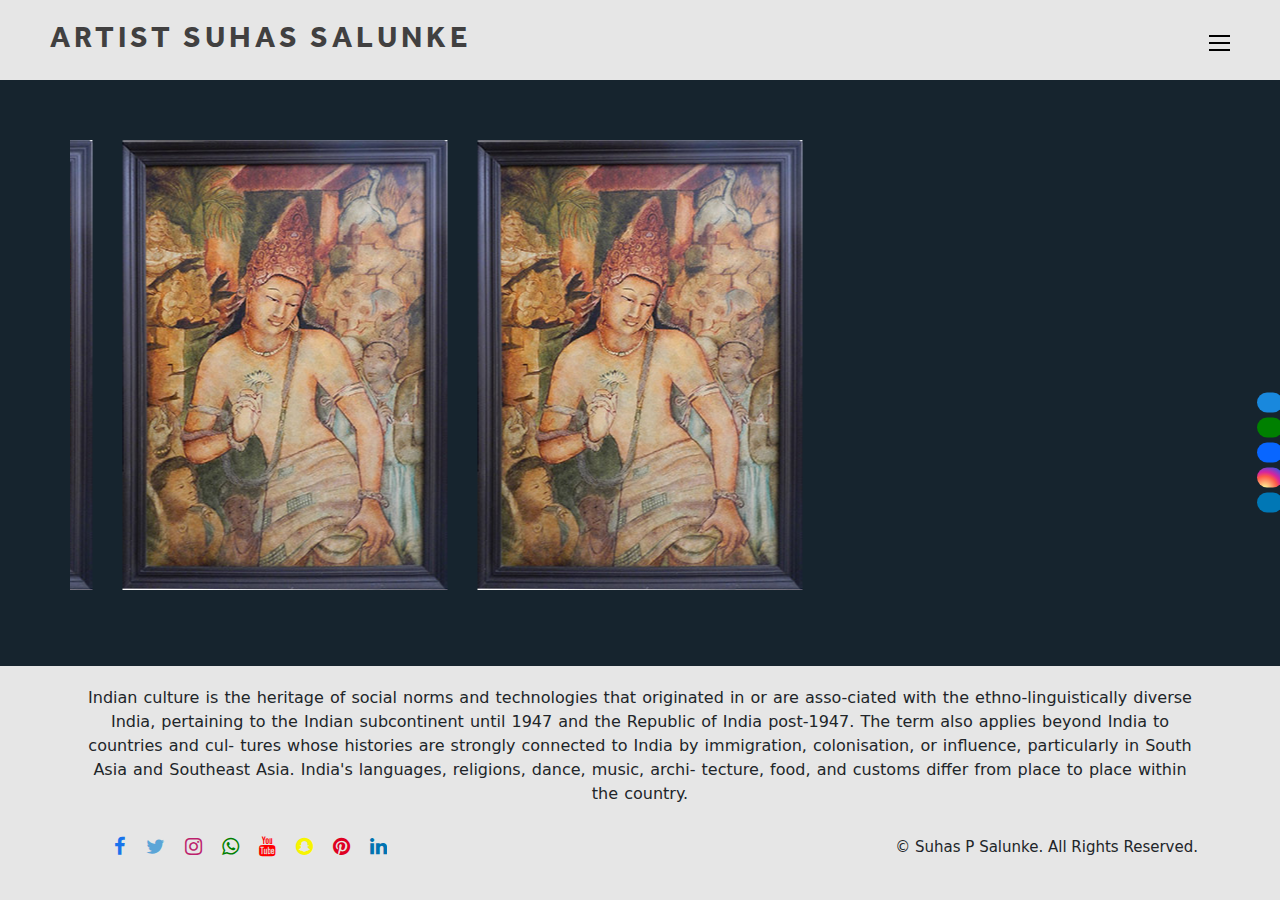
<file: index.html>
<!DOCTYPE HTML>
<html lang="en-US">

<!-- Begin Head -->

<head>

    <meta charset="utf-8">
    <meta http-equiv="X-UA-Compatible" content="IE=edge,chrome=1"/>
    <meta name="format-detection" content="telephone=no"/>
    <meta http-equiv='cache-control' content='no-cache'/>
    <meta http-equiv='expires' content='0' />
    <meta http-equiv='pragma' content='no-cache'/>

    <!-- MOBILE SPECIFIC -->
    <meta name="viewport" content="width=device-width, initial-scale=1"/>
    <meta http-equiv="content-type" content="text/html;charset=utf-8" />
  
    <!--Page Specific Metadata-->
   
    <title>Home | Artish Suhas Salunke</title>
    <meta name="referrer" content="no-referrer-when-downgrade"/>
    <meta name="description" content=""/>
    <meta name="keywords" content=" "/>
    <meta name="robots" content="all"/>
    <meta name="googlebot" content="index, follow, max-snippet:-1, max-image-preview:large, max-video-preview:-1"/>
    <meta name="bingbot" content="index, follow, max-snippet:-1, max-image-preview:large, max-video-preview:-1"/>
    <meta property="article:published_time" content="2022-28-09GMT+053010:25:12+05:30"/>
    <meta property="article:modified_time" content="2022-28-09GMT+053009:05:21+05:30"/>
    <link rel="canonical" href=""/>
   
 <!--Open Graph Metadata-->
    <meta property="og:type" content="website"/>
    <meta property="og:title" content=" "/>
    <meta property="og:description" content=""/>
    <meta property="og:image" content=""/>
    <meta property="og:site_name" content=""/>
    <meta property="og:url" content=""/>
    <meta property="article:publisher" content=""/>
    <meta property="article:published_time" content="2022-28-09"/>

    <!--Twitter Card Metadata-->
    <meta name="twitter:card" content="summary_large_image"/>
    <meta name="twitter:url" content=""/>
    <meta name="twitter:title" content=" "/>
    <meta name="twitter:description" content=""/>
    <meta name="twitter:image:src" content=""/>
    <meta name="twitter:site" content="@#"/>
    <meta name="twitter:creator" content="@#">

    <link rel="icon" href="images/flaticon.png" />

    <!-- Begin Stylesheets -->
    <link type="text/css" rel="stylesheet" href="css/reset.css">
    <link type="text/css" rel="stylesheet" href="includes/fontawesome/icons.css">
    <link type="text/css" rel="stylesheet" href="js/custom-scrollbar/custom-scrollbar.css">
    <link type="text/css" rel="stylesheet" href="js/magnific-popup/magnific-popup.css">
    <link type="text/css" rel="stylesheet" href="js/flexslider/flexslider.css">
    <link type="text/css" rel="stylesheet" href="js/kenburns/kenburns.css">
    <link type="text/css" rel="stylesheet" href="js/swiper/swiper.css">
    <link type="text/css" rel="stylesheet" href="css/styles.css">
    <link type="text/css" rel="stylesheet" href="css/dark.css">
    <link href="https://cdn.jsdelivr.net/npm/bootstrap@5.3.3/dist/css/bootstrap.min.css" rel="stylesheet" integrity="sha384-QWTKZyjpPEjISv5WaRU9OFeRpok6YctnYmDr5pNlyT2bRjXh0JMhjY6hW+ALEwIH" crossorigin="anonymous">
    <!-- End Stylesheets -->
    <link type="text/css" rel="stylesheet" href="css/animate.css">
    <link type="text/css" rel="stylesheet" href="css/jquery.fancybox.css">
    <link type="text/css" rel="stylesheet" href="css/animate.css">
    <link type="text/css" rel="stylesheet" href="css/jquery.fancybox.css">
    <link rel="stylesheet" href="https://cdnjs.cloudflare.com/ajax/libs/font-awesome/6.7.0/css/all.min.css" integrity="sha512-9xKTRVabjVeZmc+GUW8GgSmcREDunMM+Dt/GrzchfN8tkwHizc5RP4Ok/MXFFy5rIjJjzhndFScTceq5e6GvVQ==" crossorigin="anonymous" referrerpolicy="no-referrer" />


</head>
<!-- End Head -->


<!-- Begin Body -->

<body class="fullscreen" >
    <ul class="social">
        <li><a href="tel:919702600701" title="Call Now" target="_blank"><i class="fa fa-phone"></i></a></li>
        <li><a href="https://wa.me/+919702600701?text=I'm%20interested%20in%20your" title="WhatsApp" target="_blank"><i class="fa-brands fa-whatsapp"></i></a></li>
        <li><a href="" title="Facebook" target="_blank"><i class="fa-brands fa-facebook-f"></i></li>
        <li><a href="" title="Instagram" target="_blank"><i class="fa-brands fa-instagram"></i></a></li>
        <li><a href="" title="Linkedin" target="_blank"><i class="fa-brands fa-linkedin-in"></i></a></li>
    </ul>


        <!-- Begin Header -->
        <header>

            <!-- Begin Logo -->

            <!-- End Logo -->

            <!-- Begin Mobile Nav Icon -->
            <span class="menu-icon">
                <span></span>
                <span></span>
                <span></span>
            </span>
            <!-- End Mobile Nav Icon -->

            <!-- Begin Navigation -->
            <nav>
                <ul>

                    <li> <a class="active" href="#">Home</a></li>
                    <li> <a href="about.html">About Me</a></li>
                   
                    <li>
                        <a href="gallery.html">Gallery</a>

                        <ul class="sub-drop">
                            <li><a href="incredible-india.html">Incredible India</a></li>
                            <li><a href="ajanta.html">Ajanta</a></li>
                            <li><a href="drwaings.html">Drawings</a></li>
                            <li><a href="on-the-spot.html">On The Spots</a></li>
                            <li><a href="village-life.html">Village Life</a></li>
                        </ul>
                    </li>
                    <li> <a href="contact.html">Contact Us</a></li>

                </ul>
            </nav>
            <!-- End Navigation -->
            <div class="logo">
                <a href="index.html">
                    <h2>Artist Suhas Salunke</h2>
                </a>
            </div>

        </header>
        <!-- End Header -->
        <!-- Begin Main -->
 

    <main>

        <div class="portfolio horizontal-slider centered " >

            <div class="swiper-container container" id="swiper-centered-1">
                <div class="swiper-wrapper">

                    <article class="swiper-slide">

                        <figure>
                            <img src="images/m1.jpg" alt="">
                        </figure>

                    </article>

                    <article class="swiper-slide">

                        <figure>
                            <img src="images/m1.jpg" alt="">
                        </figure>


                    </article>

                    <article class="swiper-slide active">

                        <figure>
                            <img src="images/m1.jpg" alt="">
                        </figure>


                    </article>

                    <article class="swiper-slide">

                        <figure>
                            <img src="images/m1.jpg" alt="">
                        </figure>


                    </article>

                    <article class="swiper-slide">

                        <figure>
                            <img src="images/m1.jpg" alt="">
                        </figure>

                    </article>
                    <article class="swiper-slide">

                        <figure>
                            <img src="images/m1.jpg" alt="">
                        </figure>

                    </article>
                    <article class="swiper-slide">

                        <figure>
                            <img src="images/m1.jpg" alt="">
                        </figure>

                    </article>
                    <article class="swiper-slide">

                        <figure>
                            <img src="images/m1.jpg" alt="">
                        </figure>

                    </article>
                    <article class="swiper-slide">

                        <figure>
                            <img src="images/m1.jpg" alt="">
                        </figure>

                    </article>
                    <article class="swiper-slide">

                        <figure>
                            <img src="images/m1.jpg" alt="">
                        </figure>

                    </article>
                    <article class="swiper-slide">

                        <figure>
                            <img src="images/m1.jpg" alt="">
                        </figure>

                    </article>

                   

                </div>
            </div>
        </div>



    </main>
    <!-- End Main -->

    <div class="p-div">
        <div class="container">
            <div class="row">
                 <p class="text-img">Indian culture is the heritage of social norms and technologies that originated in or are
                     asso-ciated with the ethno-linguistically diverse India, pertaining to the Indian subcontinent until 1947
                     and the Republic of India post-1947. The term also applies beyond India to countries and cul-
                     tures whose histories are strongly connected to India by immigration, colonisation, or influence,
                     particularly in South Asia and Southeast Asia. India's languages, religions, dance, music, archi-
                     tecture, food, and customs differ from place to place within the country.
                 </p>
            </div>
         </div>
    </div>


    <!-- Begin Footer -->
    <footer>
        <div class="container">
            <div class="copy-main">
                 <div class="social-links icons">
                    <ul>
                        <li><a href="#" class="icons-facebook"></a></li>
                        <li><a href="#" class="icons-twitter"></a></li>
                        <li><a href="#" class="icons-instagram"></a></li>
                        <li><a href="#" class="icons-whatsapp"></a></li>
                        <li><a href="#" class="icons-youtube"></a></li>
                        <li><a href="#" class="icons-snapchat"></a></li>
                        <li><a href="#" class="icons-pinterest"></a></li>
                        <li><a href="#" class="icons-linkedin"></a></li>
                    </ul>
                </div>
                <div class="copyrights">
                    <p>© Suhas P Salunke. All Rights Reserved.</p>
                </div>
               
            </div>
          
        </div>


    </footer>
    <!-- End Footer -->


    <!-- Begin JavaScript -->
    <script src="js/jquery.js"></script>
    <script src="js/modernizr.js"></script>
    <script src="js/easing.js"></script>
    <script src="js/imagesloaded.js"></script>
    <script src="js/fitvids.js"></script>
    <script src="js/yt-player.js"></script>
    <script src="js/appear.js"></script>
    <script src="js/magnific-popup/magnific-popup.js"></script>
    <script src="js/custom-scrollbar/custom-scrollbar.js"></script>
    <script src="js/flexslider/flexslider.js"></script>
    <script src="js/kenburns/kenburns.js"></script>
    <script src="js/swiper/swiper.js"></script>
    <script src="js/isotope.js"></script>
    <script src="js/scripts.js"></script>
    <script src="https://cdn.jsdelivr.net/npm/bootstrap@5.3.3/dist/js/bootstrap.bundle.min.js" integrity="sha384-YvpcrYf0tY3lHB60NNkmXc5s9fDVZLESaAA55NDzOxhy9GkcIdslK1eN7N6jIeHz" crossorigin="anonymous"></script>
    <!-- End JavaScript -->
    <script>
        /* Gallery */
        $(function () {
            $("#gallery").magnificPopup({
                delegate: 'a', // child items selector, by clicking on it popup will open
                type: 'image',
                gallery:{
            enabled:true
          }
            });
        });
    </script>
    <script>
        /* Gallery */
        $(function () {
            $("#gallery").magnificPopup({
                delegate: 'a', // child items selector, by clicking on it popup will open
                type: 'image',
                gallery:{
            enabled:true
          }
            });
        });
    </script>

</body>
<!-- End Body -->

</html>
</file>
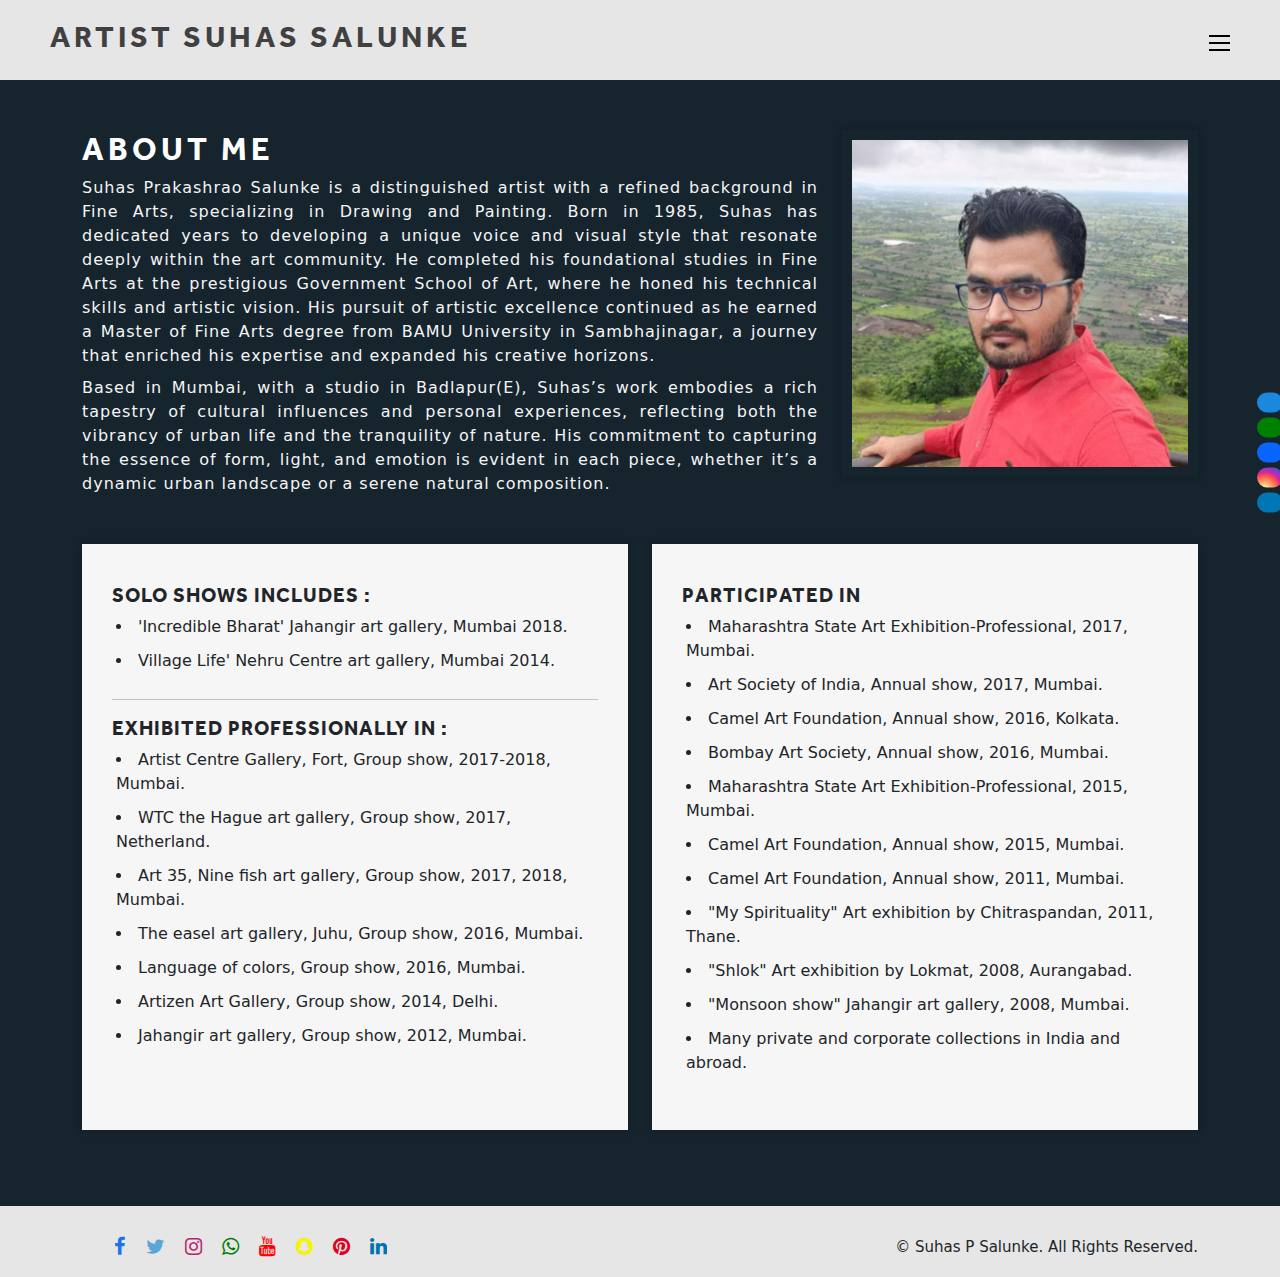
<file: about.html>
<!DOCTYPE HTML>
<html lang="en-US">

<!-- Begin Head -->

<head>

   <meta charset="utf-8">
    <meta http-equiv="X-UA-Compatible" content="IE=edge,chrome=1"/>
    <meta name="format-detection" content="telephone=no"/>
    <meta http-equiv='cache-control' content='no-cache'/>
    <meta http-equiv='expires' content='0' />
    <meta http-equiv='pragma' content='no-cache'/>

    <!-- MOBILE SPECIFIC -->
    <meta name="viewport" content="width=device-width, initial-scale=1"/>
    <meta http-equiv="content-type" content="text/html;charset=utf-8" />
  
    <!--Page Specific Metadata-->
   
    <title>About Me | Artish Suhas Salunke</title>
    <meta name="referrer" content="no-referrer-when-downgrade"/>
    <meta name="description" content=""/>
    <meta name="keywords" content=" "/>
    <meta name="robots" content="all"/>
    <meta name="googlebot" content="index, follow, max-snippet:-1, max-image-preview:large, max-video-preview:-1"/>
    <meta name="bingbot" content="index, follow, max-snippet:-1, max-image-preview:large, max-video-preview:-1"/>
    <meta property="article:published_time" content="2022-28-09GMT+053010:25:12+05:30"/>
    <meta property="article:modified_time" content="2022-28-09GMT+053009:05:21+05:30"/>
    <link rel="canonical" href=""/>
   
 <!--Open Graph Metadata-->
    <meta property="og:type" content="website"/>
    <meta property="og:title" content=" "/>
    <meta property="og:description" content=""/>
    <meta property="og:image" content=""/>
    <meta property="og:site_name" content=""/>
    <meta property="og:url" content=""/>
    <meta property="article:publisher" content=""/>
    <meta property="article:published_time" content="2022-28-09"/>

    <!--Twitter Card Metadata-->
    <meta name="twitter:card" content="summary_large_image"/>
    <meta name="twitter:url" content=""/>
    <meta name="twitter:title" content=" "/>
    <meta name="twitter:description" content=""/>
    <meta name="twitter:image:src" content=""/>
    <meta name="twitter:site" content="@#"/>
    <meta name="twitter:creator" content="@#">

    <link rel="icon" href="images/flaticon.png" />

    <!-- Begin Stylesheets -->
    <link type="text/css" rel="stylesheet" href="css/reset.css">
    <link type="text/css" rel="stylesheet" href="includes/fontawesome/icons.css">
    <link type="text/css" rel="stylesheet" href="js/custom-scrollbar/custom-scrollbar.css">
    <link type="text/css" rel="stylesheet" href="js/magnific-popup/magnific-popup.css">
    <link type="text/css" rel="stylesheet" href="js/flexslider/flexslider.css">
    <link type="text/css" rel="stylesheet" href="js/kenburns/kenburns.css">
    <link type="text/css" rel="stylesheet" href="js/swiper/swiper.css">
    <link type="text/css" rel="stylesheet" href="css/styles.css">
    <link type="text/css" rel="stylesheet" href="css/dark.css">
    <link href="https://cdn.jsdelivr.net/npm/bootstrap@5.3.3/dist/css/bootstrap.min.css" rel="stylesheet" integrity="sha384-QWTKZyjpPEjISv5WaRU9OFeRpok6YctnYmDr5pNlyT2bRjXh0JMhjY6hW+ALEwIH" crossorigin="anonymous">
    <!-- End Stylesheets -->
    <link type="text/css" rel="stylesheet" href="css/animate.css">
    <link type="text/css" rel="stylesheet" href="css/jquery.fancybox.css">
    <link rel="stylesheet" href="https://cdnjs.cloudflare.com/ajax/libs/font-awesome/6.7.0/css/all.min.css" integrity="sha512-9xKTRVabjVeZmc+GUW8GgSmcREDunMM+Dt/GrzchfN8tkwHizc5RP4Ok/MXFFy5rIjJjzhndFScTceq5e6GvVQ==" crossorigin="anonymous" referrerpolicy="no-referrer" />

</head>
<!-- End Head -->


<!-- Begin Body -->

<body class="fullscreen" >
    <ul class="social">
        <li><a href="tel:919702600701" title="Call Now" target="_blank"><i class="fa fa-phone"></i></a></li>
        <li><a href="https://wa.me/+919702600701?text=I'm%20interested%20in%20your" title="WhatsApp" target="_blank"><i class="fa-brands fa-whatsapp"></i></a></li>
        <li><a href="" title="Facebook" target="_blank"><i class="fa-brands fa-facebook-f"></i></li>
        <li><a href="" title="Instagram" target="_blank"><i class="fa-brands fa-instagram"></i></a></li>
        <li><a href="" title="Linkedin" target="_blank"><i class="fa-brands fa-linkedin-in"></i></a></li>
    </ul>



        <!-- Begin Header -->
        <header>

            <!-- Begin Logo -->

            <!-- End Logo -->

            <!-- Begin Mobile Nav Icon -->
            <span class="menu-icon">
                <span></span>
                <span></span>
                <span></span>
            </span>
            <!-- End Mobile Nav Icon -->

            <!-- Begin Navigation -->
            <nav>
                <ul>

                    <li> <a  href="index.html">Home</a></li>
                    <li> <a class="active" href="about.html">About Me</a></li>
                   
                    <li>
                        <a href="gallery.html">Gallery</a>

                        <ul class="sub-drop">
                            <li><a href="incredible-india.html">Incredible India</a></li>
                            <li><a href="ajanta.html">Ajanta</a></li>
                            <li><a href="drwaings.html">Drawings</a></li>
                            <li><a href="on-the-spot.html">On The Spots</a></li>
                            <li><a href="village-life.html">Village Life</a></li>
                        </ul>
                    </li>
                    <li> <a href="contact.html">Contact Us</a></li>

                </ul>
            </nav>
            <!-- End Navigation -->
            <div class="logo">
                <a href="index.html">
                    <h2>Artist Suhas Salunke</h2>
                </a>
            </div>

        </header>
        <!-- End Header -->
        <!-- Begin Main -->
 

    <main>

    <section class="about-section" >
        <div class="container">
            <div class="row">
                <div class="col-lg-8 ">
                    <div class="text-class">
                        <h2>About Me</h2>
                        <p>
                            Suhas Prakashrao Salunke is a distinguished artist with a refined background in Fine Arts, specializing in Drawing and Painting. Born in 1985, Suhas has dedicated years to developing a unique voice and visual style that resonate deeply within the art community. He completed his foundational studies in Fine Arts at the prestigious Government School of Art, where he honed his technical skills and artistic vision. His pursuit of artistic excellence continued as he earned a Master of Fine Arts degree from BAMU University in Sambhajinagar, a journey that enriched his expertise and expanded his creative horizons.
                        </p>
                        <p>
                            Based in Mumbai, with a studio in Badlapur(E), Suhas’s work embodies a rich tapestry of cultural influences and personal experiences, reflecting both the vibrancy of urban life and the tranquility of nature. His commitment to capturing the essence of form, light, and emotion is evident in each piece, whether it’s a dynamic urban landscape or a serene natural composition.
                        </p>

                    </div>
                </div>
                <div class="col-lg-4 ">
                    <div class="img-class">
                        <img src="images/about-img.jpg" class="img-fluid">
                    </div>
                </div>
            </div>
        </div>
    </section>    
    <section class="cont-section">
        <div class="container">
            <div class="row ">
                <div class="col-lg-6 col-12 mb-3">
                    <div class="text-class-sec">
                       
                       <h5>Solo Shows Includes :</h5> 
                       <ul>
                            <li> 'Incredible Bharat' Jahangir art gallery, Mumbai 2018.  </li>
                            <li> Village Life' Nehru Centre art gallery, Mumbai 2014.  </li>
                       </ul>
                        <hr>
                       <h5> Exhibited Professionally In :</h5>
                       <ul>
                            <li> Artist Centre Gallery, Fort, Group show, 2017-2018, Mumbai.</li>
                            <li> WTC the Hague art gallery, Group show, 2017, Netherland. </li>
                            <li> Art 35, Nine fish art gallery, Group show, 2017, 2018, Mumbai.</li>
                            <li> The easel art gallery, Juhu, Group show, 2016, Mumbai. </li>
                            <li> Language of colors, Group show, 2016, Mumbai. </li>
                            <li> Artizen Art Gallery, Group show, 2014, Delhi. </li>
                            <li> Jahangir art gallery, Group show, 2012, Mumbai.</li>
                       </ul>

                    </div>
                </div>
                
                <div class="col-lg-6 col-12 mb-3">
                    <div class="text-class-sec">
                     

                      <h5>Participated In</h5>
                      <ul>
                        <li> Maharashtra State Art Exhibition-Professional, 2017, Mumbai. </li>
                        <li> Art Society of India, Annual show, 2017, Mumbai. </li>
                        <li> Camel Art Foundation, Annual show, 2016, Kolkata. </li>
                        <li> Bombay Art Society, Annual show, 2016, Mumbai.  </li>
                        <li> Maharashtra State Art Exhibition-Professional, 2015, Mumbai. </li>
                        <li> Camel Art Foundation, Annual show, 2015, Mumbai. </li>
                        <li> Camel Art Foundation, Annual show, 2011, Mumbai. </li>
                        <li> "My Spirituality" Art exhibition by Chitraspandan, 2011, Thane. </li>
                        <li> "Shlok" Art exhibition by Lokmat, 2008, Aurangabad.  </li>
                        <li> "Monsoon show" Jahangir art gallery, 2008, Mumbai. </li>
                        <li>Many private and corporate collections in India and abroad. </li>
                      </ul>
                       
                    </div>
                </div>
                
            </div>
        </div>
    </section>    



    </main>
    <!-- End Main -->

    

    <!-- Begin Footer -->
    <footer>
        <div class="container">
            <div class="copy-main">
                <div class="social-links icons">
                    <ul>
                        <li><a href="#" class="icons-facebook"></a></li>
                        <li><a href="#" class="icons-twitter"></a></li>
                        <li><a href="#" class="icons-instagram"></a></li>
                        <li><a href="#" class="icons-whatsapp"></a></li>
                        <li><a href="#" class="icons-youtube"></a></li>
                        <li><a href="#" class="icons-snapchat"></a></li>
                        <li><a href="#" class="icons-pinterest"></a></li>
                        <li><a href="#" class="icons-linkedin"></a></li>
                    </ul>
                </div>
                <div class="copyrights">
                    <p>© Suhas P Salunke. All Rights Reserved.</p>
                </div>
               
            </div>
          
        </div>


    </footer>
    <!-- End Footer -->


    <!-- Begin JavaScript -->
    <script src="js/jquery.js"></script>
    <script src="js/modernizr.js"></script>
    <script src="js/easing.js"></script>
    <script src="js/imagesloaded.js"></script>
    <script src="js/fitvids.js"></script>
    <script src="js/yt-player.js"></script>
    <script src="js/appear.js"></script>
    <script src="js/magnific-popup/magnific-popup.js"></script>
    <script src="js/custom-scrollbar/custom-scrollbar.js"></script>
    <script src="js/flexslider/flexslider.js"></script>
    <script src="js/kenburns/kenburns.js"></script>
    <script src="js/swiper/swiper.js"></script>
    <script src="js/isotope.js"></script>
    <script src="js/scripts.js"></script>
    <script src="https://cdn.jsdelivr.net/npm/bootstrap@5.3.3/dist/js/bootstrap.bundle.min.js" integrity="sha384-YvpcrYf0tY3lHB60NNkmXc5s9fDVZLESaAA55NDzOxhy9GkcIdslK1eN7N6jIeHz" crossorigin="anonymous"></script>
    <!-- End JavaScript -->
    <script>
        /* Gallery */
        $(function () {
            $("#gallery").magnificPopup({
                delegate: 'a', // child items selector, by clicking on it popup will open
                type: 'image',
                gallery:{
            enabled:true
          }
            });
        });
    </script>


</body>
<!-- End Body -->

</html>
</file>
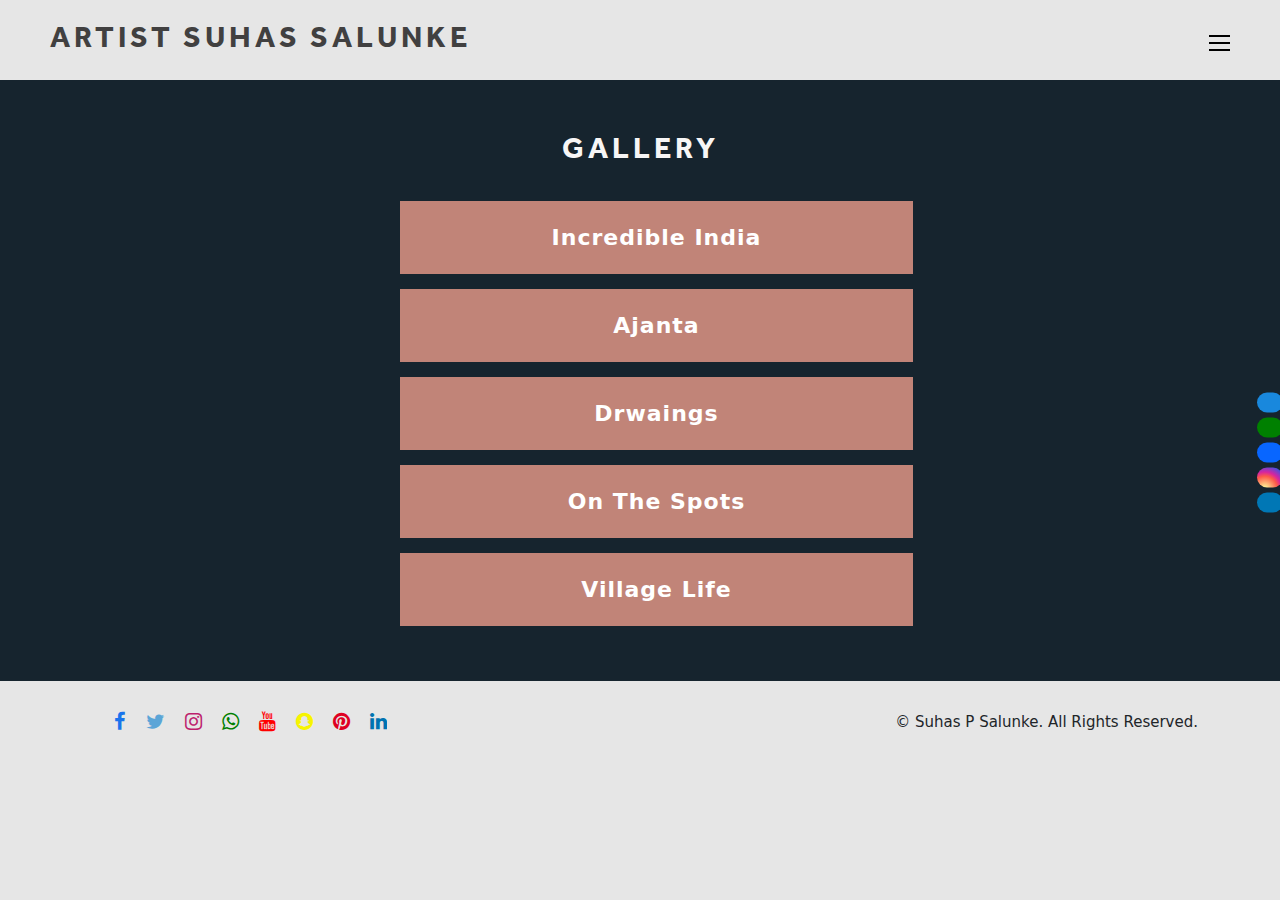
<file: gallery.html>
<!DOCTYPE HTML>
<html lang="en-US">

<!-- Begin Head -->

<head>

   <meta charset="utf-8">
    <meta http-equiv="X-UA-Compatible" content="IE=edge,chrome=1"/>
    <meta name="format-detection" content="telephone=no"/>
    <meta http-equiv='cache-control' content='no-cache'/>
    <meta http-equiv='expires' content='0' />
    <meta http-equiv='pragma' content='no-cache'/>

    <!-- MOBILE SPECIFIC -->
    <meta name="viewport" content="width=device-width, initial-scale=1"/>
    <meta http-equiv="content-type" content="text/html;charset=utf-8" />
  
    <!--Page Specific Metadata-->
   
    <title>Gallery | Artish Suhas Salunke</title>
    <meta name="referrer" content="no-referrer-when-downgrade"/>
    <meta name="description" content=""/>
    <meta name="keywords" content=" "/>
    <meta name="robots" content="all"/>
    <meta name="googlebot" content="index, follow, max-snippet:-1, max-image-preview:large, max-video-preview:-1"/>
    <meta name="bingbot" content="index, follow, max-snippet:-1, max-image-preview:large, max-video-preview:-1"/>
    <meta property="article:published_time" content="2022-28-09GMT+053010:25:12+05:30"/>
    <meta property="article:modified_time" content="2022-28-09GMT+053009:05:21+05:30"/>
    <link rel="canonical" href=""/>
   
 <!--Open Graph Metadata-->
    <meta property="og:type" content="website"/>
    <meta property="og:title" content=" "/>
    <meta property="og:description" content=""/>
    <meta property="og:image" content=""/>
    <meta property="og:site_name" content=""/>
    <meta property="og:url" content=""/>
    <meta property="article:publisher" content=""/>
    <meta property="article:published_time" content="2022-28-09"/>

    <!--Twitter Card Metadata-->
    <meta name="twitter:card" content="summary_large_image"/>
    <meta name="twitter:url" content=""/>
    <meta name="twitter:title" content=" "/>
    <meta name="twitter:description" content=""/>
    <meta name="twitter:image:src" content=""/>
    <meta name="twitter:site" content="@#"/>
    <meta name="twitter:creator" content="@#">

    <link rel="icon" href="images/flaticon.png" />

    <!-- Begin Stylesheets -->
    <link type="text/css" rel="stylesheet" href="css/reset.css">
    <link type="text/css" rel="stylesheet" href="includes/fontawesome/icons.css">
    <link type="text/css" rel="stylesheet" href="js/custom-scrollbar/custom-scrollbar.css">
    <link type="text/css" rel="stylesheet" href="js/magnific-popup/magnific-popup.css">
    <link type="text/css" rel="stylesheet" href="js/flexslider/flexslider.css">
    <link type="text/css" rel="stylesheet" href="js/kenburns/kenburns.css">
    <link type="text/css" rel="stylesheet" href="js/swiper/swiper.css">
    <link type="text/css" rel="stylesheet" href="css/styles.css">
    <link type="text/css" rel="stylesheet" href="css/dark.css">
    <link href="https://cdn.jsdelivr.net/npm/bootstrap@5.3.3/dist/css/bootstrap.min.css" rel="stylesheet" integrity="sha384-QWTKZyjpPEjISv5WaRU9OFeRpok6YctnYmDr5pNlyT2bRjXh0JMhjY6hW+ALEwIH" crossorigin="anonymous">
    <!-- End Stylesheets -->
    <link type="text/css" rel="stylesheet" href="css/animate.css">
    <link type="text/css" rel="stylesheet" href="css/jquery.fancybox.css">
    <link rel="stylesheet" href="https://cdnjs.cloudflare.com/ajax/libs/font-awesome/6.7.0/css/all.min.css" integrity="sha512-9xKTRVabjVeZmc+GUW8GgSmcREDunMM+Dt/GrzchfN8tkwHizc5RP4Ok/MXFFy5rIjJjzhndFScTceq5e6GvVQ==" crossorigin="anonymous" referrerpolicy="no-referrer" />

</head>
<!-- End Head -->


<!-- Begin Body -->

<body class="fullscreen" >
    <ul class="social">
        <li><a href="tel:919702600701" title="Call Now" target="_blank"><i class="fa fa-phone"></i></a></li>
        <li><a href="https://wa.me/+919702600701?text=I'm%20interested%20in%20your" title="WhatsApp" target="_blank"><i class="fa-brands fa-whatsapp"></i></a></li>
        <li><a href="" title="Facebook" target="_blank"><i class="fa-brands fa-facebook-f"></i></li>
        <li><a href="" title="Instagram" target="_blank"><i class="fa-brands fa-instagram"></i></a></li>
        <li><a href="" title="Linkedin" target="_blank"><i class="fa-brands fa-linkedin-in"></i></a></li>
    </ul>


 
        <!-- Begin Header -->
        <header>

            <!-- Begin Logo -->

            <!-- End Logo -->

            <!-- Begin Mobile Nav Icon -->
            <span class="menu-icon">
                <span></span>
                <span></span>
                <span></span>
            </span>
            <!-- End Mobile Nav Icon -->

            <!-- Begin Navigation -->
            <nav>
                <ul>

                    <li> <a href="index.html">Home</a></li>
                    <li> <a href="about.html">About Us</a></li>
                    
                    <li>
                        <a  class="active" href="gallery.html">Gallery</a>

                        <ul class="sub-drop">
                            <li><a href="incredible-india.html">Incredible India</a></li>
                            <li><a href="ajanta.html">Ajanta</a></li>
                            <li><a href="drwaings.html">Drawings</a></li>
                            <li><a href="on-the-spot.html">On The Spots</a></li>
                            <li><a href="village-life.html">Village Life</a></li>
                        </ul>
                    </li>
                    <li> <a href="contact.html">Contact Us</a></li>

                </ul>
            </nav>
            <!-- End Navigation -->
            <div class="logo">
                <a href="index.html">
                    <h2>Artist Suhas Salunke</h2>
                </a>
            </div>

        </header>
        <!-- End Header -->
        <!-- Begin Main -->


    <main>

        <section class="about-section">
            <div class="container">
                <div class="row justify-content-center">
                    <div class="col-md-6 text-align-center">
                        <div class="gal-class">
                            <h2>Gallery</h2>
                            

                            <ul>
                                <li>
                                    <div class="new-divv">
                                       <p><a href="incredible-india.html"> Incredible India </a></p>
                                    </div>
                                </li>
                                <li>
                                    <div class="new-divv">
                                       <p><a href="ajanta.html"> Ajanta </a></p>
                                    </div>
                                </li>
                                <li>
                                    <div class="new-divv">
                                       <p><a href="drwaings.html"> Drwaings </a></p>
                                    </div>
                                </li>
                                <li>
                                    <div class="new-divv">
                                       <p><a href="on-the-spot.html"> On The Spots </a></p>
                                    </div>
                                </li>
                                <li>
                                    <div class="new-divv">
                                       <p><a href="village-life.htm"> Village Life </a></p>
                                    </div>
                                </li>
                            </ul>
                          
    
                        </div>
                    </div>
                    
                </div>
            </div>
        </section> 
    </main>
    <!-- End Main -->

    

    <!-- Begin Footer -->
    <footer>
        <div class="container">
            <div class="copy-main">
                <div class="social-links icons">
                    <ul>
                        <li><a href="#" class="icons-facebook"></a></li>
                        <li><a href="#" class="icons-twitter"></a></li>
                        <li><a href="#" class="icons-instagram"></a></li>
                        <li><a href="#" class="icons-whatsapp"></a></li>
                        <li><a href="#" class="icons-youtube"></a></li>
                        <li><a href="#" class="icons-snapchat"></a></li>
                        <li><a href="#" class="icons-pinterest"></a></li>
                        <li><a href="#" class="icons-linkedin"></a></li>
                    </ul>
                </div>
                <div class="copyrights">
                    <p>© Suhas P Salunke. All Rights Reserved.</p>
                </div>
               
            </div>
          
        </div>


    </footer>
    <!-- End Footer -->


    <!-- Begin JavaScript -->
    <script src="js/jquery.js"></script>
    <script src="js/modernizr.js"></script>
    <script src="js/easing.js"></script>
    <script src="js/imagesloaded.js"></script>
    <script src="js/fitvids.js"></script>
    <script src="js/yt-player.js"></script>
    <script src="js/appear.js"></script>
    <script src="js/magnific-popup/magnific-popup.js"></script>
    <script src="js/custom-scrollbar/custom-scrollbar.js"></script>
    <script src="js/flexslider/flexslider.js"></script>
    <script src="js/kenburns/kenburns.js"></script>
    <script src="js/swiper/swiper.js"></script>
    <script src="js/isotope.js"></script>
    <script src="js/scripts.js"></script>
    <script src="https://cdn.jsdelivr.net/npm/bootstrap@5.3.3/dist/js/bootstrap.bundle.min.js" integrity="sha384-YvpcrYf0tY3lHB60NNkmXc5s9fDVZLESaAA55NDzOxhy9GkcIdslK1eN7N6jIeHz" crossorigin="anonymous"></script>
    <!-- End JavaScript -->
    <script>
        /* Gallery */
        $(function () {
            $("#gallery").magnificPopup({
                delegate: 'a', // child items selector, by clicking on it popup will open
                type: 'image',
                gallery:{
            enabled:true
          }
            });
        });
    </script>


</body>
<!-- End Body -->

</html>
</file>
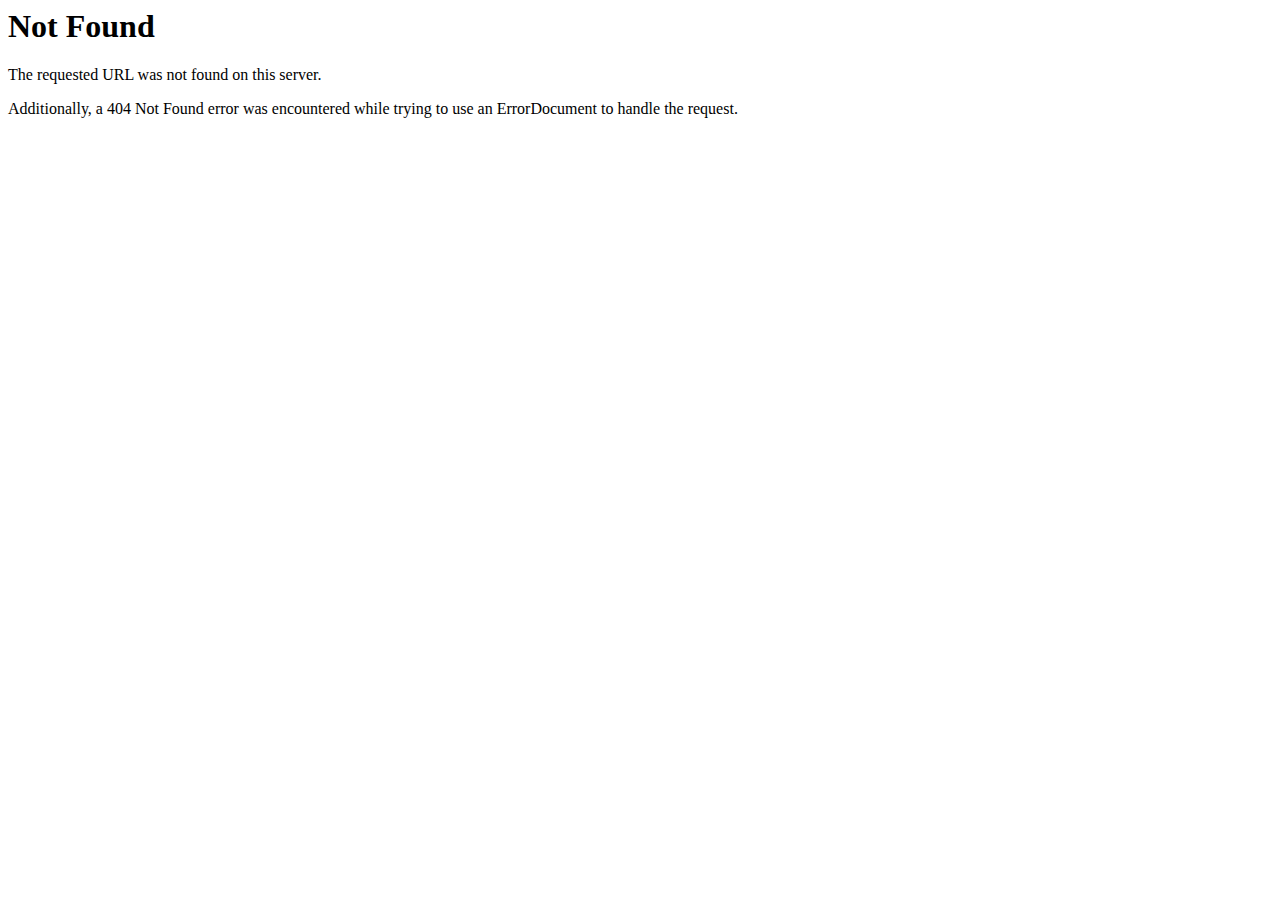
<file: js/custom-scrollbar/mCSB_buttons.html>
<!DOCTYPE HTML PUBLIC "-//IETF//DTD HTML 2.0//EN">
<html><head>
<title>404 Not Found</title>
</head><body>
<h1>Not Found</h1>
<p>The requested URL was not found on this server.</p>
<p>Additionally, a 404 Not Found
error was encountered while trying to use an ErrorDocument to handle the request.</p>
</body></html>
</file>
<file: js/kenburns/kenburns.css>
@-webkit-keyframes right {
  from {
    -webkit-transform: translateX(calc((-4vw + -4vh + -4%)/3)) rotate(0.01deg);
    transform: translateX(calc((-4vw + -4vh + -4%)/3)) rotate(0.01deg);
    -ms-transform: translateX(-4%);
  }
  to {
    -webkit-transform: translateX(calc((4vw + 4vh + 4%)/3)) rotate(0.01deg);
    transform: translateX(calc((4vw + 4vh + 4%)/3)) rotate(0.01deg);
    -ms-transform: translateX(4%);
  }
}

@keyframes right {
  from {
    -webkit-transform: translateX(calc((-4vw + -4vh + -4%)/3)) rotate(0.01deg);
    transform: translateX(calc((-4vw + -4vh + -4%)/3)) rotate(0.01deg);
    -ms-transform: translateX(-4%);
  }
  to {
    -webkit-transform: translateX(calc((4vw + 4vh + 4%)/3)) rotate(0.01deg);
    transform: translateX(calc((4vw + 4vh + 4%)/3)) rotate(0.01deg);
    -ms-transform: translateX(4%);
  }
}

@-webkit-keyframes left {
  from {
    -webkit-transform: translateX(calc((4vw + 4vh + 4%)/3)) rotate(0.01deg);
    transform: translateX(calc((4vw + 4vh + 4%)/3)) rotate(0.01deg);
    -ms-transform: translateX(4%);
  }
  to {
    -webkit-transform: translateX(calc((-4vw + -4vh + -4%)/3)) rotate(0.01deg);
    transform: translateX(calc((-4vw + -4vh + -4%)/3)) rotate(0.01deg);
    -ms-transform: translateX(-4%);
  }
}

@keyframes left {
  from {
    -webkit-transform: translateX(calc((4vw + 4vh + 4%)/3)) rotate(0.01deg);
    transform: translateX(calc((4vw + 4vh + 4%)/3)) rotate(0.01deg);
    -ms-transform: translateX(4%);
  }
  to {
    -webkit-transform: translateX(calc((-4vw + -4vh + -4%)/3)) rotate(0.01deg);
    transform: translateX(calc((-4vw + -4vh + -4%)/3)) rotate(0.01deg);
    -ms-transform: translateX(-4%);
  }
}

@-webkit-keyframes down {
  from {
    -webkit-transform: translateY(calc((-4vw + -4vh + -4%)/3)) rotate(0.01deg);
    transform: translateY(calc((-4vw + -4vh + -4%)/3)) rotate(0.01deg);
    -ms-transform: translateY(-4%);
  }
  to {
    -webkit-transform: translateY(calc((4vw + 4vh + 4%)/3)) rotate(0.01deg);
    transform: translateY(calc((4vw + 4vh + 4%)/3)) rotate(0.01deg);
    -ms-transform: translateY(4%);
  }
}

@keyframes down {
  from {
    -webkit-transform: translateY(calc((-4vw + -4vh + -4%)/3)) rotate(0.01deg);
    transform: translateY(calc((-4vw + -4vh + -4%)/3)) rotate(0.01deg);
    -ms-transform: translateY(-4%);
  }
  to {
    -webkit-transform: translateY(calc((4vw + 4vh + 4%)/3)) rotate(0.01deg);
    transform: translateY(calc((4vw + 4vh + 4%)/3)) rotate(0.01deg);
    -ms-transform: translateY(4%);
  }
}

@-webkit-keyframes up {
  from {
    -webkit-transform: translateY(calc((4vw + 4vh + 4%)/3)) rotate(0.01deg);
    transform: translateY(calc((4vw + 4vh + 4%)/3)) rotate(0.01deg);
    -ms-transform: translateY(4%);
  }
  to {
    -webkit-transform: translateY(calc((-4vw + -4vh + -4%)/3)) rotate(0.01deg);
    transform: translateY(calc((-4vw + -4vh + -4%)/3)) rotate(0.01deg);
    -ms-transform: translateY(-4%);
  }
}

@keyframes up {
  from {
    -webkit-transform: translateY(calc((4vw + 4vh + 4%)/3)) rotate(0.01deg);
    transform: translateY(calc((4vw + 4vh + 4%)/3)) rotate(0.01deg);
    -ms-transform: translateY(4%);
  }
  to {
    -webkit-transform: translateY(calc((-4vw + -4vh + -4%)/3)) rotate(0.01deg);
    transform: translateY(calc((-4vw + -4vh + -4%)/3)) rotate(0.01deg);
    -ms-transform: translateY(-4%);
  }
}

@-webkit-keyframes out {
  from {
    -webkit-transform: scale(1.15);
    transform: scale(1.15);
  }
  to {
    -webkit-transform: scale(1);
    transform: scale(1);
  }
}

@keyframes out {
  from {
    -webkit-transform: scale(1.15);
    transform: scale(1.15);
  }
  to {
    -webkit-transform: scale(1);
    transform: scale(1);
  }
}

@-webkit-keyframes in {
  from {
    -webkit-transform: scale(1);
    transform: scale(1);
  }
  to {
    -webkit-transform: scale(1.15);
    transform: scale(1.15);
  }
}

@keyframes in {
  from {
    -webkit-transform: scale(1);
    transform: scale(1);
  }
  to {
    -webkit-transform: scale(1.15);
    transform: scale(1.15);
  }
}

.slideshow.kenburns {

}
.slideshow.kenburns #slides {
  position: fixed;
  width: 1px;
  height: 1px;
  left: -9999px;
}

.slideshow.kenburns #slideshow {
  position: absolute;
  overflow: hidden;
  top: 0;
  left: 0;
  right: 0;
  bottom: 0;
}

#slideshow .slide, #slideshow span.background, #slideshow .static-content {
  display: block;
  position: absolute;
  top: 0;
  left: 0;
  right: 0;
  bottom: 0;
}

#slideshow .slide span.background {
  background-size: cover;
  background-position: center;
}

#slideshow .slide span.background.animate.right, #slideshow .slide span.background.animate.left {
  left: calc((-4vw + -4vh + -4%)/3);
  right: calc((-4vw + -4vh + -4%)/3);
}

#slideshow .slide span.background.animate.up, #slideshow .slide span.background.animate.down {
  top: calc((-4vw + -4vh + -4%)/3);
  bottom: calc((-4vw + -4vh + -4%)/3);
}

#slideshow span.background.animate {
  -webkit-animation-fill-mode: forwards;
  animation-fill-mode: forwards;
  -webkit-animation-timing-function: linear;
  animation-timing-function: linear;
}

#slideshow span.background.animate.right {
  -webkit-animation-name: right;
  animation-name: right;
}

#slideshow span.background.animate.left {
  -webkit-animation-name: left;
  animation-name: left;
}

#slideshow span.background.animate.up {
  -webkit-animation-name: up;
  animation-name: up;
}

#slideshow span.background.animate.down {
  -webkit-animation-name: down;
  animation-name: down;
}

#slideshow span.background.animate.in {
  -webkit-animation-name: in;
  animation-name: in;
}

#slideshow span.background.animate.out {
  -webkit-animation-name: out;
  animation-name: out;
}

#slideshow span.background.animate.paused {
  -webkit-animation-play-state: paused;
  animation-play-state: paused;
}
</file>
<file: css/styles.css>
/*

1.  Basics
2.  Elements
3.  Header
4.  Footer
5.  Pages
6.  Gallery
7.  Portfolio
8.  Pages
9.  Blog
10. Transitions
11. Media Quieries
*/


/*
================================================================
================================================================
	Basics
================================================================
================================================================
*/

/* ---------------------- */
/* Global                 */
/* ---------------------- */
@font-face {
    font-family: 'effra';
    src: url('../includes/font/effra-regular.eot');
    src: url('../includes/font/effra-regulard41d.eot?#iefix') format('embedded-opentype'),
        url('../includes/font/effra-regular.woff') format('woff'),
        url('../includes/font/effra-regular.ttf') format('truetype'),
        url('../includes/font/effra-regular.svg#effraregular') format('svg');
}

@font-face {
    font-family: 'effra_bold';
    src: url('../includes/font/effra-bold.eot');
    src: url('../includes/font/effra-boldd41d.eot?#iefix') format('embedded-opentype'),
        url('../includes/font/effra-bold.woff') format('woff'),
        url('../includes/font/effra-bold.ttf') format('truetype'),
        url('../includes/font/effra-bold.svg#effrabold') format('svg');
}

html {
    position: relative;
}

body {
    position: relative;
    /* padding: 0 50px; */
    font-size: 14px;
    line-height: 26px;
    letter-spacing: 0px;
    overflow-x: hidden;
    z-index: 0;
    font-family: effra, arial;
}

p {
    -webkit-font-smoothing: antialiased;
}

a {}

ul {
    font-size: 0;
}

ul li {
    font-size: 14px;
}

h1,
h2,
h3,
h4,
h5,
h6 {
    font-family: effra_bold, effra;
    margin-bottom: 20px;
    letter-spacing: 4px;
    text-transform: uppercase;
}

h1 {
    font-size: 48px;

}

h2 {
    font-size: 32px;
    line-height: 42px;
}

h3 {
    font-size: 20px;
    line-height: 35px;
}

h4 {
    font-size: 18px;
    line-height: 31px;
}

h5 {
    font-size: 14px;
    line-height: 25px;
}

h6 {
    font-size: 13px;
    line-height: 20px;
}

/* ---------------------- */
/* Defaults               */
/* ---------------------- */

/* Global */
body.fullscreen,
html.fullscreen {
    /* width: 100%; */
    /* height: 100%; */
    /* overflow: hidden; */
    background: #e6e6e6;
}

main {
    position: relative;
    z-index: 1;
}

body.fullscreen main,
html.fullscreen main {
    width: 100%;
    /* height: calc(100vh - 200px); */
    /* overflow: hidden; */
    padding: 0;
}

body:not(.fullscreen) main {
    padding: 25px;
}

body:not(.fullscreen) main.extra-padding {
    padding: 75px 25px;
}

body:not(.fullscreen) main .inner-container {
    width: 1100px;
    margin: 0 auto;
}

body:not(.fullscreen) main .inner-container::after {
    content: "";
    display: block;
    clear: both;
}

main p {
    margin-bottom: 25px;
    letter-spacing: 1px;
}

main a {}

main img {
    max-width: 100%;
    height: auto;
}

main dl {
    margin-bottom: 20px;
}

main dl dd {
    margin-left: 20px;
}

main em {
    font-style: italic;
}

main small {
    font-size: 11px;
}

main sub {
    vertical-align: sub;
}

main sup,
main b {
    vertical-align: super;
}

p:empty {
    display: none
}

.font-bold {
    font-family: effra_bold, effra;
}

.has-background {
    background-position: center;
    background-size: cover;
}

/* Preloader */
@-webkit-keyframes rotate {
    0% {
        -webkit-transform: rotate(0deg);
        -ms-transform: rotate(0deg);
        transform: rotate(0deg)
    }

    100% {
        -webkit-transform: rotate(360deg);
        -ms-transform: rotate(360deg);
        transform: rotate(360deg)
    }
}

@-moz-keyframes rotate {
    0% {
        -webkit-transform: rotate(0deg);
        -ms-transform: rotate(0deg);
        transform: rotate(0deg)
    }

    100% {
        -webkit-transform: rotate(360deg);
        -ms-transform: rotate(360deg);
        transform: rotate(360deg)
    }
}

@keyframes rotate {
    0% {
        -webkit-transform: rotate(0deg);
        -ms-transform: rotate(0deg);
        transform: rotate(0deg)
    }

    100% {
        -webkit-transform: rotate(360deg);
        -ms-transform: rotate(360deg);
        transform: rotate(360deg)
    }
}

.preloader {
    position: fixed;
    height: 100%;
    width: 100%;
    top: 0;
    left: 0;
    z-index: 999;
}

body.loaded .preloader {
    display: none;
}

.preloader p {
    position: absolute;
    top: 50%;
    left: 50%;
    font-size: 15px;
    margin: 0;
    letter-spacing: 13px;
    -webkit-transform: translate(-50%, -50%);
    -ms-transform: translate(-50%, -50%);
    transform: translate(-50%, -50%);
}

.preloader .circle {
    position: absolute;
    display: inline-block;
    width: 25px;
    height: 25px;
    top: 48.6%;
    left: 80%;
    left: -webkit-calc(50% + 100px);
    left: -moz-calc(50% + 100px);
    left: calc(50% + 100px);
    border-radius: 50%;
    border: 2px solid;
    border-right-color: transparent;
    background-color: transparent;
    -webkit-transform: translate(-50%, -50%);
    -ms-transform: translate(-50%, -50%);
    transform: translate(-50%, -50%);
    -webkit-animation-duration: .65s;
    animation-duration: .65s;
    -webkit-animation-iteration-count: infinite;
    animation-iteration-count: infinite;
    -webkit-animation-name: rotate;
    animation-name: rotate;
    -webkit-animation-timing-function: linear;
    animation-timing-function: linear;
}

/* Screen Reader */
.screen-reader-text {
    display: none;
}

/* Alignments */
.alignleft {
    float: left;
    margin: 0 20px 20px 0;
}

.alignright {
    float: right;
    margin: 0 0 20px 20px;
}

.aligncenter {
    text-align: center;
    margin: 20px auto;
    display: block;
}

.alignwide {
    margin-left: 0;
    width: 100%;
}

.alignwide img,
.alignfull img {
    display: block;
    margin: 0 auto;
}

.alignfull {
    width: auto;
    max-width: 100%;
}

/* reCAPTCHA */
.grecaptcha-badge {
    display: none !important;
}

.grecaptcha-badge.vis {
    display: block !important;
}

/* Lists */
main ul {
    margin-bottom: 15px;
    list-style: disc;
}

main ul ul {
    margin-left: 15px;
    margin-bottom: 0;
}

main ul li,
main ol ul>li {
    list-style: disc;
    margin-left: 1px;
    list-style-position: inside;
}

main ol {
    margin-bottom: 15px;
    list-style: decimal;
}

main ol ol {
    margin-left: 15px;
    margin-bottom: 0;
}

main ol li,
main ul ol>li {
    list-style: decimal;
    margin-left: 1px;
    list-style-position: inside;
}

main ul ol,
main ol ul {
    margin-bottom: 0;
}

/* Blockquote */
main blockquote {
    font-size: 18px;
    line-height: 26px;
    position: relative;
    padding: 31px;
    cursor: default;
    text-align: center;
    margin: 0 0 20px;
}

main blockquote p:last-of-type {
    margin: 0;
}

main blockquote cite {
    margin-top: 16px;
    display: block;
    font-size: 11px;
    text-align: center;
}

/* Code & Pre */
code {
    padding: 20px;
    display: block;
    margin: 10px 0;
}

/* Table & Calendar */
main table {
    margin-bottom: 20px;
    width: 100%;
}

main table th {
    text-align: left;
    margin: 1px 1px;
    border: 1px solid;
    padding: 5px 10px;
}

main table td {
    margin: 1px 1px;
    border: 1px solid;
    padding: 5px 10px;
}

/* Image & Gallery & Figures */
img.full {
    display: block;
    width: 100%;
    max-width: 100%;
    height: auto;
}

img.alignleft,
img.alignright {
    margin-top: 8px;
}

figure {
    position: relative;
}

figure figcaption {
    position: absolute;
    left: 50%;
    bottom: 10px;
    padding: 10px 15px;
    font-size: 13px;
    opacity: 1;
    cursor: default;
    text-align: center;
    pointer-events: none;
    -webkit-transform: translate(-50%, 0);
    -moz-transform: translate(-50%, 0);
    transform: translate(-50%, 0);
}

figure figcaption.adjusted {
    width: 90%;
}

/* Placholder */
form input::-webkit-input-placeholder,
form textarea::-webkit-input-placeholder {
    opacity: 1;
}

form input::-moz-placeholder,
form textarea::-moz-placeholder {
    opacity: 1;
}

form input:-ms-input-placeholder,
form textarea:-ms-input-placeholder {
    opacity: 1;
}


/* WordPress Button */
@keyframes flickerAnimation {
    0% {
        opacity: 1;
        transform: scale(1);
    }

    100% {
        opacity: 0;
        transform: scale(2);
    }
}

.wordpress-button {
    position: fixed;
    display: block;
    right: 13px;
    bottom: 175px;
    width: 30px;
    height: 30px;
    line-height: 31px;
    border-radius: 15px;
    z-index: 99;
    overflow: hidden;
    background-color: #2f71d4;
    -webkit-transition: all 0.4s ease;
    -moz-transition: all 0.4s ease;
    -ms-transition: all 0.4s ease;
    -o-transition: all 0.4s ease;
    transition: all 0.4s ease;
}

.wordpress-button-border {
    position: fixed;
    display: block;
    right: 13px;
    bottom: 175px;
    width: 30px;
    height: 30px;
    z-index: 1;
    border-radius: 100%;
    background-color: #2f71d4;
    animation: flickerAnimation 2s ease infinite;
    -webkit-animation: flickerAnimation 2s ease infinite;
}

.wordpress-button .icon {
    position: relative;
    display: inline-block;
    margin-left: 8px;
    margin-right: 10px;
    z-index: 2;
}

.wordpress-button .text {
    position: relative;
    display: inline-block;
    font-size: 13px;
    z-index: 2;
}

.wordpress-button:hover {
    width: 170px;
}

.wordpress-button:hover .wordpress-button-border {
    display: none;
}

/*
================================================================
================================================================
	Header
================================================================
================================================================
*/

/* ---------------------- */
/* Global                 */
/* ---------------------- */
header {
    position: relative;
    padding: 30px 100px;
    z-index: 111;
    height: 80px;
    background: #e6e6e6;
}

header a {}

/* ---------------------- */
/* Logo                   */
/* ---------------------- */
header .logo {
    position: relative;
    float: right;


    display: block;
}

header .logo a {
    display: inline-block;
    text-decoration: none;

    margin-bottom: 0px;
}

header .logo img {
    max-height: 20px;
    width: auto;
}

header.showNav .logo {
    position: absolute;
    left: 50px;
    top: 0;
}

/* ----------------------  */
/* Navigation - Main Links */
/* ----------------------  */
header>nav {
    float: left;

}

header>nav>ul {

    display: table;
}

header>nav>ul>li {
    position: relative;
    display: table-cell;

    vertical-align: middle;
}

header>nav>ul>li {
    padding: 0 15px 13px;
}

header>nav>ul>li:last-child>a {
    padding-right: 0;
}

/* ----------------------                  */
/* Navigation - Dropdown Small (1st Level) */
/* ----------------------                  */
header>nav>ul>li:not(.mega-menu) ul {
    position: absolute;
    width: 210px;
    padding: 0;
    top: 40px;
    left: 50%;
    display: none;
    opacity: 0;
    z-index: 99;
    box-shadow: 3px 2px 7px 1px rgba(0, 0, 0, 0.35);
    -webkit-transform: translate(-50%, 0);
    -moz-transform: translate(-50%, 0);
    transform: translate(-50%, 0);
}

header>nav>ul>li:not(.mega-menu) li {
    position: relative;
    display: block;
    padding: 0 30px 8px;
}

header>nav>ul>li:not(.mega-menu) li:first-child {
    padding: 17px 30px 8px;
}

header>nav>ul>li:not(.mega-menu) li:last-child {
    padding: 0 30px 10px;
}

header>nav>ul>li:not(.mega-menu) li.menu-item-has-children::before {
    position: absolute;
    content: "\f054";
    top: 9px;
    right: 15px;
    font-size: 8px;
    color: inherit;
    font-family: 'fontawesome' !important;
    speak: none;
    line-height: 1;
    -webkit-font-smoothing: antialiased;
    -moz-osx-font-smoothing: grayscale;
}

header>nav>ul>li:not(.mega-menu) li.menu-item-has-children:first-child::before {
    top: 29px;
}

header>nav>ul>li:not(.mega-menu) li a {
    display: block;
    border-bottom: 1px solid #919191 !important;
    padding-bottom: 10px;
}

/* ----------------------                    */
/* Navigation - Dropdown Small (More Levels) */
/* ----------------------                    */
header>nav>ul>li:not(.mega-menu) ul ul {
    top: -20px;
    left: 100%;
    display: none;
    opacity: 0;
    transform: none;
    border-left: 1px solid transparent;
}

header>nav>ul>li:not(.mega-menu) ul li:first-child ul {
    top: 0;
}

header>nav>ul>li:not(.mega-menu) ul ul li {}

header>nav>ul>li:not(.mega-menu).left>ul {
    left: auto;
    right: 0;
    transform: none;
}

header>nav>ul>li:not(.mega-menu).left ul ul,
header>nav>ul>li:not(.mega-menu).left ul ul ul {
    left: -210px;
    border-left: 0;
    border-right: 2px solid transparent;
}

/* ----------------------   */
/* Navigation - Mega Menu   */
/* ----------------------   */
header>nav>ul>li.mega-menu {
    position: static;
}

header>nav>ul>li.mega-menu>ul {
    position: absolute;
    display: none;
    opacity: 0;
    width: 100%;
    top: 100px;
    left: 0;
    padding: 60px;
    z-index: 99;
    text-align: center;
    box-shadow: 3px 2px 7px 1px rgba(0, 0, 0, 0.35);
}

header>nav>ul>li.mega-menu>ul>li {
    display: inline-block;
    padding: 0 50px 0;
    background-color: transparent;
    min-width: 320px;
}

header>nav>ul>li.mega-menu.three-columns>ul>li {}

header>nav>ul>li.mega-menu.four-columns>ul>li {
    min-width: 240px;
    padding: 0 30px 0;
}

header>nav>ul>li.mega-menu>ul>li:first-child {
    padding-left: 0;
}

header>nav>ul>li.mega-menu>ul>li:last-child {
    padding-right: 0;
}

header>nav>ul>li.mega-menu>ul h2 {
    font-size: 18px;
    line-height: 30px;
    margin-bottom: 15px;
    padding-bottom: 15px;
    position: relative;
    text-align: left;
    border-bottom: 1px solid;
}

header>nav>ul>li.mega-menu>ul ul {
    position: relative;
    width: auto;
    padding: 0;
    top: auto;
    left: auto;
    opacity: 1;
    display: block;
    z-index: auto;
    box-shadow: none;
    border-left: 0;
    text-align: left;
}

header>nav>ul>li.mega-menu>ul>li li:first-child,
header>nav>ul>li.mega-menu>ul>li li {
    padding: 0 0 5px 14px;
    background-color: transparent;
    position: relative;
}

header>nav>ul>li.mega-menu>ul>li li::before {
    position: absolute;
    content: "";
    top: 14px;
    left: 0;
    width: 5px;
    height: 1px;
}

/* ----------------------   */
/* Navigation (Responsive)  */
/* ----------------------   */
@-webkit-keyframes fadeNav {
    0% {
        opacity: 0
    }

    100% {
        opacity: 1
    }
}

@-moz-keyframes fadeNav {
    0% {
        opacity: 0
    }

    100% {
        opacity: 1
    }
}

@keyframes fadeNav {
    0% {
        opacity: 0
    }

    100% {
        opacity: 1
    }
}

header .menu-icon {
    position: relative;
    display: none;
    top: 10px;
    right: 0;
    width: 32px;
    height: 21px;
    cursor: pointer;
    z-index: 100;
    float: right;
}

header .menu-icon span {
    position: absolute;
    display: block;
    width: 65%;
    height: 2px;
    top: 9px;
    right: 0;
}

header .menu-icon span:nth-child(1) {
    top: 0;
}

header .menu-icon span:nth-child(2) {
    top: 7px;
}

header .menu-icon span:nth-child(3) {
    top: 14px;
}

header.showNav {
    position: relative;
    top: 30px;
    left: 0;
    width: 100%;
    min-height: 100%;
    padding: 0;
    z-index: 99;
}

header.showNav .menu-icon {
    position: absolute;
    width: 32px;
    height: 22px;
    right: 50px;
    top: 16px;
}

header.showNav .menu-icon span {
    width: 55%;
    top: 10px;
}

header.showNav .menu-icon span:nth-child(1),
header.showNav .menu-icon span:nth-child(2),
header.showNav .menu-icon span:nth-child(3) {
    top: 9px;
    transform: rotate(45deg);
}

header.showNav .menu-icon span:nth-child(3) {
    transform: rotate(-45deg);
}

header.showNav nav {
    position: relative;
    z-index: 99;
    opacity: 1;
    display: block;
    overflow: auto;
    overflow-x: hidden;
    -webkit-animation: fadeNav 0.5s;
    -moz-animation: fadeNav 0.5s;
    -o-animation: fadeNav 0.5s;
    animation: fadeNav 0.5s;
    background: #e6e6e6;
}

/* ---------------------- */
/* Hover Effects          */
/* ---------------------- */
@-webkit-keyframes showDropdowns {
    0% {
        opacity: 0;
    }

    100% {
        opacity: 1;
    }
}

@-moz-keyframes showDropdowns {
    0% {
        opacity: 0;
    }

    100% {
        opacity: 1;
    }
}

@keyframes showDropdowns {
    0% {
        opacity: 0;
    }

    100% {
        opacity: 1;
    }
}

header:not(.showNav)>nav>ul li:hover>ul {
    opacity: 1;
    display: block;
    -webkit-animation-duration: 0.5s;
    -moz-animation-duration: 0.5s;
    animation-duration: 0.5s;
    -webkit-animation-timing-function: ease;
    animation-timing-function: ease;
    -webkit-animation-name: showDropdowns;
    animation-name: showDropdowns;
}

header:not(.showNav)>nav>ul>li.mega-menu>ul li:hover>ul {
    -webkit-animation-name: none;
    animation-name: none;
}

header:not(.showNav)>nav>ul li:hover>a,
header:not(.showNav)>nav>ul>li:not(.mega-menu) li.menu-item-has-children:hover::before {}

header:not(.showNav)>nav>ul>li.mega-menu>ul>li li:hover::before {}

header>nav>ul>li a.active {}

/*
================================================================
================================================================
    Footer
================================================================
================================================================
*/

/* ---------------------- */
/* Global                 */
/* ---------------------- */
footer {
    position: relative;
    padding: 30px 0px 0px;
    background-color: #e6e6e6;
}

/* ---------------------- */
/* Copyrights             */
/* ---------------------- */
footer .copyrights {
    position: relative;
    /* float: right; */

    display: table;
    max-width: 50%;
    overflow: hidden;
}

footer .copyrights p {
    /* display: table-cell; */
    vertical-align: middle;
    font-size: 15px;
}

/* ---------------------- */
/* Social Icons           */
/* ---------------------- */
footer .social-links {
    position: relative;
    float: left;

    max-width: 50%;
    overflow: hidden;
}

footer .social-links ul {
    position: relative;

    display: table;
}

footer .social-links ul li {
    display: table-cell;
    vertical-align: middle;
    padding: 0 10px 0;
}

footer .social-links ul li:first-child {
    padding-left: 0;
}

footer .social-links ul li:last-child {
    padding-right: 0;
}

footer .social-links ul li a {}

footer .social-links ul li a:hover {}

/*
================================================================
================================================================
    Elements
================================================================
================================================================
*/

/* ---------------------- */
/* Custom Scrollbar       */
/* ---------------------- */
.mCSB_horizontal.mCSB_inside>.mCSB_container {
    height: 100%;
}

.mCSB_scrollTools.mCSB_scrollTools_horizontal {
    opacity: 0 !important;
    visibility: hidden;
}

/* ---------------------- */
/* Background Video       */
/* ---------------------- */
.yt-bgvideo .player {
    width: 100%;
    height: 100%;
    top: 0;
    left: 0;
    overflow: hidden;
}

.yt-bgvideo .inline-YTPlayer,
.yt-bgvideo .playerBox {
    width: 100% !important;
    height: 100% !important;
    margin-top: 0 !important;
    margin-left: 0 !important;
}

.yt-bgvideo .inlinePlayButton,
.yt-bgvideo .loading {
    display: none !important;
}

/* ---------------------- */
/* MagnifiPopUp           */
/* ---------------------- */
.mfp-bg.mfp-with-zoom.mfp-ready {
    opacity: 0.9;
}

.mfp-title {
    padding: 3px 5px;
    text-align: center;
}

.mfp-image-holder .mfp-close,
.mfp-iframe-holder .mfp-close {
    width: 40px;
    height: 40px;
    opacity: 1;
    padding: 0;
    top: 17px;
    right: -18px;
    line-height: 40px;
    text-align: center;
    cursor: pointer;
}

.mfp-container .arrow-left,
.mfp-container .arrow-right {
    font-family: 'fontawesome';
    display: block;
    position: absolute;
    width: 40px;
    height: 40px;
    top: 50%;
    line-height: 40px;
    font-size: 12px;
    z-index: 10045;
    opacity: 1;
    cursor: pointer;
    -webkit-font-smoothing: antialiased;
    -moz-osx-font-smoothing: grayscale;
}

.mfp-container .arrow-left {
    left: 50px;
}

.mfp-container .arrow-left::before {
    content: "\f053";
}

.mfp-container .arrow-right {
    right: 50px;
}

.mfp-container .arrow-right::before {
    content: "\f054";
}

.mfp-figure figcaption {
    position: relative;
    left: auto;
    bottom: auto;
    padding: 0;
    font-size: 13px;
    opacity: 1;
    cursor: default;
    text-align: center;
    pointer-events: unset;
    background-color: transparent;
    -webkit-transform: none;
    -moz-transform: none;
    transform: none;
}

/* ---------------------- */
/* Columns                */
/* ---------------------- */
.row {
    position: relative;
}

.row::after {
    content: "";
    display: block;
    clear: both;
}

.row.full {
    width: 100%;
}

.row.boxed {
    width: 1100px;
    margin: 0 auto;
}

.row .column {
    position: relative;
    display: block;
    float: left;
}

.row.space .column {
    margin: 0 4% 30px 0;
}

.row.space .column.full {
    width: 100%;
    margin: 0;
}

.row.space .column.one-half {
    width: 48%;
}

.row.space .column.one-third {
    width: 30.666%;
}

.row.space .column.one-fourth {
    width: 22%;
}

.row.space .column.one-fifth {
    width: 16.8%;
}

.row.space .column.two-third {
    width: 65.333%;
}

.row.space .column.two-fourth {
    width: 48%;
}

.row.space .column.two-fifth {
    width: 37.6%;
}

.row.space .column.three-fourth {
    width: 74%;
}

.row.space .column.three-fifth {
    width: 58.4%;
}

.row.space .column.last {
    margin: 0 0 30px 0;
}

.row.no-space .column {
    margin: 0;
}

.row.no-space .column.full {
    width: 100%;
}

.row.no-space .column.one-half {
    width: 50%;
}

.row.no-space .column.one-third {
    width: ‭33.333%;
}

.row.no-space .column.one-fourth {
    width: 25%;
}

.row.no-space .column.one-fifth {
    width: 20%;
}

.row.no-space .column.two-third {
    width: ‭66.666%;
}

.row.no-space .column.two-fourth {
    width: 50%;
}

.row.no-space .column.two-fifth {
    width: 40%;
}

.row.no-space .column.three-fourth {
    width: 75%;
}

.row.no-space .column.three-fifth {
    width: 60%;
}

/* ---------------------- */
/* Dividers               */
/* ---------------------- */
.divider10,
.divider20,
.divider30,
.divider40,
.divider50,
.divider60,
.divider70,
.divider80,
.divider90,
.divider100 {
    display: block;
    clear: both;
}

.divider10 {
    height: 10px;
}

.divider20 {
    height: 20px;
}

.divider30 {
    height: 30px;
}

.divider40 {
    height: 40px;
}

.divider50 {
    height: 50px;
}

.divider60 {
    height: 60px;
}

.divider70 {
    height: 70px;
}

.divider80 {
    height: 80px;
}

.divider90 {
    height: 90px;
}

.divider100 {
    height: 100px;
}

/* ---------------------- */
/* Info Label             */
/* ---------------------- */
.info-label {
    margin-bottom: 20px;
}

.info-label .label {
    font-family: effra_bold;
    letter-spacing: 2px;
    margin-bottom: 0px;
    text-transform: uppercase;
}

.info-label .text {
    margin: 0;
}

/* ---------------------- */
/* Horizontal Slider      */
/* ---------------------- */

/* Centered & Full */
.horizontal-slider.centered,
.horizontal-slider.full {
    position: relative;
    width: 100%;
    height: 100%;
    overflow: hidden;
}

.horizontal-slider.centered .swiper-container,
.horizontal-slider.full .swiper-container {
    width: 100%;
    height: 100%;
    padding: 40px 0px;
}

.horizontal-slider.centered .swiper-wrapper,
.horizontal-slider.full .swiper-wrapper {
    position: relative;
    height: 100%;
    width: 99999px;
    font-size: 0;
}

/* Scroll & Strips */
.horizontal-slider.scroll,
.horizontal-slider.strips {
    position: relative;
    width: 100%;
    height: 100%;
    overflow: hidden;
}

.horizontal-slider.scroll .articles-wrapper,
.horizontal-slider.strips .articles-wrapper {
    position: relative;
    height: 100%;
    width: 99999px;
    font-size: 0;
}

/* ---------------------- */
/* Slideshow              */
/* ---------------------- */

/* Global */
.flexslider {
    position: relative;
}

.flexslider ul {
    position: relative;
}

.flexslider li {
    position: relative;
    width: 100%;
}

.flexslider .nav {
    position: absolute;
    top: 0;
    left: 0;
    width: 100%;
    height: 100%;
}

.flexslider:not(.gallery) .prev,
.flexslider:not(.gallery) .next {
    position: absolute;
    top: 50%;
    width: 36px;
    height: 36px;
    line-height: 36px;
    font-size: 10px;
    z-index: 2;
    opacity: 0.7;
    text-align: center;
    cursor: pointer;
    -webkit-transform: translate(0, -50%);
    -moz-transform: translate(0, -50%);
    transform: translate(0, -50%);
    font-family: 'fontawesome';
    font-style: normal;
    font-weight: normal;
    font-variant: normal;
    text-transform: none;
    -webkit-font-smoothing: antialiased;
    -moz-osx-font-smoothing: grayscale;
}

.flexslider:not(.gallery) .next {
    right: 20px;
}

.flexslider:not(.gallery) .next::before {
    content: "\f054";
}

.flexslider:not(.gallery) .prev {
    left: 20px;
}

.flexslider:not(.gallery) .prev::before {
    content: "\f053";
}

.flexslider:not(.gallery) .prev:hover,
.flexslider:not(.gallery) .next:hover {
    opacity: 1;
}

/* Full */
.flexslider.full {
    width: 100%;
    height: 100%;
}

.flexslider.full ul {
    width: 100%;
    height: 100%;
}

.flexslider.full li {
    height: 100%;
    background-position: center;
    background-size: cover;
}

.flexslider.full li .image-caption {
    position: absolute;
    bottom: 10px;
    left: 50%;
    padding: 10px 15px;
    font-size: 13px;
    opacity: 1;
    pointer-events: none;
    -webkit-transform: translate(-50%, 0);
    -moz-transform: translate(-50%, 0);
    transform: translate(-50%, 0);
}

/* ---------------------- */
/* Team Members           */
/* ---------------------- */
.team-member {
    position: relative;
}

.team-member img {
    display: block;
    width: 100%;
    height: auto;
}

.team-member::before {
    position: absolute;
    content: "";
    height: 100%;
    width: 100%;
    opacity: 0;
}

.team-member .overlay {
    position: absolute;
    width: 100%;
    top: 50%;
    left: 0;
    padding: 0 10px;
    text-align: center;
    z-index: 2;
    opacity: 0;
    -webkit-transform: translate(0, -50%);
    -moz-transform: translate(0, -50%);
    transform: translate(0, -50%);
}

.team-member .overlay .name {
    font-size: 14px;
    letter-spacing: 4px;
    display: block;
    text-transform: uppercase;
}

.team-member .overlay .title {
    font-size: 12px;
    letter-spacing: 1px;
}

.team-member .social-profiles {
    position: absolute;
    width: 100%;
    padding: 0 10px;
    bottom: 10px;
    text-align: center;
    opacity: 0;
}

.team-member .social-profiles li {
    list-style: none;
    display: inline-block;
    margin: 0 10px;
}

.team-member .social-profiles li a {}

.team-member:hover::before,
.team-member:hover .overlay,
.team-member:hover .social-profiles {
    opacity: 1;
}

/*
================================================================
================================================================
    Portfolio
================================================================
================================================================
*/

/* ---------------------- */
/* Global                 */
/* ---------------------- */
.portfolio {}

/* ---------------------- */
/* Horizontal - Centered  */
/* ---------------------- */
.portfolio.horizontal-slider.centered {
    background: rgb(22 36 46);
    padding: 20px 20px;
}

.portfolio.horizontal-slider.centered article.swiper-slide-active {
    pointer-events: unset;
}

.portfolio.horizontal-slider.centered article.swiper-slide-active::before {
    opacity: 0;
    visibility: hidden;
}

/* ----------------------  */
/* Horizontal - Fullscreen */
/* ----------------------  */
.portfolio.horizontal-slider.full {}

.portfolio.horizontal-slider.full article {
    display: block;
    width: 100%;
    height: 100%;
    pointer-events: unset;
    background-position: center;
    background-size: cover;
}

.portfolio.horizontal-slider.full article::before {
    display: none;
}

.portfolio.horizontal-slider.full article .overlay {
    padding: 60px 15px;
    max-width: 380px;
}

.portfolio.horizontal-slider.full article .overlay .title {
    font-size: 19px;
    line-height: 33px;
}

.portfolio.horizontal-slider.full article:hover .overlay {
    opacity: 1;
    visibility: visible;
}

.portfolio.horizontal-slider.full article .overlay:hover::before {
    opacity: 1;
}

/* ---------------------- */
/* Horizontal - Scroll    */
/* ---------------------- */
.portfolio.horizontal-slider.scroll {}

.portfolio.horizontal-slider.scroll .articles-wrapper {}

.portfolio.horizontal-slider.scroll article {
    margin-right: 30px;
    display: block;
    float: left;
    pointer-events: unset;
}

.portfolio.horizontal-slider.scroll article:last-child {
    margin-right: 0;
}

.portfolio.horizontal-slider.scroll article::before {
    opacity: 0;
    visibility: hidden;
}

.portfolio.horizontal-slider.scroll:hover article::before {
    opacity: 0.7;
    visibility: visible;
}

.portfolio.horizontal-slider.scroll article:hover::before {
    opacity: 0;
    visibility: hidden;
}

/* ---------------------- */
/* Horizontal - Strips    */
/* ---------------------- */
.portfolio.horizontal-slider.strips {}

.portfolio.horizontal-slider.strips .articles-wrapper {}

.portfolio.horizontal-slider.strips article {
    display: block;
    float: left;
    pointer-events: unset;
    background-size: cover;
    background-position: center;
}

.portfolio.horizontal-slider.strips article::before {
    opacity: 0;
    visibility: hidden;
}

.portfolio.horizontal-slider.strips:hover article::before {
    opacity: 0.7;
    visibility: visible;
}

.portfolio.horizontal-slider.strips article:hover::before {
    opacity: 0;
    visibility: hidden;
}

/* ---------------------- */
/* Horizontal - Global    */
/* ---------------------- */
.portfolio.horizontal-slider article {
    display: inline-block;
    position: relative;
    width: auto;
    height: 100%;
    text-align: center;
    pointer-events: none;
    transition-property: transform;
}

.portfolio.horizontal-slider article::before {
    position: absolute;
    content: "";
    top: 0;
    left: 0;
    width: 100%;
    height: 100%;
    z-index: 2;
    opacity: 0.75;
    visibility: visible;
}

.portfolio.horizontal-slider article figure {
    display: block;
    width: auto;
    height: 100%;
}

.portfolio.horizontal-slider article figure img {
    display: block;
    width: auto;
    height: 100%;
}

.portfolio.horizontal-slider article figcaption {}

.portfolio.horizontal-slider article .overlay {
    position: absolute;
    top: 80%;
    left: 50%;
    padding: 30px 15px;
    width: 50%;
    max-width: 250px;
    z-index: 2;
    opacity: 0;
    visibility: hidden;
    -webkit-backface-visibility: hidden;
    -webkit-transform: translate(-50%, -50%);
    -moz-transform: translate(-50%, -50%);
    transform: translate(-50%, -50%);
}

.portfolio.horizontal-slider article .overlay::before {
    position: absolute;
    content: "";
    top: 0;
    left: 0;
    width: 100%;
    height: 100%;
    opacity: 0.7;
}

.portfolio.horizontal-slider article .overlay .title {
    font-family: 'effra';
    position: relative;
    display: block;
    font-size: 14px;
    margin: 0;
    letter-spacing: 4px;
    text-transform: uppercase;
    z-index: 2;
    color: #fff;
}

.portfolio.horizontal-slider article .overlay .categories {
    position: relative;
    display: block;
    font-size: 12px;
    z-index: 2;
}

.portfolio.horizontal-slider article .overlay .categories span {}

.portfolio.horizontal-slider article:hover .overlay {
    opacity: 1;
    visibility: visible;
}

.portfolio.horizontal-slider article .overlay:hover::before {
    opacity: 1;
}

/* ---------------------- */
/* Grid & Masonry         */
/* ---------------------- */
.portfolio.grid {}

.portfolio.grid::after {
    content: "";
    display: block;
    clear: both;
}

.portfolio.grid .filters {
    padding: 25px 25px 50px;
    text-align: center;
    font-size: 0;
}

.portfolio.grid .filters p {
    font-size: 16px;
    letter-spacing: 2px;
    margin-bottom: 15px;
    font-family: effra_bold;
    text-transform: uppercase;
    cursor: default;
}

.portfolio.grid .filters span {
    font-size: 13px;
    margin: 0 15px;
    cursor: pointer;
    text-transform: uppercase;
}

.portfolio.grid .filters span.active,
.portfolio.grid .filters span:hover {}

.portfolio.grid .articles-wrapper {
    position: relative;
    font-size: 0;
}

.portfolio.grid .articles-wrapper::after {
    display: block;
    content: "";
    clear: both;
}

.portfolio.grid article {
    position: relative;
    display: block;
    float: left;
    text-align: center;
    padding: 25px;
}

.portfolio.grid.two-columns article {
    width: 50%;
}

.portfolio.grid.three-columns article {
    width: 33.333%;
}

.portfolio.grid.four-columns article {
    width: 25%;
}

.portfolio.grid.five-columns article {
    width: 20%;
}

.portfolio.grid article .article-wrapper {
    position: relative;
}

.portfolio.grid article .article-wrapper::before {
    position: absolute;
    content: "";
    top: 0;
    left: 0;
    width: 100%;
    height: 100%;
    z-index: 2;
    opacity: 0;
    visibility: hidden;
}

.portfolio.grid.filtered article .article-wrapper::before {
    opacity: 0.7;
    visibility: visible;
    pointer-events: none;
}

.portfolio.grid.filtered article.active .article-wrapper::before {
    opacity: 0;
    visibility: hidden;
    pointer-events: unset;
}

.portfolio.grid article figure {
    display: block;
}

.portfolio.grid article figure img {
    display: block;
    width: 100%;
    height: auto;
}

.portfolio.grid article figcaption {}

.portfolio.grid article .overlay {
    position: absolute;
    top: 50%;
    left: 50%;
    padding: 5% 15px;
    width: 55%;
    max-width: 250px;
    z-index: 2;
    opacity: 0;
    visibility: hidden;
    -webkit-backface-visibility: hidden;
    -webkit-transform: translate(-50%, -50%);
    -moz-transform: translate(-50%, -50%);
    transform: translate(-50%, -50%);
}

.portfolio.masonry article.size-wide .overlay {
    padding: 2% 15px;
}

.portfolio.grid.four-columns article .overlay,
.portfolio.grid.five-columns article .overlay {
    padding: 5% 15px;
    top: auto;
    bottom: 10px;
    padding: 10px 15px;
    max-width: 350px;
    width: 80%;
    -webkit-transform: translate(-50%, 0);
    -moz-transform: translate(-50%, 0);
    transform: translate(-50%, 0);
}

.portfolio.grid article .overlay::before {
    position: absolute;
    content: "";
    top: 0;
    left: 0;
    width: 100%;
    height: 100%;
    opacity: 0.7;
}

.portfolio.grid article .overlay .title {
    font-family: 'effra';
    position: relative;
    display: block;
    font-size: 14px;
    line-height: 24px;
    margin: 0;
    letter-spacing: 4px;
    text-transform: uppercase;
    z-index: 2;
}

.portfolio.grid article .overlay .categories {
    position: relative;
    display: block;
    font-size: 12px;
    z-index: 2;
}

.portfolio.grid article .overlay .categories span {}

.portfolio.grid:not(.filtered) .articles-wrapper:hover article .article-wrapper::before {
    opacity: 0.7;
    visibility: visible;
    pointer-events: none;
}

.portfolio.grid:not(.filtered) .articles-wrapper article .article-wrapper:hover::before,
.portfolio.grid.filtered .articles-wrapper article.active .article-wrapper:hover::before {
    opacity: 0;
    visibility: hidden;
    pointer-events: unset;
}

.portfolio.grid:not(.filtered) article .article-wrapper:hover .overlay,
.portfolio.grid.filtered article.active .article-wrapper:hover .overlay {
    opacity: 1;
    visibility: visible;
}

.portfolio.grid article .overlay:hover::before {
    opacity: 1;
}

/* ---------------------- */
/* Singles                */
/* ---------------------- */

/* Single 2-3-4-5 */

/* Global */
.project {
    position: relative;
    padding-bottom: 0;
}

.project .article-wrapper {
    position: relative;
}

/* Cover */
.project .cover {
    position: relative;
    margin-bottom: 80px;
}

.project .cover .overlay {
    text-align: center;
}

.project .cover .overlay h1 {
    font-family: 'effra';
    letter-spacing: 4px;
    font-size: 24px;
    line-height: 33px;
    margin-bottom: 5px;
    text-transform: uppercase;
}

.project .cover .overlay .categories {
    display: block;
    font-size: 12px;
}

.project .cover.slider .horizontal-slider.full {
    height: calc(100vh - 300px);
}

.project .cover.slider .horizontal-slider.full figure {
    background-position: center;
    background-size: cover;
}

.project .cover.image {}

.project .cover.image .image-container {}

.project .cover.image .image-container img {
    display: block;
    width: 100%;
    height: auto;
}

.project .cover.video {
    margin-bottom: 50px;
}

.project .cover.video .video-container {
    margin-bottom: 60px;
}

.project .cover.video .overlay {
    position: relative;
}

.project .cover.video .overlay h1 {
    font-size: 24px;
}

.project .cover.video .overlay .categories {}

.project .cover.text {
    margin-top: 50px;
    margin-bottom: 50px;
}

.project .cover.text .overlay {
    position: relative;
}

.project .cover.text .overlay h1 {
    font-size: 24px;
}

.project .cover.text .overlay .categories {}

.project .cover.image .overlay,
.project .cover.slider .overlay {
    position: absolute;
    top: 50%;
    left: 50%;
    max-width: 380px;
    width: 50%;
    z-index: 2;
    padding: 60px 15px;
    pointer-events: none;
    -webkit-transform: translate(-50%, -50%);
    -moz-transform: translate(-50%, -50%);
    transform: translate(-50%, -50%);
    -webkit-backface-visibility: hidden;
}

.project .cover.image .overlay::before,
.project .cover.slider .overlay::before {
    content: "";
    position: absolute;
    top: 0;
    left: 0;
    width: 100%;
    height: 100%;
}

.project .cover.image .overlay h1,
.project .cover.slider .overlay h1 {
    position: relative;
    font-size: 19px;
    z-index: 2;
}

.project .cover.image .overlay .categories,
.project .cover.slider .overlay .categories {
    position: relative;
    z-index: 2;
}

/* Content */
.project:not(.style-1) .content {
    margin-bottom: 80px;
}

/* Footer */
.project .projects-navigation {
    margin-bottom: 50px;
    padding-bottom: 50px;
    border-bottom: 1px solid;
    text-align: center;
    font-size: 0;
}

.project .projects-navigation .previous,
.project .projects-navigation .next,
.project .projects-navigation .portfolio-page {
    font-size: 11px;
    padding: 9px 15px;
    width: 130px;
    display: inline-block;
    margin: 0 15px;
    text-transform: uppercase;
    letter-spacing: 4px;
    border-radius: 5px;
}

.project .projects-navigation .dimmed {}

.project .projects-navigation .previous {
    margin-left: 0;
}

.project .projects-navigation .next {
    margin-right: 0;
}

.project .projects-navigation .portfolio-page {
    padding: 20px 25px;
    width: auto;
}

.project .recent-projects {}

.project .recent-projects .wrapper::after {
    display: block;
    content: "";
    clear: both;
}

.project .recent-projects h5 {
    font-family: effra;
    font-size: 18px;
    line-height: 38px;
    letter-spacing: 4px;
    margin-bottom: 40px;
    text-align: center;
    text-transform: uppercase;
}

.project .recent-projects article {
    position: relative;
    float: left;
}

.project .recent-projects.two-columns article {
    width: 50%;
}

.project .recent-projects.three-columns article {
    width: 33.333%;
}

.project .recent-projects.four-columns article {
    width: 25%;
}

.project .recent-projects article a {
    position: relative;
    display: block;
    width: auto;
}

.project .recent-projects article a::before {
    position: absolute;
    content: "";
    top: 0;
    left: 0;
    width: 100%;
    height: 100%;
    opacity: 0;
}

.project .recent-projects article a img {
    display: block;
    width: 100%;
    height: auto;
}

.project .recent-projects .overlay {
    position: absolute;
    bottom: 10px;
    left: 50%;
    width: 60%;
    max-width: 250px;
    padding: 10px 20px;
    text-align: center;
    -webkit-transform: translate(-50%, 0);
    -moz-transform: translate(-50%, 0);
    transform: translate(-50%, 0);
}

.project .recent-projects .overlay .title {
    font-family: effra;
    font-size: 14px;
    line-height: 24px;
    letter-spacing: 4px;
    text-transform: uppercase;
    margin: 0;
}

.project .recent-projects .wrapper:hover article a::before {
    opacity: 0.75;
}

.project .recent-projects .wrapper:hover article .overlay {
    opacity: 0.8;
}

.project .recent-projects .wrapper article:hover a::before {
    opacity: 0;
}

.project .recent-projects .wrapper article:hover .overlay {
    opacity: 1;
}

/* Single 1 */

/* Global */
.project.style-1 {
    width: 100%;
    overflow: hidden;
}

.project.style-1 .article-wrapper {
    height: 100%;
    /* width: 99999px; */
}

.project.style-1 .info,
.project.style-1 .images {
    position: relative;
    height: 100%;
    /* float: left; */
    width: auto;
    display: flex;
}

/* Info Section */
.project.style-1 .info {
    padding: 25px 80px 25px 180px;
}

.project.style-1 .info.short {
    padding: 25px 40px 25px 100px;
}

.project.style-1 .info .inner {
    position: relative;
    top: 50%;
    -webkit-transform: translate(0, -50%);
    -moz-transform: translate(0, -50%);
    transform: translate(0, -50%);
}

.project.style-1 .info .inner::after {
    content: "";
    display: block;
    clear: both;
}

.project.style-1 .info .info-box {
    margin-bottom: 20px;
    text-align: right;
}

.project.style-1 .info.short .info-box {
    float: left;
    margin-right: 20px;
    text-align: left;
    min-width: 160px;
}

.project.style-1 .info .info-box .label {
    font-family: effra_bold;
    font-size: 13px;
    letter-spacing: 2px;
    margin-bottom: 0px;
    text-transform: uppercase;
}

.project.style-1 .info .info-box .content {
    margin: 0;
    font-size: 13px;
}

.project.style-1 .info .share {}

.project.style-1 .info .share .label {
    margin-bottom: 7px;
}

.project.style-1 .info .share .content {
    font-size: 0;
}

.project.style-1 .info .share .content::after {
    content: "";
    display: block;
    clear: both;
}

.project.style-1 .info .share a {
    margin-right: 15px;
    font-size: 13px;
}

.project.style-1 .info .share a:last-child {
    margin-right: 0;
}

.project.style-1 .info .share a:hover {}

/* Images Section */
.project.style-1 .images {
    /* width: 100%; */
}

.project.style-1 .images::after {
    content: "";
    display: block;
    clear: both;
}

.project.style-1 figure {
    position: relative;
    display: block;
    float: left;
    width: auto;
    height: 100%;
    margin-right: 30px;
}

.project.style-1 figure:last-child {
    margin-right: 0;
}

.project.style-1 figure a {
    display: block;
    width: auto;
    height: 100%;
}

.project.style-1.scrolling figure a {
    pointer-events: none;
}

.project.style-1 figure a::before {
    position: absolute;
    content: "";
    top: 0;
    left: 0;
    width: 100%;
    height: 100%;
    opacity: 0;
    visibility: hidden;
}

.project.style-1 figure img {
    display: block;
    width: auto;
    height: 100%;
    box-shadow: rgba(0, 0, 0, 0.24) 0px 3px 8px;
}

.project.style-1 .images:hover figure a::before {
    /* opacity: 0.75;
                    visibility: visible; */
}

.project.style-1 .images:hover figure figcaption {
    opacity: 0.75;
}

.project.style-1 .images figure:hover a::before {
    opacity: 0;
    visibility: hidden;
}

.project.style-1 .images figure:hover figcaption {
    opacity: 1;
}


/*
================================================================
================================================================
    Gallery
================================================================
================================================================
*/

/* ---------------------- */
/* Global                 */
/* ---------------------- */
.gallery {}

/* ---------------------- */
/* Horizontal - Centered  */
/* ---------------------- */
.gallery.horizontal-slider.centered {}

.gallery.horizontal-slider.centered figure.swiper-slide-active a {}

.gallery.horizontal-slider.centered figure.swiper-slide-active a::before {
    opacity: 0;
    visibility: hidden;
}

.gallery.horizontal-slider.centered figure:not(.swiper-slide-active) figcaption {
    opacity: 0.8;
}

.gallery.horizontal-slider.centered figure.swiper-slide-active figcaption {
    opacity: 1;
}

/* ---------------------- */
/* Horizontal - Scroll    */
/* ---------------------- */
.gallery.horizontal-slider.scroll {}

.gallery.horizontal-slider.scroll .articles-wrapper {}

.gallery.horizontal-slider.scroll figure {
    margin-right: 30px;
    display: block;
    float: left;
}

.gallery.horizontal-slider.scroll figure:last-child {
    margin-right: 0;
}

.gallery.horizontal-slider.scroll figure a::before {
    opacity: 0;
    visibility: hidden;
}

.gallery.horizontal-slider.scroll:hover figure a::before {
    opacity: 0.7;
    visibility: visible;
}

.gallery.horizontal-slider.scroll figure:hover a::before {
    opacity: 0;
    visibility: hidden;
}

.gallery.horizontal-slider.scroll:hover figure figcaption {
    opacity: 0.8;
}

.gallery.horizontal-slider.scroll figure:hover figcaption {
    opacity: 1;
}

/* ---------------------- */
/* Horizontal - Global    */
/* ---------------------- */
.gallery.horizontal-slider figure {
    display: inline-block;
    position: relative;
    width: auto;
    height: 100%;
    text-align: center;
    transition-property: transform;
}

.gallery.horizontal-slider figure a {
    display: block;
    position: relative;
    width: auto;
    height: 100%;
}

.gallery.horizontal-slider figure a::before {
    position: absolute;
    content: "";
    top: 0;
    left: 0;
    width: 100%;
    height: 100%;
    opacity: 0.75;
    visibility: visible;
}

.gallery.horizontal-slider figure img {
    display: block;
    width: auto;
    height: 100%;
}

/* ---------------------- */
/* Grid & Masonry         */
/* ---------------------- */
.gallery.grid {}

.gallery.grid::after {
    content: "";
    display: block;
    clear: both;
}

.gallery.grid .filters {
    padding: 25px 25px 50px;
    text-align: center;
    font-size: 0;
}

.gallery.grid .filters p {
    font-size: 16px;
    letter-spacing: 2px;
    margin-bottom: 15px;
    font-family: effra_bold;
    text-transform: uppercase;
    cursor: default;
}

.gallery.grid .filters span {
    font-size: 13px;
    margin: 0 15px;
    cursor: pointer;
    text-transform: uppercase;
}

.gallery.grid .filters span.active,
.gallery.grid .filters span:hover {}

.gallery.grid .wrapper {
    position: relative;
    font-size: 0;
}

.gallery.grid .wrapper::after {
    display: block;
    content: "";
    clear: both;
}

.gallery.grid figure {
    position: relative;
    display: block;
    float: left;
    text-align: center;
    padding: 25px;
}

.gallery.grid.low-space figure {
    padding: 10px;
}

.gallery.grid.two-columns figure {
    width: 50%;
}

.gallery.grid.three-columns figure {
    width: 33.333%;
}

.gallery.grid.four-columns figure {
    width: 25%;
}

.gallery.grid.five-columns figure {
    width: 20%;
}

.gallery.grid figure a {
    position: relative;
    display: block;
}

.gallery.grid figure a::before {
    position: absolute;
    content: "";
    top: 0;
    left: 0;
    width: 100%;
    height: 100%;
    opacity: 0;
    visibility: hidden;
}

.gallery.grid.filtered figure a::before {
    opacity: 0.7;
    visibility: visible;
    pointer-events: none;
}

.gallery.grid.filtered figure.active a::before {
    opacity: 0;
    visibility: hidden;
    pointer-events: unset;
}

.gallery.grid figure img {
    display: block;
    width: 100%;
    height: auto;
}

.gallery.grid figure figcaption {
    bottom: 35px;
}

.gallery.grid.low-space figure figcaption {
    bottom: 20px;
}

.gallery.grid:not(.filtered) .wrapper:hover figure a::before {
    opacity: 0.7;
    visibility: visible;
    pointer-events: none;
}

.gallery.grid:not(.filtered) .wrapper:hover figure figcaption,
.gallery.grid.filtered .wrapper figure figcaption {
    opacity: 0.8;
}

.gallery.grid:not(.filtered) .wrapper figure:hover a::before,
.gallery.grid.filtered .wrapper figure.active:hover a::before {
    opacity: 0;
    visibility: hidden;
    pointer-events: unset;
}

.gallery.grid:not(.filtered) .wrapper figure:hover figcaption,
.gallery.grid.filtered .wrapper figure.active figcaption {
    opacity: 1;
}

/* ---------------------- */
/* Slideshow              */
/* ---------------------- */
.gallery.slideshow {
    position: relative;
    width: 100%;
    height: calc(100vh - 200px);
    overflow: visible;
}

.gallery.slideshow.kenburns {
    overflow: hidden;
}

.gallery.slideshow.kenburns>div {
    position: absolute;
    width: 100%;
    height: 100%;
}

.gallery.slideshow.kenburns #slideshow .slide-caption {
    position: absolute;
    left: 50%;
    bottom: 10px;
    padding: 10px 15px;
    font-size: 13px;
    opacity: 1;
    cursor: default;
    text-align: center;
    pointer-events: none;
    -webkit-transform: translate(-50%, 0);
    -moz-transform: translate(-50%, 0);
    transform: translate(-50%, 0);
}

.gallery.slideshow.kenburns .slides .slide-caption {
    display: none;
}

.gallery.slideshow.flexslider .prev,
.gallery.slideshow.flexslider .next {
    position: absolute;
    top: 50%;
    width: 36px;
    height: 36px;
    line-height: 36px;
    font-size: 10px;
    z-index: 2;
    text-align: center;
    cursor: pointer;
    -webkit-transform: translate(0, -50%);
    -moz-transform: translate(0, -50%);
    transform: translate(0, -50%);
    font-family: 'fontawesome';
    font-style: normal;
    font-weight: normal;
    font-variant: normal;
    text-transform: none;
    -webkit-font-smoothing: antialiased;
    -moz-osx-font-smoothing: grayscale;
}

.gallery.slideshow.flexslider .next {
    right: 20px;
}

.gallery.slideshow.flexslider .next::before {
    content: "\f054";
}

.gallery.slideshow.flexslider .prev {
    left: 20px;
}

.gallery.slideshow.flexslider .prev::before {
    content: "\f053";
}

.gallery.slideshow.vertical-nav.flexslider .nav .bullets {
    position: absolute;
    right: -30px;
    top: 50%;
    z-index: 2;
    -webkit-transform: translate(0, -50%);
    -moz-transform: translate(0, -50%);
    transform: translate(0, -50%);
}

.gallery.slideshow.horizontal-nav.flexslider .nav .bullets {
    position: absolute;
    left: 50%;
    bottom: -50px;
    z-index: 2;
    -webkit-transform: translate(-50%, 0);
    -moz-transform: translate(-50%, 0);
    transform: translate(-50%, 0);
}

.gallery.slideshow.horizontal-nav.flexslider .nav .bullets::after {
    content: "";
    display: block;
    clear: both;
}

.gallery.slideshow.flexslider .nav .bullets div {
    position: relative;
    width: 8px;
    height: 8px;
    border-radius: 100%;
    cursor: pointer;
}

.gallery.slideshow.vertical-nav.flexslider .nav .bullets div {
    margin-bottom: 25px;
}

.gallery.slideshow.horizontal-nav.flexslider .nav .bullets div {
    float: left;
    margin-right: 25px;
}

.gallery.slideshow.vertical-nav.flexslider .nav .bullets div:last-child,
.gallery.slideshow.horizontal-nav.flexslider .nav .bullets div:last-child {
    margin: 0;
}

.gallery.slideshow.vertical-nav.flexslider .nav .bullets .line {
    position: absolute;
    display: block;
    content: "";
    width: 170px;
    height: 33px;
    right: 8px;
    top: 50%;
    -webkit-transform: translate(0, -50%);
    -moz-transform: translate(0, -50%);
    transform: translate(0, -50%);
}

.gallery.slideshow.horizontal-nav.flexslider .nav .bullets .line {
    position: absolute;
    display: block;
    content: "";
    width: 33px;
    height: 170px;
    bottom: -1px;
    left: 50%;
    -webkit-transform: translate(-50%, 0);
    -moz-transform: translate(-50%, 0);
    transform: translate(-50%, 0);
}

.gallery.slideshow.vertical-nav.flexslider .nav .bullets .line::after {
    position: absolute;
    display: block;
    content: "";
    width: 0px;
    height: 2px;
    right: -1px;
    top: 15px;
}

.gallery.slideshow.horizontal-nav.flexslider .nav .bullets .line::after {
    position: absolute;
    display: block;
    content: "";
    width: 2px;
    height: 0px;
    bottom: 9px;
    left: 15px;
}

.gallery.slideshow.vertical-nav.flexslider .nav .bullets img {
    position: absolute;
    display: block;
    width: 125px;
    height: auto;
    max-width: none;
    left: -176px;
    top: 50%;
    opacity: 0;
    z-index: 2;
    pointer-events: none;
    -webkit-transform: translate(0, -50%);
    -moz-transform: translate(0, -50%);
    transform: translate(0, -50%);
}

.gallery.slideshow.horizontal-nav.flexslider .nav .bullets img {
    position: absolute;
    display: block;
    width: 125px;
    height: auto;
    max-width: none;
    top: -176px;
    left: 50%;
    opacity: 0;
    z-index: 2;
    pointer-events: none;
    -webkit-transform: translate(-50%, 0);
    -moz-transform: translate(-50%, 0);
    transform: translate(-50%, 0);
}

.gallery.slideshow.flexslider .nav .bullets div.active,
.gallery.slideshow.flexslider .nav .bullets div:hover {}

.gallery.slideshow.vertical-nav.flexslider .nav .bullets div:hover .line::after {
    width: 170px;
}

.gallery.slideshow.horizontal-nav.flexslider .nav .bullets div:hover .line::after {
    height: 170px;
}

.gallery.slideshow.flexslider .nav .bullets div:hover img {
    opacity: 1;
}

/*
================================================================
================================================================
    Pages
================================================================
================================================================
*/

/* ---------------------- */
/* Global                 */
/* ---------------------- */
main.page {}

main.page .page-header {
    text-align: center;
    margin-bottom: 80px;
}

/* ---------------------- */
/* About Me               */
/* ---------------------- */
.page-about-me:not(.small) {
    background-image: unset !important;
    padding: 75px 25px 25px !important;
    height: auto !important;
    overflow: visible !important;
}

.page-about-me:not(.small) .wrapper {
    width: 90%;
    margin: 0 auto;
}

.page-about-me .wrapper::after {
    display: block;
    content: "";
    clear: both;
}

.page-about-me:not(.small) .content {}

.page-about-me:not(.small) .tablet-mobile-image-container {
    display: block;
    text-align: center;
    margin-bottom: 50px;
}

.page-about-me .tablet-mobile-image-container img {
    border-radius: 100%;
    width: 220px;
}

.page-about-me:not(.small) .desktop-image-container {
    display: none;
}

.page-about-me .social-profiles ul {
    text-align: right;
    margin: 0;
}

.page-about-me .social-profiles li {
    list-style: none;
    display: inline-block;
    margin-right: 15px;
}

.page-about-me .social-profiles li:last-child {
    margin: 0;
}

.page-about-me.small {
    padding: 0;
}

.page-about-me.small .wrapper {
    position: absolute;
    top: 50%;
    left: 50%;
    width: 1100px;
    padding: 25px 25px 25px 75px;
    -webkit-transform: translate(-50%, -50%);
    -moz-transform: translate(-50%, -50%);
    transform: translate(-50%, -50%);
}

.page-about-me.small .content {
    float: left;
    width: 73%;
    margin-right: 5%;
}

.page-about-me.small .content p {
    text-align: justify;
}

.page-about-me.small .column.one-half,
.page-about-me.small .column.one-fourth,
.page-about-me.small .column.three-fourth {
    margin-bottom: 0;
}

.page-about-me.small .tablet-mobile-image-container {
    display: none;
}

.page-about-me.small .desktop-image-container {
    display: block;
    float: left;
    width: 22%;
}

.page-about-me.small .info-label {
    margin-bottom: 0;
}

.page-about-me.small .phone-number,
.page-about-me.small .social-profiles {
    margin-top: 12px !important;
    margin-bottom: 0 !important;
}

.page-about-me.small .desktop-image-container {
    margin-bottom: 0 !important;
}

/* ---------------------- */
/* Contact                */
/* ---------------------- */
.contact-form {}

.contact-form input[type="text"],
.contact-form input[type="email"],
.contact-form textarea {
    display: block;
    width: 100%;
    background: none;
    padding: 10px;
    margin-bottom: 15px;
    font-size: 13px;
    border: 1px solid;
}

.contact-form textarea {
    height: 150px;
    font-family: 'effra';
}

.contact-form input[type="submit"] {
    padding: 8px 19px;
    border: 0;
}

.contact-form input[type="text"]:hover,
.contact-form input[type="email"]:hover,
.contact-form textarea:hover,
.contact-form input[type="text"]:focus,
.contact-form input[type="email"]:focus,
.contact-form textarea:focus {}

.contact-form input[type="submit"]:hover {}

/* ---------------------- */
/* Landing                */
/* ---------------------- */

/* Global */
html.landing-fullscreen,
body.landing-fullscreen {
    position: relative;
    width: 100%;
    height: 100%;
    margin: 0;
    padding: 0;
    overflow: hidden;
}

.landing-page {
    position: relative;
    width: 100%;
    height: 100%;
}

.landing-page .logo-container {
    position: absolute;
    top: 50%;
    left: 50%;
    z-index: 9;
    -webkit-transform: translate(-50%, -50%);
    -moz-transform: translate(-50%, -50%);
    transform: translate(-50%, -50%);
}

.landing-page .logo-container img {
    width: 250px;
    height: auto;
}

/* Slideshow */
.landing-slideshow {
    position: relative;
}

.landing-slideshow::before {
    position: absolute;
    content: "";
    width: 100%;
    height: 100%;
    top: 0;
    left: 0;
    opacity: 0.7;
    z-index: 3;
}

.landing-slideshow .logo-container img:first-child {
    opacity: 0.3;
}

.landing-slideshow .logo-container .animate {
    position: absolute;
    top: 0;
    left: 0;
    height: 100%;
    width: 0%;
    overflow: hidden;
}

.landing-slideshow .logo-container .animate img {
    opacity: 1;
    height: 100%;
}

/* Strips */

/* Global */
.landing-strips {}

.landing-strips .strips {
    position: relative;
    width: 100%;
    height: 100%;
}

.landing-strips .strips .column {
    position: relative;
    float: left;
    height: 100%;
}

.landing-strips .strips .column::after {
    position: absolute;
    content: "";
    width: 100%;
    height: 100%;
    top: 0;
    left: 0;
    opacity: 0.7;
    z-index: 3;
}

.landing-strips .strips.two-columns .column {
    width: 50%;
}

.landing-strips .strips.three-columns .column {
    width: 33.333%;
}

.landing-strips .strips.four-columns .column {
    width: 25%;
}

/* Slideshow */
.landing-strips-slideshow .strips .flexslider ul {
    position: relative;
    width: 100%;
    height: 100%;
}

.landing-strips-slideshow .strips .flexslider li {
    position: relative;
    width: 100%;
    height: 100%;
    background-position: center;
    background-size: cover;
}

/* Pages */
.landing-strips-pages .strips .column {
    background-size: cover;
    background-position: center;
}

.landing-strips-pages .strips .column a {
    position: absolute;
    bottom: 50px;
    left: 50%;
    z-index: 4;
    padding: 12px 25px;
    letter-spacing: 4px;
    text-transform: uppercase;
    -webkit-transform: translate(-50%, 0);
    -moz-transform: translate(-50%, 0);
    transform: translate(-50%, 0);
}

.landing-strips-pages .strips .column a:hover {}

.landing-strips-pages .strips .column:hover::after {
    opacity: 0;
}

/*
================================================================
================================================================
    Blog
================================================================
================================================================
*/

/* Archive */
.blog {}

.blog.has-sidebar {}

.blog.has-sidebar::after {
    content: "";
    display: block;
    clear: both;
}

.blog .posts {}

.blog.has-sidebar .posts {
    width: 64%;
    float: left;
    margin: 0 8% 50px 0;
}

.blog .posts::after {
    display: block;
    content: "";
    clear: both;
}

.blog .posts article {
    float: left;
    width: 48%;
    margin: 0 4% 50px 0;
    text-align: center;
}

.blog.has-sidebar .posts article {
    float: none;
    width: 100%;
    margin: 0 0 50px 0;
}

.blog .posts article:nth-child(2n) {
    margin: 0 0 50px 0;
}

.blog .posts article figure {
    margin-bottom: 20px;
}

.blog .posts article figure img {
    display: block;
}

.blog .posts article figure a {
    position: relative;
    display: block;
}

.blog .posts article figure a::before {
    position: absolute;
    content: "";
    display: block;
    width: 100%;
    height: 100%;
    top: 0;
    left: 0;
    opacity: 0;
}

.blog .posts article h2 {
    font-size: 20px;
    line-height: 32px;
    margin-bottom: 5px;
}

.blog .posts article .categories {
    display: block;
    margin-bottom: 30px;
    font-size: 13px;
}

.blog .posts article .excerpt {
    margin-bottom: 25px;
}

.blog .posts article .read-more {
    letter-spacing: 2px;
    margin-bottom: 0px;
    text-transform: uppercase;
    font-size: 11px;
}

.blog .posts:hover article figure a::before {
    opacity: 0.75;
}

.blog .posts article:hover figure a::before {
    opacity: 0;
}

/* Sidebar */
.blog.has-sidebar .sidebar {
    float: right;
    width: 28%;
}

.blog.has-sidebar .sidebar .widget {
    margin-bottom: 50px;
    text-align: left;
}

.blog.has-sidebar .sidebar .widget h3 {
    font-size: 18px;
    line-height: 28px;
    margin-bottom: 10px;
}

.blog.has-sidebar .sidebar .widget ul {
    margin: 0;
}

.blog.has-sidebar .sidebar .widget li {}

.blog.has-sidebar .sidebar .widget select {
    display: block;
    width: 100%;
    padding: 8px 10px;
}

.blog.has-sidebar .sidebar .widget_search {}

.blog.has-sidebar .sidebar .widget_search form {}

.blog.has-sidebar .sidebar .widget_search div {
    font-size: 0;
}

.blog.has-sidebar .sidebar .widget_search label {
    display: none;
}

.blog.has-sidebar .sidebar .widget_search input[type="text"] {
    font-size: 14px;
    display: block;
    width: 100%;
    background-color: transparent;
    padding: 12px 18px;
    border: 1px solid;
}

.blog.has-sidebar .sidebar .widget_search input[type="text"]:hover,
.blog.has-sidebar .sidebar .widget_search input[type="text"]:hover {}

.blog.has-sidebar .sidebar .widget_search input[type="submit"] {
    display: none;
}

.blog.has-sidebar .sidebar .widget_categories ul {}

.blog.has-sidebar .sidebar .widget_categories ul.children {
    margin-left: 20px;
}

.blog.has-sidebar .sidebar .widget_categories li {}

.blog.has-sidebar .sidebar .widget_categories li a {
    font-size: 14px;
}


.blog.has-sidebar .sidebar .widget_media_gallery {}

.blog.has-sidebar .sidebar .widget_media_gallery h3 {
    margin-bottom: 15px;
}

.blog.has-sidebar .sidebar .widget_media_gallery .gallery {}

.blog.has-sidebar .sidebar .widget_media_gallery figure {
    float: left;
    padding: 1px;
}

.blog.has-sidebar .sidebar .widget_media_gallery .gallery-columns-1 figure {
    width: 100%;
}

.blog.has-sidebar .sidebar .widget_media_gallery .gallery-columns-2 figure {
    width: 50%;
}

.blog.has-sidebar .sidebar .widget_media_gallery .gallery-columns-3 figure {
    width: 33.333%;
}

.blog.has-sidebar .sidebar .widget_media_gallery .gallery-columns-4 figure {
    width: 25%;
}

.blog.has-sidebar .sidebar .widget_media_gallery .gallery-columns-5 figure {
    width: 20%;
}

.blog.has-sidebar .sidebar .widget_media_gallery .gallery-icon {
    display: block;
}

.blog.has-sidebar .sidebar .widget_media_gallery .gallery-icon a {
    position: relative;
    display: block;
}

.blog.has-sidebar .sidebar .widget_media_gallery .gallery-icon a::after {
    position: absolute;
    content: "";
    top: 0;
    left: 0;
    width: 100%;
    height: 100%;
    opacity: 0;
}

.blog.has-sidebar .sidebar .widget_media_gallery .gallery-icon img {
    display: block;
    width: 100%;
    height: auto;
    border: 0 !important;
}

.blog.has-sidebar .sidebar .widget_media_gallery br {
    display: none;
}

.blog.has-sidebar .sidebar .widget_media_gallery .gallery::after {
    content: "";
    display: block;
    clear: both;
}

.blog.has-sidebar .sidebar .widget_media_gallery .gallery:hover .gallery-icon a::after {
    opacity: 0.7;
}

.blog.has-sidebar .sidebar .widget_media_gallery .gallery .gallery-icon a:hover::after {
    opacity: 0;
}

/* Single */

/* Global */
.blog-single .article-wrapper {
    width: 64%;
    float: left;
    margin: 0 8% 50px 0;
}

.blog-single .article-wrapper::after {
    display: block;
    content: "";
    clear: both;
}

.blog-single article {}

/* Cover */
.blog-single .cover {
    margin-bottom: 30px;
}

.blog-single .cover.image {}

.blog-single .cover.image figure {}

.blog-single .cover.image img {
    display: block;
}

.blog-single .cover.gallery {}

.blog-single .cover.video {}

.blog-single .cover.audio {}

/* Head */
.blog-single .head {}

.blog-single .head h1 {
    font-size: 32px;
    text-transform: none;
    letter-spacing: 2px;
    line-height: 40px;
    margin-bottom: 8px;
}

.blog-single .head .meta {
    margin-bottom: 40px;
}

.blog-single .head .meta>div {
    position: relative;
    display: inline-block;
    margin-right: 40px;
}

.blog-single .head .meta>div:last-child {
    margin-right: 0;
}

.blog-single .head .meta>div::after {
    position: absolute;
    content: "";
    top: 13px;
    right: -24px;
    width: 5px;
    height: 1px;
}

.blog-single .head .meta>div:last-child::after {
    display: none;
}

.blog-single .head .meta span {
    font-size: 13px;
}

.blog-single .head .meta a {
    font-size: 13px;
}

.blog-single .head .meta .author {}

.blog-single .head .meta .date {}

.blog-single .head .meta .categories {}

/* Content */
.blog-single .content {}

/* Tags */
.blog-single .content .tags {
    font-size: 0;
    float: left;
    width: 50%;
    padding-right: 20px;
    margin-top: 50px;
}

.blog-single .content .tags a {
    font-size: 13px;
    margin-right: 15px;
}

/* Share */
.blog-single .content .sharing {
    font-size: 0;
    float: right;
    width: 50%;
    padding-left: 20px;
    text-align: right;
    margin-top: 50px;
}

.blog-single .content .sharing a {
    font-size: 13px;
    margin-left: 15px;
}

/* Comments */


/*
================================================================
================================================================
    Transitions
================================================================
================================================================
*/

header a,
header>nav>ul>li:not(.mega-menu) li.menu-item-has-children::before,
header>nav>ul>li.mega-menu>ul>li li::before,
footer a,
.grid .filters span,
.portfolio article::before,
.portfolio article .overlay,
.portfolio article .overlay::before,
.portfolio article .article-wrapper::before,
.project .projects-navigation a,
.project .recent-projects article a::before,
.project .recent-projects .overlay,
.project.style-1 .info .share a,
.project.style-1 figure a::before,
.project.style-1 figcaption,
.gallery figure a::before,
.gallery figure figcaption,
.gallery.slideshow.flexslider .nav .bullets div,
.gallery.slideshow.flexslider .nav .bullets .line::after,
.gallery.slideshow.flexslider .nav .bullets img,
.flexslider:not(.gallery) .prev,
.flexslider:not(.gallery) .next,
.team-member::before,
.team-member .overlay,
.team-member .social-profiles,
.contact-form input[type="text"],
.contact-form input[type="email"],
.contact-form input[type="submit"],
.contact-form textarea,
.blog .posts article figure a::before,
.blog.has-sidebar .sidebar .widget_search input[type="text"],
.blog.has-sidebar .sidebar .widget_media_gallery .gallery-icon a::after,
.landing-strips .strips .column::after,
.landing-strips-pages .strips .column a {
    -webkit-transition: all 0.3s ease;
    -moz-transition: all 0.3s ease;
    -ms-transition: all 0.3s ease;
    -o-transition: all 0.3s ease;
    transition: all 0.3s ease;
}

.gallery.slideshow.flexslider .nav .bullets div:hover .line::after {
    -webkit-transition: all 0.6s ease;
    -moz-transition: all 0.6s ease;
    -ms-transition: all 0.6s ease;
    -o-transition: all 0.6s ease;
    transition: all 0.6s ease;
}


/*
================================================================
================================================================
    Media Quieries
================================================================
================================================================
*/


/* ----------------------- */
/* Medium Screens (Tablet) */
/* ----------------------- */
@media only screen and (max-width : 1520px) {}

@media only screen and (max-width : 1440px) {

    /* ----------------------*/
    /* Portfolio & Gallery   */
    /* ----------------------*/

    /* Strips */
    .portfolio.horizontal-slider.strips article .overlay {
        padding: 30px 15px;
        width: 65%;
    }

    /* Grid */
    .portfolio.grid.three-columns article,
    .portfolio.grid.four-columns article,
    .portfolio.grid.five-columns article,
    .gallery.grid.three-columns figure,
    .gallery.grid.four-columns figure,
    .gallery.grid.five-columns figure {
        width: 33.333%;
    }

    .portfolio.grid article .overlay {
        width: 70%;
    }

    /* Singles */
    .project .cover.image .overlay,
    .project .cover.slider .overlay {
        max-width: 320px;
        padding: 30px 15px;
    }

    .project .recent-projects .overlay {
        width: 90%;
    }

}

@media only screen and (max-width : 1280px) {

    .wordpress-button {
        display: none;
    }

    /* ----------------------   */
    /* Basics                   */
    /* ----------------------   */
    body.showNav,
    html.showNav {
        width: 100%;
        height: 100% !important;
        overflow: hidden;
        padding: 0;
    }

    body:not(.fullscreen) main {
        padding: 15px;
    }

    body:not(.fullscreen) main .inner-container {
        width: 100%;
    }

    /* ----------------------   */
    /* Header                   */
    /* ----------------------   */

    /* Global */
    header {
        display: flex;
        justify-content: space-between;
        flex-direction: row-reverse;
        /* align-items: center; */
        padding: 25px 50px;
    }

    header a {}

    header .menu-icon {
        display: block;
    }

    header>nav {
        position: absolute;
        display: none;
        opacity: 0;
        top: 0;
        left: 0;
        width: 100%;
        height: 100%;
        text-align: center;
    }

    header>nav>ul,
    header>nav>ul>li:not(.mega-menu) ul,
    header>nav>ul>li:not(.mega-menu) ul ul,
    header>nav>ul>li.mega-menu>ul,
    header>nav>ul>li.mega-menu.two-columns>ul,
    header>nav>ul>li.mega-menu.three-columns>ul,
    header>nav>ul>li.mega-menu.four-columns>ul {
        position: relative;
        display: block;
        width: 100%;
        top: 0;
        left: 0;
        visibility: visible;
        opacity: 1;
        padding: 0;
        margin: 0;
        z-index: auto;
        text-align: center;
        box-shadow: none;
        background-color: #e6e6e6;
        -webkit-transform: none;
        -moz-transform: none;
        transform: none;
    }

    header>nav>ul>li ul {
        -webkit-transition: none;
        -moz-transition: none;
        -ms-transition: none;
        -o-transition: none;
        transition: none;
    }

    /* Logo */
    header .logo {
        z-index: 100;
    }

    /* Navigation (Main Links) */
    header>nav>ul {
        padding: 100px 0;
        transform: none;
        height: auto;
    }

    header>nav>ul>li {
        padding: 5px 0;
        margin-top: 20px;
        line-height: 26px;
        max-height: inherit;
    }

    header>nav>ul>li:first-child {
        margin-top: 0;
        padding: 0;
    }

    header>nav ul li,
    header>nav>ul>li.mega-menu {
        display: block;
        visibility: visible;
        position: relative;
        opacity: 1;
        padding: 0;
        margin-left: 0;
        border: 0;
    }

    header>nav>ul>li>a {
        font-size: 20px;
        padding: 0;
    }

    header.showNav>nav>ul>li>a {}

    /* Navigation (Sub Links) */
    header>nav>ul>li:not(.mega-menu) ul,
    header>nav>ul>li:not(.mega-menu) ul ul,
    header>nav>ul>li:not(.mega-menu).left ul ul,
    header>nav>ul>li:not(.mega-menu).left ul ul ul,
    header>nav>ul>li.mega-menu>ul,
    header>nav>ul>li.mega-menu.two-columns>ul,
    header>nav>ul>li.mega-menu.three-columns>ul,
    header>nav>ul>li.mega-menu.four-columns>ul {
        display: none;
        padding: 10px 0;
        left: 0;
        top: 0;
        opacity: 1;
        transform: none;
    }

    header>nav>ul>li.mega-menu>ul ul {
        text-align: center;
    }

    header>nav>ul>li:not(.mega-menu) li,
    header>nav>ul>li:not(.mega-menu) li:first-child,
    header>nav>ul>li:not(.mega-menu) li:last-child,
    header>nav>ul>li.mega-menu>ul>li,
    header>nav>ul>li.mega-menu.two-columns>ul>li,
    header>nav>ul>li.mega-menu.three-columns>ul>li,
    header>nav>ul>li.mega-menu.four-columns>ul>li,
    header>nav>ul>li.mega-menu.five-columns>ul>li,
    header>nav>ul>li.mega-menu>ul>li li,
    header>nav>ul>li.mega-menu>ul>li li:first-child {
        padding: 4px 0;
        background-color: transparent;
        width: 100%;
        border: 0;
        float: none;
    }

    header>nav>ul>li:not(.mega-menu) li.menu-item-has-children::before,
    header>nav>ul>li.mega-menu>ul>li li::before {
        display: none;
    }

    header>nav>ul>li.mega-menu>ul h2 {
        display: none;
    }

    header>nav>ul>li ul a {
        font-size: 14px;
        padding: 0;
    }

    /* ----------------------   */
    /* Footer                   */
    /* ----------------------   */
    footer.showNav {
        display: none;
    }

    /* ----------------------   */
    /* Elements                 */
    /* ----------------------   */

    /* Columns */
    .row.boxed {
        width: 100%;
        margin: 0;
    }

    .row.space .column.full,
    .row.space .column.one-half,
    .row.space .column.one-third,
    .row.space .column.one-fourth,
    .row.space .column.one-fifth,
    .row.space .column.two-third,
    .row.space .column.two-fourth,
    .row.space .column.two-fifth,
    .row.space .column.three-fourth,
    .row.space .column.three-fifth {
        width: 48.1%;
        margin: 0 20px 20px 0;
    }

    .row.space .column.one-half:nth-child(2n),
    .row.space .column.one-third:nth-child(2n),
    .row.space .column.one-fourth:nth-child(2n),
    .row.space .column.one-fifth:nth-child(2n),
    .row.space .column.two-third:nth-child(2n),
    .row.space .column.two-fourth:nth-child(2n),
    .row.space .column.two-fifth:nth-child(2n),
    .row.space .column.three-fourth:nth-child(2n),
    .row.space .column.three-fifth:nth-child(2n) {
        margin-right: 0;
    }

    .row.space .column.full {
        width: 100%;
    }

    /* Team Member */
    .team-member::before {
        opacity: 0.7;
    }

    .team-member .overlay,
    .team-member .social-profiles {
        opacity: 1;
    }

    /* ----------------------*/
    /* Portfolio & Gallery   */
    /* ----------------------*/

    /* Portfolio - Horizontal */
    .portfolio.horizontal-slider article .overlay,
    .portfolio.horizontal-slider.full article .overlay,
    .portfolio.horizontal-slider.strips article .overlay {
        top: auto;
        bottom: 10px;
        padding: 15px 15px;
        max-width: 260px;
        width: 90%;
        opacity: 1;
        visibility: visible;
        -webkit-transform: translate(-50%, 0);
        -moz-transform: translate(-50%, 0);
        transform: translate(-50%, 0);
    }

    .portfolio.horizontal-slider article .overlay::before {
        opacity: 1;
    }

    .portfolio.horizontal-slider article .overlay .title,
    .portfolio.horizontal-slider.full article .overlay .title,
    .portfolio.horizontal-slider.strips article .overlay .title {
        font-size: 14px;
        line-height: 24px;
    }

    .portfolio.horizontal-slider article::before,
    .gallery.horizontal-slider figure a::before {
        display: none;
    }

    /* Portfolio - Singles */
    .project .recent-projects.three-columns article,
    .project .recent-projects.four-columns article {
        width: 50%;
    }

    /* Gallery - Grid */
    .gallery.grid figure figcaption {
        bottom: 20px;
    }

    /* Gallery - Slideshow */
    .gallery.slideshow .bullets {
        display: none;
    }

    .gallery.slideshow .next,
    .gallery.slideshow .prev {
        display: block;
    }

    /* Both - Grid & Masonry */
    .portfolio.grid article,
    .gallery.grid figure {
        padding: 10px;
    }

    .portfolio.grid.three-columns article,
    .portfolio.grid.four-columns article,
    .portfolio.grid.five-columns article,
    .gallery.grid.three-columns figure,
    .gallery.grid.four-columns figure,
    .gallery.grid.five-columns figure {
        width: 50%;
    }

    .portfolio.grid:not(.filtered) article .article-wrapper::before,
    .gallery.grid:not(.filtered) figure a::before {
        display: none;
    }

    .portfolio.grid article .overlay {
        top: auto;
        bottom: 10px;
        padding: 10px 15px;
        max-width: 350px;
        width: 80%;
        opacity: 1;
        visibility: visible;
        -webkit-transform: translate(-50%, 0);
        -moz-transform: translate(-50%, 0);
        transform: translate(-50%, 0);
    }

    .portfolio.grid article .overlay::before {
        opacity: 1;
    }

    .portfolio.grid.filtered article:not(.active) .overlay {
        opacity: 0.8;
    }

    .portfolio.grid article .overlay .title {
        font-size: 14px;
        line-height: 24px;
    }

    /* ----------------------*/
    /* Pages                 */
    /* ----------------------*/

    /* Landing */
    .landing-strips .strips.three-columns .column,
    .landing-strips .strips.four-columns .column {
        width: 50%;
    }
}

@media only screen and (max-width : 1024px) {
    .contact-section h1 {
        font-size: 30px;
    }
}

/* ---------------------- */
/* Small Screens (Mobile) */
/* ---------------------- */
@media only screen and (max-width : 480px) {
    .logo h2 {
        margin-bottom: 14px;
        margin-top: -6px;
        font-size: 20px;
        letter-spacing: 0px;
        line-height: 20px;
    }
    /* header>nav>ul>li:not(.mega-menu) li a {
        border-bottom:none;
    } */
    .pro-images {
        margin-bottom: 20px;
    }

    .text-class-sec h5 {
        letter-spacing: 1px;
    }

    .cont-section .container {
        padding: 0px 20px !important;
    }

    .contact-section h1 {
        font-size: 25px;
    }

}

@media only screen and (max-width : 768px) {

    header {
        display: flex;
        justify-content: space-between;
        flex-direction: row-reverse;
        /* align-items: center; */
        padding: 10px 38px 10px 17px;
    }

    /* ----------------------   */
    /* Basics                   */
    /* ----------------------   */
    body {
        padding: 0;
    }

    body.fullscreen main,
    html.fullscreen main {
        /* height: calc(100vh - 100px); */
    }

    .hide-on-mobile {
        display: none !important;
    }

    /* ----------------------   */
    /* Header                   */
    /* ----------------------   */
    header {
        /* height: 50px;
                padding: 0 10px; */
    }

    header .logo {
        height: 40px;
        line-height: 60px;
    }

    header .logo a {
        max-height: 50px;
    }

    header .logo img {}

    header .menu-icon {
        top: 15px;
        right: -4px;
    }

    /* ----------------------   */
    /* Footer                   */
    /* ----------------------   */
    footer {
        /* height: 60px; */
        line-height: 57px;
        padding: 0 20px;
    }

    footer .copyrights {
        display: block;
        width: 100%;
        max-width: 100% !important;
        height: 50px;
    }

    footer .social-links {
        float: none;
        height: 50px;
        max-width: 100%;
        text-align: center;
        font-size: 0;
    }

    footer .social-links ul {
        /* height: 50px; */
        display: block;
        padding-left: 0px;
    }

    footer .social-links ul li {
        display: inline-block;
        line-height: 50px;
    }

    /* ----------------------   */
    /* Elements                 */
    /* ----------------------   */

    /* PopUp */
    .mfp-image-holder .mfp-content {
        max-width: 90%;
    }

    .mfp-container .arrow-left,
    .mfp-container .arrow-right {
        display: none;
    }

    /* Columns */
    .row.space .column.full,
    .row.space .column.one-half,
    .row.space .column.one-third,
    .row.space .column.one-fourth,
    .row.space .column.one-fifth,
    .row.space .column.two-third,
    .row.space .column.two-fourth,
    .row.space .column.two-fifth,
    .row.space .column.three-fourth,
    .row.space .column.three-fifth {
        width: 100%;
        margin: 0 0 30px 0;
    }

    .row.no-space .column.full,
    .row.no-space .column.one-half,
    .row.no-space .column.one-third,
    .row.no-space .column.one-fourth,
    .row.no-space .column.one-fifth,
    .row.no-space .column.two-third,
    .row.no-space .column.two-fourth,
    .row.no-space .column.two-fifth,
    .row.no-space .column.three-fourth,
    .row.no-space .column.three-fifth {
        width: 100%;
    }

    /* Columns */
    .row.space .column.full,
    .row.space .column.one-half,
    .row.space .column.one-third,
    .row.space .column.one-fourth,
    .row.space .column.one-fifth,
    .row.space .column.two-third,
    .row.space .column.two-fourth,
    .row.space .column.two-fifth,
    .row.space .column.three-fourth,
    .row.space .column.three-fifth {
        width: 100%;
        margin: 0 0 20px 0;
    }

    /* ----------------------*/
    /* Portfolio & Gallery   */
    /* ----------------------*/

    /* Portfolio - Horizontal */
    .portfolio.horizontal-slider article .overlay,
    .portfolio.horizontal-slider.full article .overlay {
        padding: 10px 10px;
    }

    .portfolio.horizontal-slider article .overlay .title,
    .portfolio.horizontal-slider.full article .overlay .title {
        font-size: 14px;
        line-height: 24px;
    }

    .portfolio.horizontal-slider article .overlay .categories {
        font-size: 11px;
    }

    /* Portfolio - Singles */

    /* Single 1 */
    .project.style-1 .info.short {
        padding: 25px 40px 25px 50px;
    }

    /* Singles */
    .project .cover {
        margin-bottom: 20px;
    }

    .project .cover.image .overlay,
    .project .cover.slider .overlay {
        position: relative;
        max-width: 100%;
        padding: 20px 15px;
        width: 100%;
        top: auto;
        margin-top: 30px;
        -webkit-transform: translate(-50%, 0);
        -moz-transform: translate(-50%, 0);
        transform: translate(-50%, 0);
    }

    .project .cover.image .overlay::before,
    .project .cover.slider .overlay::before {
        display: none;
    }

    .project .cover.image .overlay h1,
    .project .cover.slider .overlay h1 {
        font-size: 18px;
        line-height: 28px;
        margin-bottom: 0px;
    }

    .project .projects-navigation .previous,
    .project .projects-navigation .next,
    .project .projects-navigation .portfolio-page {
        padding: 9px 9px;
        margin: 0 3px;
        width: 97px;
    }

    .project .projects-navigation .portfolio-page {
        padding: 9px 9px;
        width: auto;
    }

    .project .recent-projects.two-columns article,
    .project .recent-projects.three-columns article,
    .project .recent-projects.four-columns article {
        width: 100%;
    }

    /* Gallery - Slideshow */
    .gallery.slideshow {
        height: calc(100vh - 100px);
    }

    /* Both - Grid & Masonry */
    .portfolio.grid.two-columns article,
    .portfolio.grid.three-columns article,
    .portfolio.grid.four-columns article,
    .portfolio.grid.five-columns article,
    .gallery.grid.two-columns figure,
    .gallery.grid.three-columns figure,
    .gallery.grid.four-columns figure,
    .gallery.grid.five-columns figure {
        width: 100%;
    }

    .portfolio.grid article .overlay {
        padding: 10px 10px;
    }

    .portfolio.grid article .overlay .categories {
        font-size: 11px;
    }

    /* ----------------------*/
    /* Pages                 */
    /* ----------------------*/

    /* About Me */
    .page-about-me .social-profiles ul {
        text-align: left;
    }

    /* Landing */
    .landing-page .logo-container img {
        width: 150px;
    }

    .landing-strips .strips.three-columns .column,
    .landing-strips .strips.four-columns .column {
        width: 50%;
    }

    .landing-strips-pages .strips .column a {
        padding: 8px 15px;
        font-size: 11px;
    }

    /* ----------------------*/
    /* Blog                  */
    /* ----------------------*/
    .blog.has-sidebar .posts,
    .blog-single .article-wrapper {
        width: 100%;
        float: none;
        margin: 0 0 100px 0;
    }

    .blog.has-sidebar .sidebar {
        float: none;
        width: 100%;
        margin-bottom: 20px;
    }

    .blog .posts article {
        width: 100%;
        margin: 0 0 50px 0;
    }

}





.logo h2 {
    margin-bottom: 14px;
    margin-top: -6px;
}

header a {
    color: #414040 !important;
    font-size: 17px;
}

header>nav>ul>li a.active {
    /* background: #c18478;
        border-radius: 50%;
        padding: 15px;
        color: #fff !important; */
    border-bottom:2px solid #7e0132;
    padding-bottom: 5px;
}

footer .icons ul li a {
    /* color: #000000 !important; */
    font-size: 20px;
}

.about-section {
    background: #000;
    padding: 50px 0px 40px;
}

.text-img {
    font-size: 16px;
    word-spacing: 1px;
    text-align: center;
    width: 80%;
    margin: 0px auto;
}

.container {
    padding: 0px 0px
}

.p-div p {
    padding-top: 20px;
}

.about-section {
    background: rgb(22 36 46);
    padding: 50px 0px 40px;
}

.text-class p {
    margin-bottom: 8px;
    text-align: justify;
    color: #f5f5f5;
}

.about-section .row {
    display: flex;
}

ul li a {
    text-decoration: none;
}

.text a {
    color: #414040;
    text-decoration: none;
}

.gal-class {
    text-align: center;
}

.gal-class ul {
    margin-top: 20px;
}

.gal-class ul li {
    list-style: none;
    padding: 20px;
    background: #c18478;
    margin-bottom: 15px;
}

.gal-class ul li .new-divv p {
    font-size: 22px;
    font-weight: 600;
    margin-bottom: 0px;

}

.gal-class ul li .new-divv p a {
    color: #fff;
}

.gal-class ul li .new-divv p a:hover {
    color: #000;
}

.row {
    /* width: 100%; */
}

.header .menu-icon span {
    background-color: #000 !important;
}

nav ul {
    padding-left: 0;
}

.contact-section {
    padding-top: 55px;
    background: #e6e6e6;
}

.sub-btn {
    background: #ffffff;
    color: #000000;
    border: 1px solid #ffffff;
    padding: 7px 16px;
    border-radius: 8px;
}

.sub-btn:hover {
    color: #060505;
}

.contact-form input[type="submit"]:hover {
    background-color: #ffffff;
    border: 1px solid #000;
}

input::placeholder {
    color: #000;
}

.text-class-sec p {
    margin-bottom: 4px;
}

.text-class-sec h5 {
    margin-top: 9px;
    font-weight: 500;
    letter-spacing: 1px;
}

.mb-allpage {
    margin-bottom: 30px;
}

.cont-section {
    background: rgb(22 36 46);
    padding-bottom: 60px;
}

.pro-images {
    margin-bottom: 20px;
}

.copy-main {
    display: flex;
    justify-content: space-between;
}

@media only screen and (max-width : 768px) {
    .copy-main {
        flex-direction: column-reverse;
        justify-content: center;
        text-align: center;
    }

}

main {}

.mfp-image-holder .mfp-close,
.mfp-iframe-holder .mfp-close {
    color: white;
    right: -6px;
    text-align: right;
    padding-right: 6px;
    width: 30px !important;
    color: #000 !important;
}

.contact-form input::placeholder {
    color: #000000;
}

.contact-form textarea::placeholder {
    color: #000000;
}

.gal-class h2 {
    margin-bottom: 35px;
    font-weight: 500 !important;
    font-size: 30px;
    color: #f7f6f6;
}

.text-class-sec {
    box-shadow: rgba(0, 0, 0, 0.24) 0px 0px 8px;
    padding: 30px;
    background: #f7f6f6;
    height: 100%;
}

.text-class-sec ul li {
    padding-bottom: 10px;
    font-size: 16px;
    margin-left: -28px;
}

.img-class {
    box-shadow: rgba(0, 0, 0, 0.24) 0px 0px 8px;
}

.img-class img {
    padding: 10px;
    width: 100%;
}

.contact-form input,
textarea {
    background: #fff !important;
}

header > nav > ul > li >ul >li:last-child {
        border-bottom: none;
      }
      header>nav>ul>li:not(.mega-menu) li a {
        display: block;
        border-bottom: none;
        padding-bottom: 10px;
    }
.sub-drop li a {
    font-size: 16px;
}

.logo h2 {
    font-size: 30px;
}

@media only screen and (max-width : 768px) {
    .logo h2 {
        font-size: 24px;
    }
}

header>nav>ul>li:not(.mega-menu) li:last-child a {
    border-bottom: 0px;
}
.pro-img img{
    box-shadow: rgba(0, 0, 0, 0.24) 0px 1px 8px;
}
.copy-main .social-links .icons-facebook{
    color:#1974ec;
}
.copy-main .social-links .icons-twitter{
    color:#5ba5d7;
}
.copy-main .social-links .icons-instagram{
    color:#bd1f6d;
}
.copy-main .social-links .icons-whatsapp{
    color:green;
}
.copy-main .social-links .icons-youtube{
    color:red;
}
.copy-main .social-links .icons-snapchat{
    color:#f7f401;
}
.copy-main .social-links .icons-pinterest{
    color:#df0022;
}
.copy-main .social-links .icons-linkedin{
    color:#0073b1;
}
.text-class h2{
    color: #ffffff
}
.contact-section h1{
    color:#414040;
}
.contact-section p{
    color: #414040;
}
.info-label .label{
    color:#414040;

}
/* Full-Screen Button Styling */
.mfp-fullscreen-btn {
    position: absolute;
    top: 10px;
    left: 10px;
    background: rgba(0, 0, 0, 0.7);
    color: white;
    padding: 5px 15px;
    border: none;
    border-radius: 5px;
    cursor: pointer;
    z-index: 9999;
    font-size: 20px;
}

/* Full-Screen Image Styling */
.mfp-hide #fullscreen-img {
    width: 90%;
    height: 90%;
    object-fit: contain;
    max-width: 100vw;
    max-height: 100vh;
    display: block;
    margin: auto;
}
.social {
	position: fixed;
	top: 50%;
	right: -32px;
	transform: translate(-50%, -50%);
	list-style-type: none;
	z-index: 999;
}
.social a {
	font-size: 22px;
	color: white;
}

.social li{
	padding: 10px 13px;
	border-radius: 100px;
	margin-top: 5px;
	text-align: center;
}

.social li:nth-child(1) {
	background-color: #1988dd;
}
.social li:nth-child(3) {
	background-color: #0866ff;
}
.social li:nth-child(2) {
	background-color: green;
}
.social li:nth-child(4) {
	background-color: #3b5998;
}
.social li:nth-child(5) {
	background: radial-gradient(circle at 30% 107%, #fdf497 0%, #fdf497 5%, #fd5949 45%,#d6249f 60%,#285AEB 90%);
}
.social li:nth-child(6) {
	background-color: #0077b5;
}
.text-class h2{

}
</file>
<file: css/dark.css>
/*
Template Name: Uno
Template URL: https://www.codesymbol.com/templates/uno/demo/
Version: 2.0
Author: CodeSymbol
Author URL: https://themeforest.net/user/codesymbol/
*/



/*
================================================================
================================================================
    Background Colors
================================================================
================================================================
*/

   
    figure figcaption,
    header.showNav,
    .mfp-image-holder .mfp-close,
    .mfp-iframe-holder .mfp-close,
    .mfp-container .arrow-left,
    .mfp-container .arrow-right,
    .flexslider:not(.gallery) .prev,
    .flexslider:not(.gallery) .next,
    .flexslider.full li .image-caption,
    .team-member::before,
    /* .portfolio.horizontal-slider article::before, */
    .portfolio.horizontal-slider article .overlay::before,
    .portfolio.grid article .article-wrapper::before,
    .portfolio.grid article .overlay::before,
    .project .cover.image .overlay::before,
    .project .cover.slider .overlay::before,
    .project .projects-navigation .previous,
    .project .projects-navigation .next,
    .project .projects-navigation .portfolio-page,
    .project .recent-projects article a::before,
    .project .recent-projects .overlay,
    .project.style-1 figure a::before,
    .gallery.horizontal-slider figure a::before,
    .gallery.grid figure a::before,
    .gallery.slideshow.kenburns #slideshow .slide-caption,
    .gallery.slideshow.flexslider .prev,
    .gallery.slideshow.flexslider .next,
    .landing-slideshow::before,
    .landing-strips .strips .column::after,
    .blog .posts article figure a::before,
    .blog.has-sidebar .sidebar .widget_media_gallery .gallery-icon a::after {
        background-color: #fff;
    }
    .page-about-me.small .wrapper {
        background-color: rgba(0, 0, 0, 0.9);
    }
    .landing-strips-pages .strips .column a {
        background-color: rgba(0, 0, 0, 0.8);
    }
    .landing-strips-pages .strips .column a:hover {
        background-color: rgba(0, 0, 0, 1);
    }

    header .menu-icon span,
    header:not(.showNav) > nav > ul > li.mega-menu > ul > li li:hover::before,
    .gallery.slideshow.vertical-nav.flexslider .nav .bullets .line::after,
    .gallery.slideshow.horizontal-nav.flexslider .nav .bullets .line::after,
    .gallery.slideshow.flexslider .nav .bullets div.active,
    .gallery.slideshow.flexslider .nav .bullets div:hover,
    
    .blog-single .head .meta > div::after {
        background-color: #000;
    }

    main {
        /* background-color: #050505; */
    }

    header > nav > ul > li:not(.mega-menu) li,
    header > nav > ul > li.mega-menu > ul {
        background-color: #e6e6e6;
    }

    header > nav > ul > li.mega-menu > ul > li li::before {
        background-color: #959595;
    }

    .gallery.slideshow.flexslider .nav .bullets div {
        background-color: #555;
    }


    .mfp-bg.mfp-with-zoom.mfp-ready {
        background: #0b0b0b;
    }

    ::selection,
    ::-moz-selection {
        background-color: #dedede;
    }

    @media only screen and (max-width : 768px) {

        .landing-strips-pages .strips .column a {
            background-color: #000;
        }
    }

/*
================================================================
================================================================
	Font Colors
================================================================
================================================================
*/

    body {
        color: #000000;
    }

    a,
    h1, h2, h3, h4, h5, h6,
    .preloader p,
    header:not(.showNav) > nav > ul li:hover > a,
    header:not(.showNav) > nav > ul > li:not(.mega-menu) li.menu-item-has-children:hover::before,
    header > nav > ul > li a.active,
    footer .social-links ul li a:hover,
    .mfp-image-holder .mfp-close,
    .mfp-iframe-holder .mfp-close,
    .mfp-container .arrow-left,
    .mfp-container .arrow-right,
    /* .info-label .label, */
    .flexslider:not(.gallery) .prev,
    .flexslider:not(.gallery) .next,
    .team-member .overlay .name,
    .portfolio.grid .filters p,
    .portfolio.grid .filters span.active,
    .portfolio.grid .filters span:hover,
    .project.style-1 .info .info-box .label,
    .project.style-1 .info .share a:hover,
    .gallery.grid .filters p,
    .gallery.grid .filters span.active,
    .gallery.grid .filters span:hover,
    .gallery.slideshow.flexslider .prev,
    .gallery.slideshow.flexslider .next,
    .contact-form input[type="text"],
    .contact-form input[type="email"],
    .contact-form textarea,
    .blog .posts article .read-more,
    .blog.has-sidebar .sidebar .widget_search input[type="text"] {
        color: #000;
    }

    .contact-form input[type="submit"]:hover {
        color: #000;
    }

    header a,
    footer .social-links ul li a,
    .team-member .overlay .title,
    .project.style-1 .info .share a {
        color: #959595;
    }

    .portfolio.horizontal-slider article .overlay .categories,
    .portfolio.grid article .overlay .categories,
    .project .cover .overlay .categories {
        color: #b9b9b9;
    }

    .portfolio.grid .filters span,
    .gallery.grid .filters span {
        color: #777;
    }

    .project .projects-navigation .dimmed {
        color: #737373;
    }

    ::selection,
    ::-moz-selection {
        color: #000;
    }


    form input::-webkit-input-placeholder,
    form textarea::-webkit-input-placeholder {
        color: #dedede;
    }
    form input::-moz-placeholder,
    form textarea::-moz-placeholder {
        color: #dedede;
    }
    form input:-ms-input-placeholder,
    form textarea:-ms-input-placeholder {
        color: #dedede;
    }

    @media only screen and (max-width : 1280px) {

        header a,
        header.showNav > nav > ul > li > a {
            color: #fff;
        }
    }


/*
================================================================
================================================================
	Border Colors
================================================================
================================================================
*/

    .preloader .circle {
        border-color: #fff;
        border-right-color: transparent;
    }
    .contact-form input[type="text"]:hover,
    .contact-form input[type="email"]:hover,
    .contact-form textarea:hover,
    .contact-form input[type="text"]:focus,
    .contact-form input[type="email"]:focus,
    .contact-form textarea:focus,
    .blog.has-sidebar .sidebar .widget_search input[type="text"]:hover,
    .blog.has-sidebar .sidebar .widget_search input[type="text"]:hover {
        border-color: #c18478;
    }

    header > nav > ul > li.mega-menu > ul h2 {
        border-color: #333;
    }

    .project .projects-navigation {
        border-color: #0d0d0d;
    }

    .contact-form input[type="text"],
    .contact-form input[type="email"],
    .contact-form textarea,
    .blog.has-sidebar .sidebar .widget_search input[type="text"] {
        border-color: #bbbbbb;
        border-radius: 6px;
    }
</file>
<file: includes/fontawesome/icons.css>
@font-face {
  font-family: 'fontawesome';
  src:  url('fontawesomeed7e.eot?7dh0fz');
  src:  url('fontawesomeed7e.eot?7dh0fz#iefix') format('embedded-opentype'),
    url('fontawesomeed7e.ttf?7dh0fz') format('truetype'),
    url('fontawesomeed7e.woff?7dh0fz') format('woff'),
    url('fontawesomeed7e.svg?7dh0fz#fontawesome') format('svg');
  font-weight: normal;
  font-style: normal;
}

[class^="icons-"], [class*=" icons-"] {
  /* use !important to prevent issues with browser extensions that change fonts */
  font-family: 'fontawesome' !important;
  speak: none;
  font-style: normal;
  font-weight: normal;
  font-variant: normal;
  text-transform: none;
  line-height: 1;

  /* Better Font Rendering =========== */
  -webkit-font-smoothing: antialiased;
  -moz-osx-font-smoothing: grayscale;
}

.icons-asterisk:before {
  content: "\f069";
}
.icons-plus:before {
  content: "\f067";
}
.icons-question:before {
  content: "\f128";
}
.icons-minus:before {
  content: "\f068";
}
.icons-glass:before {
  content: "\f000";
}
.icons-music:before {
  content: "\f001";
}
.icons-search:before {
  content: "\f002";
}
.icons-envelope-o:before {
  content: "\f003";
}
.icons-heart:before {
  content: "\f004";
}
.icons-star:before {
  content: "\f005";
}
.icons-star-o:before {
  content: "\f006";
}
.icons-user:before {
  content: "\f007";
}
.icons-film:before {
  content: "\f008";
}
.icons-th-large:before {
  content: "\f009";
}
.icons-th:before {
  content: "\f00a";
}
.icons-th-list:before {
  content: "\f00b";
}
.icons-check:before {
  content: "\f00c";
}
.icons-close:before {
  content: "\f00d";
}
.icons-remove:before {
  content: "\f00d";
}
.icons-times:before {
  content: "\f00d";
}
.icons-search-plus:before {
  content: "\f00e";
}
.icons-search-minus:before {
  content: "\f010";
}
.icons-power-off:before {
  content: "\f011";
}
.icons-signal:before {
  content: "\f012";
}
.icons-cog:before {
  content: "\f013";
}
.icons-gear:before {
  content: "\f013";
}
.icons-trash-o:before {
  content: "\f014";
}
.icons-home:before {
  content: "\f015";
}
.icons-file-o:before {
  content: "\f016";
}
.icons-clock-o:before {
  content: "\f017";
}
.icons-road:before {
  content: "\f018";
}
.icons-download:before {
  content: "\f019";
}
.icons-arrow-circle-o-down:before {
  content: "\f01a";
}
.icons-arrow-circle-o-up:before {
  content: "\f01b";
}
.icons-inbox:before {
  content: "\f01c";
}
.icons-play-circle-o:before {
  content: "\f01d";
}
.icons-repeat:before {
  content: "\f01e";
}
.icons-rotate-right:before {
  content: "\f01e";
}
.icons-refresh:before {
  content: "\f021";
}
.icons-list-alt:before {
  content: "\f022";
}
.icons-lock:before {
  content: "\f023";
}
.icons-flag:before {
  content: "\f024";
}
.icons-headphones:before {
  content: "\f025";
}
.icons-volume-off:before {
  content: "\f026";
}
.icons-volume-down:before {
  content: "\f027";
}
.icons-volume-up:before {
  content: "\f028";
}
.icons-qrcode:before {
  content: "\f029";
}
.icons-barcode:before {
  content: "\f02a";
}
.icons-tag:before {
  content: "\f02b";
}
.icons-tags:before {
  content: "\f02c";
}
.icons-book:before {
  content: "\f02d";
}
.icons-bookmark:before {
  content: "\f02e";
}
.icons-print:before {
  content: "\f02f";
}
.icons-camera:before {
  content: "\f030";
}
.icons-font:before {
  content: "\f031";
}
.icons-bold:before {
  content: "\f032";
}
.icons-italic:before {
  content: "\f033";
}
.icons-text-height:before {
  content: "\f034";
}
.icons-text-width:before {
  content: "\f035";
}
.icons-align-left:before {
  content: "\f036";
}
.icons-align-center:before {
  content: "\f037";
}
.icons-align-right:before {
  content: "\f038";
}
.icons-align-justify:before {
  content: "\f039";
}
.icons-list:before {
  content: "\f03a";
}
.icons-dedent:before {
  content: "\f03b";
}
.icons-outdent:before {
  content: "\f03b";
}
.icons-indent:before {
  content: "\f03c";
}
.icons-video-camera:before {
  content: "\f03d";
}
.icons-image:before {
  content: "\f03e";
}
.icons-photo:before {
  content: "\f03e";
}
.icons-picture-o:before {
  content: "\f03e";
}
.icons-pencil:before {
  content: "\f040";
}
.icons-map-marker:before {
  content: "\f041";
}
.icons-adjust:before {
  content: "\f042";
}
.icons-tint:before {
  content: "\f043";
}
.icons-edit:before {
  content: "\f044";
}
.icons-pencil-square-o:before {
  content: "\f044";
}
.icons-share-square-o:before {
  content: "\f045";
}
.icons-check-square-o:before {
  content: "\f046";
}
.icons-arrows:before {
  content: "\f047";
}
.icons-step-backward:before {
  content: "\f048";
}
.icons-fast-backward:before {
  content: "\f049";
}
.icons-backward:before {
  content: "\f04a";
}
.icons-play:before {
  content: "\f04b";
}
.icons-pause:before {
  content: "\f04c";
}
.icons-stop:before {
  content: "\f04d";
}
.icons-forward:before {
  content: "\f04e";
}
.icons-fast-forward:before {
  content: "\f050";
}
.icons-step-forward:before {
  content: "\f051";
}
.icons-eject:before {
  content: "\f052";
}
.icons-chevron-left:before {
  content: "\f053";
}
.icons-chevron-right:before {
  content: "\f054";
}
.icons-plus-circle:before {
  content: "\f055";
}
.icons-minus-circle:before {
  content: "\f056";
}
.icons-times-circle:before {
  content: "\f057";
}
.icons-check-circle:before {
  content: "\f058";
}
.icons-question-circle:before {
  content: "\f059";
}
.icons-info-circle:before {
  content: "\f05a";
}
.icons-crosshairs:before {
  content: "\f05b";
}
.icons-times-circle-o:before {
  content: "\f05c";
}
.icons-check-circle-o:before {
  content: "\f05d";
}
.icons-ban:before {
  content: "\f05e";
}
.icons-arrow-left:before {
  content: "\f060";
}
.icons-arrow-right:before {
  content: "\f061";
}
.icons-arrow-up:before {
  content: "\f062";
}
.icons-arrow-down:before {
  content: "\f063";
}
.icons-mail-forward:before {
  content: "\f064";
}
.icons-share:before {
  content: "\f064";
}
.icons-expand:before {
  content: "\f065";
}
.icons-compress:before {
  content: "\f066";
}
.icons-exclamation-circle:before {
  content: "\f06a";
}
.icons-gift:before {
  content: "\f06b";
}
.icons-leaf:before {
  content: "\f06c";
}
.icons-fire:before {
  content: "\f06d";
}
.icons-eye:before {
  content: "\f06e";
}
.icons-eye-slash:before {
  content: "\f070";
}
.icons-exclamation-triangle:before {
  content: "\f071";
}
.icons-warning:before {
  content: "\f071";
}
.icons-plane:before {
  content: "\f072";
}
.icons-calendar:before {
  content: "\f073";
}
.icons-random:before {
  content: "\f074";
}
.icons-comment:before {
  content: "\f075";
}
.icons-magnet:before {
  content: "\f076";
}
.icons-chevron-up:before {
  content: "\f077";
}
.icons-chevron-down:before {
  content: "\f078";
}
.icons-retweet:before {
  content: "\f079";
}
.icons-shopping-cart:before {
  content: "\f07a";
}
.icons-folder:before {
  content: "\f07b";
}
.icons-folder-open:before {
  content: "\f07c";
}
.icons-arrows-v:before {
  content: "\f07d";
}
.icons-arrows-h:before {
  content: "\f07e";
}
.icons-bar-chart:before {
  content: "\f080";
}
.icons-bar-chart-o:before {
  content: "\f080";
}
.icons-twitter-square:before {
  content: "\f081";
}
.icons-facebook-square:before {
  content: "\f082";
}
.icons-camera-retro:before {
  content: "\f083";
}
.icons-key:before {
  content: "\f084";
}
.icons-cogs:before {
  content: "\f085";
}
.icons-gears:before {
  content: "\f085";
}
.icons-comments:before {
  content: "\f086";
}
.icons-thumbs-o-up:before {
  content: "\f087";
}
.icons-thumbs-o-down:before {
  content: "\f088";
}
.icons-star-half:before {
  content: "\f089";
}
.icons-heart-o:before {
  content: "\f08a";
}
.icons-sign-out:before {
  content: "\f08b";
}
.icons-linkedin-square:before {
  content: "\f08c";
}
.icons-thumb-tack:before {
  content: "\f08d";
}
.icons-external-link:before {
  content: "\f08e";
}
.icons-sign-in:before {
  content: "\f090";
}
.icons-trophy:before {
  content: "\f091";
}
.icons-github-square:before {
  content: "\f092";
}
.icons-upload:before {
  content: "\f093";
}
.icons-lemon-o:before {
  content: "\f094";
}
.icons-phone:before {
  content: "\f095";
}
.icons-square-o:before {
  content: "\f096";
}
.icons-bookmark-o:before {
  content: "\f097";
}
.icons-phone-square:before {
  content: "\f098";
}
.icons-twitter:before {
  content: "\f099";
}
.icons-facebook:before {
  content: "\f09a";
}
.icons-facebook-f:before {
  content: "\f09a";
}
.icons-github:before {
  content: "\f09b";
}
.icons-unlock:before {
  content: "\f09c";
}
.icons-credit-card:before {
  content: "\f09d";
}
.icons-feed:before {
  content: "\f09e";
}
.icons-rss:before {
  content: "\f09e";
}
.icons-hdd-o:before {
  content: "\f0a0";
}
.icons-bullhorn:before {
  content: "\f0a1";
}
.icons-bell-o:before {
  content: "\f0a2";
}
.icons-certificate:before {
  content: "\f0a3";
}
.icons-hand-o-right:before {
  content: "\f0a4";
}
.icons-hand-o-left:before {
  content: "\f0a5";
}
.icons-hand-o-up:before {
  content: "\f0a6";
}
.icons-hand-o-down:before {
  content: "\f0a7";
}
.icons-arrow-circle-left:before {
  content: "\f0a8";
}
.icons-arrow-circle-right:before {
  content: "\f0a9";
}
.icons-arrow-circle-up:before {
  content: "\f0aa";
}
.icons-arrow-circle-down:before {
  content: "\f0ab";
}
.icons-globe:before {
  content: "\f0ac";
}
.icons-wrench:before {
  content: "\f0ad";
}
.icons-tasks:before {
  content: "\f0ae";
}
.icons-filter:before {
  content: "\f0b0";
}
.icons-briefcase:before {
  content: "\f0b1";
}
.icons-arrows-alt:before {
  content: "\f0b2";
}
.icons-group:before {
  content: "\f0c0";
}
.icons-users:before {
  content: "\f0c0";
}
.icons-chain:before {
  content: "\f0c1";
}
.icons-link:before {
  content: "\f0c1";
}
.icons-cloud:before {
  content: "\f0c2";
}
.icons-flask:before {
  content: "\f0c3";
}
.icons-cut:before {
  content: "\f0c4";
}
.icons-scissors:before {
  content: "\f0c4";
}
.icons-copy:before {
  content: "\f0c5";
}
.icons-files-o:before {
  content: "\f0c5";
}
.icons-paperclip:before {
  content: "\f0c6";
}
.icons-floppy-o:before {
  content: "\f0c7";
}
.icons-save:before {
  content: "\f0c7";
}
.icons-square:before {
  content: "\f0c8";
}
.icons-bars:before {
  content: "\f0c9";
}
.icons-navicon:before {
  content: "\f0c9";
}
.icons-reorder:before {
  content: "\f0c9";
}
.icons-list-ul:before {
  content: "\f0ca";
}
.icons-list-ol:before {
  content: "\f0cb";
}
.icons-strikethrough:before {
  content: "\f0cc";
}
.icons-underline:before {
  content: "\f0cd";
}
.icons-table:before {
  content: "\f0ce";
}
.icons-magic:before {
  content: "\f0d0";
}
.icons-truck:before {
  content: "\f0d1";
}
.icons-pinterest:before {
  content: "\f0d2";
}
.icons-pinterest-square:before {
  content: "\f0d3";
}
.icons-google-plus-square:before {
  content: "\f0d4";
}
.icons-google-plus:before {
  content: "\f0d5";
}
.icons-money:before {
  content: "\f0d6";
}
.icons-caret-down:before {
  content: "\f0d7";
}
.icons-caret-up:before {
  content: "\f0d8";
}
.icons-caret-left:before {
  content: "\f0d9";
}
.icons-caret-right:before {
  content: "\f0da";
}
.icons-columns:before {
  content: "\f0db";
}
.icons-sort:before {
  content: "\f0dc";
}
.icons-unsorted:before {
  content: "\f0dc";
}
.icons-sort-desc:before {
  content: "\f0dd";
}
.icons-sort-down:before {
  content: "\f0dd";
}
.icons-sort-asc:before {
  content: "\f0de";
}
.icons-sort-up:before {
  content: "\f0de";
}
.icons-envelope:before {
  content: "\f0e0";
}
.icons-linkedin:before {
  content: "\f0e1";
}
.icons-rotate-left:before {
  content: "\f0e2";
}
.icons-undo:before {
  content: "\f0e2";
}
.icons-gavel:before {
  content: "\f0e3";
}
.icons-legal:before {
  content: "\f0e3";
}
.icons-dashboard:before {
  content: "\f0e4";
}
.icons-tachometer:before {
  content: "\f0e4";
}
.icons-comment-o:before {
  content: "\f0e5";
}
.icons-comments-o:before {
  content: "\f0e6";
}
.icons-bolt:before {
  content: "\f0e7";
}
.icons-flash:before {
  content: "\f0e7";
}
.icons-sitemap:before {
  content: "\f0e8";
}
.icons-umbrella:before {
  content: "\f0e9";
}
.icons-clipboard:before {
  content: "\f0ea";
}
.icons-paste:before {
  content: "\f0ea";
}
.icons-lightbulb-o:before {
  content: "\f0eb";
}
.icons-exchange:before {
  content: "\f0ec";
}
.icons-cloud-download:before {
  content: "\f0ed";
}
.icons-cloud-upload:before {
  content: "\f0ee";
}
.icons-user-md:before {
  content: "\f0f0";
}
.icons-stethoscope:before {
  content: "\f0f1";
}
.icons-suitcase:before {
  content: "\f0f2";
}
.icons-bell:before {
  content: "\f0f3";
}
.icons-coffee:before {
  content: "\f0f4";
}
.icons-cutlery:before {
  content: "\f0f5";
}
.icons-file-text-o:before {
  content: "\f0f6";
}
.icons-building-o:before {
  content: "\f0f7";
}
.icons-hospital-o:before {
  content: "\f0f8";
}
.icons-ambulance:before {
  content: "\f0f9";
}
.icons-medkit:before {
  content: "\f0fa";
}
.icons-fighter-jet:before {
  content: "\f0fb";
}
.icons-beer:before {
  content: "\f0fc";
}
.icons-h-square:before {
  content: "\f0fd";
}
.icons-plus-square:before {
  content: "\f0fe";
}
.icons-angle-double-left:before {
  content: "\f100";
}
.icons-angle-double-right:before {
  content: "\f101";
}
.icons-angle-double-up:before {
  content: "\f102";
}
.icons-angle-double-down:before {
  content: "\f103";
}
.icons-angle-left:before {
  content: "\f104";
}
.icons-angle-right:before {
  content: "\f105";
}
.icons-angle-up:before {
  content: "\f106";
}
.icons-angle-down:before {
  content: "\f107";
}
.icons-desktop:before {
  content: "\f108";
}
.icons-laptop:before {
  content: "\f109";
}
.icons-tablet:before {
  content: "\f10a";
}
.icons-mobile:before {
  content: "\f10b";
}
.icons-mobile-phone:before {
  content: "\f10b";
}
.icons-circle-o:before {
  content: "\f10c";
}
.icons-quote-left:before {
  content: "\f10d";
}
.icons-quote-right:before {
  content: "\f10e";
}
.icons-spinner:before {
  content: "\f110";
}
.icons-circle:before {
  content: "\f111";
}
.icons-mail-reply:before {
  content: "\f112";
}
.icons-reply:before {
  content: "\f112";
}
.icons-github-alt:before {
  content: "\f113";
}
.icons-folder-o:before {
  content: "\f114";
}
.icons-folder-open-o:before {
  content: "\f115";
}
.icons-smile-o:before {
  content: "\f118";
}
.icons-frown-o:before {
  content: "\f119";
}
.icons-meh-o:before {
  content: "\f11a";
}
.icons-gamepad:before {
  content: "\f11b";
}
.icons-keyboard-o:before {
  content: "\f11c";
}
.icons-flag-o:before {
  content: "\f11d";
}
.icons-flag-checkered:before {
  content: "\f11e";
}
.icons-terminal:before {
  content: "\f120";
}
.icons-code:before {
  content: "\f121";
}
.icons-mail-reply-all:before {
  content: "\f122";
}
.icons-reply-all:before {
  content: "\f122";
}
.icons-star-half-empty:before {
  content: "\f123";
}
.icons-star-half-full:before {
  content: "\f123";
}
.icons-star-half-o:before {
  content: "\f123";
}
.icons-location-arrow:before {
  content: "\f124";
}
.icons-crop:before {
  content: "\f125";
}
.icons-code-fork:before {
  content: "\f126";
}
.icons-chain-broken:before {
  content: "\f127";
}
.icons-unlink:before {
  content: "\f127";
}
.icons-info:before {
  content: "\f129";
}
.icons-exclamation:before {
  content: "\f12a";
}
.icons-superscript:before {
  content: "\f12b";
}
.icons-subscript:before {
  content: "\f12c";
}
.icons-eraser:before {
  content: "\f12d";
}
.icons-puzzle-piece:before {
  content: "\f12e";
}
.icons-microphone:before {
  content: "\f130";
}
.icons-microphone-slash:before {
  content: "\f131";
}
.icons-shield:before {
  content: "\f132";
}
.icons-calendar-o:before {
  content: "\f133";
}
.icons-fire-extinguisher:before {
  content: "\f134";
}
.icons-rocket:before {
  content: "\f135";
}
.icons-maxcdn:before {
  content: "\f136";
}
.icons-chevron-circle-left:before {
  content: "\f137";
}
.icons-chevron-circle-right:before {
  content: "\f138";
}
.icons-chevron-circle-up:before {
  content: "\f139";
}
.icons-chevron-circle-down:before {
  content: "\f13a";
}
.icons-html5:before {
  content: "\f13b";
}
.icons-css3:before {
  content: "\f13c";
}
.icons-anchor:before {
  content: "\f13d";
}
.icons-unlock-alt:before {
  content: "\f13e";
}
.icons-bullseye:before {
  content: "\f140";
}
.icons-ellipsis-h:before {
  content: "\f141";
}
.icons-ellipsis-v:before {
  content: "\f142";
}
.icons-rss-square:before {
  content: "\f143";
}
.icons-play-circle:before {
  content: "\f144";
}
.icons-ticket:before {
  content: "\f145";
}
.icons-minus-square:before {
  content: "\f146";
}
.icons-minus-square-o:before {
  content: "\f147";
}
.icons-level-up:before {
  content: "\f148";
}
.icons-level-down:before {
  content: "\f149";
}
.icons-check-square:before {
  content: "\f14a";
}
.icons-pencil-square:before {
  content: "\f14b";
}
.icons-external-link-square:before {
  content: "\f14c";
}
.icons-share-square:before {
  content: "\f14d";
}
.icons-compass:before {
  content: "\f14e";
}
.icons-caret-square-o-down:before {
  content: "\f150";
}
.icons-toggle-down:before {
  content: "\f150";
}
.icons-caret-square-o-up:before {
  content: "\f151";
}
.icons-toggle-up:before {
  content: "\f151";
}
.icons-caret-square-o-right:before {
  content: "\f152";
}
.icons-toggle-right:before {
  content: "\f152";
}
.icons-eur:before {
  content: "\f153";
}
.icons-euro:before {
  content: "\f153";
}
.icons-gbp:before {
  content: "\f154";
}
.icons-dollar:before {
  content: "\f155";
}
.icons-usd:before {
  content: "\f155";
}
.icons-inr:before {
  content: "\f156";
}
.icons-rupee:before {
  content: "\f156";
}
.icons-cny:before {
  content: "\f157";
}
.icons-jpy:before {
  content: "\f157";
}
.icons-rmb:before {
  content: "\f157";
}
.icons-yen:before {
  content: "\f157";
}
.icons-rouble:before {
  content: "\f158";
}
.icons-rub:before {
  content: "\f158";
}
.icons-ruble:before {
  content: "\f158";
}
.icons-krw:before {
  content: "\f159";
}
.icons-won:before {
  content: "\f159";
}
.icons-bitcoin:before {
  content: "\f15a";
}
.icons-btc:before {
  content: "\f15a";
}
.icons-file:before {
  content: "\f15b";
}
.icons-file-text:before {
  content: "\f15c";
}
.icons-sort-alpha-asc:before {
  content: "\f15d";
}
.icons-sort-alpha-desc:before {
  content: "\f15e";
}
.icons-sort-amount-asc:before {
  content: "\f160";
}
.icons-sort-amount-desc:before {
  content: "\f161";
}
.icons-sort-numeric-asc:before {
  content: "\f162";
}
.icons-sort-numeric-desc:before {
  content: "\f163";
}
.icons-thumbs-up:before {
  content: "\f164";
}
.icons-thumbs-down:before {
  content: "\f165";
}
.icons-youtube-square:before {
  content: "\f166";
}
.icons-youtube:before {
  content: "\f167";
}
.icons-xing:before {
  content: "\f168";
}
.icons-xing-square:before {
  content: "\f169";
}
.icons-youtube-play:before {
  content: "\f16a";
}
.icons-dropbox:before {
  content: "\f16b";
}
.icons-stack-overflow:before {
  content: "\f16c";
}
.icons-instagram:before {
  content: "\f16d";
}
.icons-flickr:before {
  content: "\f16e";
}
.icons-adn:before {
  content: "\f170";
}
.icons-bitbucket:before {
  content: "\f171";
}
.icons-bitbucket-square:before {
  content: "\f172";
}
.icons-tumblr:before {
  content: "\f173";
}
.icons-tumblr-square:before {
  content: "\f174";
}
.icons-long-arrow-down:before {
  content: "\f175";
}
.icons-long-arrow-up:before {
  content: "\f176";
}
.icons-long-arrow-left:before {
  content: "\f177";
}
.icons-long-arrow-right:before {
  content: "\f178";
}
.icons-apple:before {
  content: "\f179";
}
.icons-windows:before {
  content: "\f17a";
}
.icons-android:before {
  content: "\f17b";
}
.icons-linux:before {
  content: "\f17c";
}
.icons-dribbble:before {
  content: "\f17d";
}
.icons-skype:before {
  content: "\f17e";
}
.icons-foursquare:before {
  content: "\f180";
}
.icons-trello:before {
  content: "\f181";
}
.icons-female:before {
  content: "\f182";
}
.icons-male:before {
  content: "\f183";
}
.icons-gittip:before {
  content: "\f184";
}
.icons-gratipay:before {
  content: "\f184";
}
.icons-sun-o:before {
  content: "\f185";
}
.icons-moon-o:before {
  content: "\f186";
}
.icons-archive:before {
  content: "\f187";
}
.icons-bug:before {
  content: "\f188";
}
.icons-vk:before {
  content: "\f189";
}
.icons-weibo:before {
  content: "\f18a";
}
.icons-renren:before {
  content: "\f18b";
}
.icons-pagelines:before {
  content: "\f18c";
}
.icons-stack-exchange:before {
  content: "\f18d";
}
.icons-arrow-circle-o-right:before {
  content: "\f18e";
}
.icons-arrow-circle-o-left:before {
  content: "\f190";
}
.icons-caret-square-o-left:before {
  content: "\f191";
}
.icons-toggle-left:before {
  content: "\f191";
}
.icons-dot-circle-o:before {
  content: "\f192";
}
.icons-wheelchair:before {
  content: "\f193";
}
.icons-vimeo-square:before {
  content: "\f194";
}
.icons-try:before {
  content: "\f195";
}
.icons-turkish-lira:before {
  content: "\f195";
}
.icons-plus-square-o:before {
  content: "\f196";
}
.icons-space-shuttle:before {
  content: "\f197";
}
.icons-slack:before {
  content: "\f198";
}
.icons-envelope-square:before {
  content: "\f199";
}
.icons-wordpress:before {
  content: "\f19a";
}
.icons-openid:before {
  content: "\f19b";
}
.icons-bank:before {
  content: "\f19c";
}
.icons-institution:before {
  content: "\f19c";
}
.icons-university:before {
  content: "\f19c";
}
.icons-graduation-cap:before {
  content: "\f19d";
}
.icons-mortar-board:before {
  content: "\f19d";
}
.icons-yahoo:before {
  content: "\f19e";
}
.icons-google:before {
  content: "\f1a0";
}
.icons-reddit:before {
  content: "\f1a1";
}
.icons-reddit-square:before {
  content: "\f1a2";
}
.icons-stumbleupon-circle:before {
  content: "\f1a3";
}
.icons-stumbleupon:before {
  content: "\f1a4";
}
.icons-delicious:before {
  content: "\f1a5";
}
.icons-digg:before {
  content: "\f1a6";
}
.icons-pied-piper-pp:before {
  content: "\f1a7";
}
.icons-pied-piper-alt:before {
  content: "\f1a8";
}
.icons-drupal:before {
  content: "\f1a9";
}
.icons-joomla:before {
  content: "\f1aa";
}
.icons-language:before {
  content: "\f1ab";
}
.icons-fax:before {
  content: "\f1ac";
}
.icons-building:before {
  content: "\f1ad";
}
.icons-child:before {
  content: "\f1ae";
}
.icons-paw:before {
  content: "\f1b0";
}
.icons-spoon:before {
  content: "\f1b1";
}
.icons-cube:before {
  content: "\f1b2";
}
.icons-cubes:before {
  content: "\f1b3";
}
.icons-behance:before {
  content: "\f1b4";
}
.icons-behance-square:before {
  content: "\f1b5";
}
.icons-steam:before {
  content: "\f1b6";
}
.icons-steam-square:before {
  content: "\f1b7";
}
.icons-recycle:before {
  content: "\f1b8";
}
.icons-automobile:before {
  content: "\f1b9";
}
.icons-car:before {
  content: "\f1b9";
}
.icons-cab:before {
  content: "\f1ba";
}
.icons-taxi:before {
  content: "\f1ba";
}
.icons-tree:before {
  content: "\f1bb";
}
.icons-spotify:before {
  content: "\f1bc";
}
.icons-deviantart:before {
  content: "\f1bd";
}
.icons-soundcloud:before {
  content: "\f1be";
}
.icons-database:before {
  content: "\f1c0";
}
.icons-file-pdf-o:before {
  content: "\f1c1";
}
.icons-file-word-o:before {
  content: "\f1c2";
}
.icons-file-excel-o:before {
  content: "\f1c3";
}
.icons-file-powerpoint-o:before {
  content: "\f1c4";
}
.icons-file-image-o:before {
  content: "\f1c5";
}
.icons-file-photo-o:before {
  content: "\f1c5";
}
.icons-file-picture-o:before {
  content: "\f1c5";
}
.icons-file-archive-o:before {
  content: "\f1c6";
}
.icons-file-zip-o:before {
  content: "\f1c6";
}
.icons-file-audio-o:before {
  content: "\f1c7";
}
.icons-file-sound-o:before {
  content: "\f1c7";
}
.icons-file-movie-o:before {
  content: "\f1c8";
}
.icons-file-video-o:before {
  content: "\f1c8";
}
.icons-file-code-o:before {
  content: "\f1c9";
}
.icons-vine:before {
  content: "\f1ca";
}
.icons-codepen:before {
  content: "\f1cb";
}
.icons-jsfiddle:before {
  content: "\f1cc";
}
.icons-life-bouy:before {
  content: "\f1cd";
}
.icons-life-buoy:before {
  content: "\f1cd";
}
.icons-life-ring:before {
  content: "\f1cd";
}
.icons-life-saver:before {
  content: "\f1cd";
}
.icons-support:before {
  content: "\f1cd";
}
.icons-circle-o-notch:before {
  content: "\f1ce";
}
.icons-ra:before {
  content: "\f1d0";
}
.icons-rebel:before {
  content: "\f1d0";
}
.icons-resistance:before {
  content: "\f1d0";
}
.icons-empire:before {
  content: "\f1d1";
}
.icons-ge:before {
  content: "\f1d1";
}
.icons-git-square:before {
  content: "\f1d2";
}
.icons-git:before {
  content: "\f1d3";
}
.icons-hacker-news:before {
  content: "\f1d4";
}
.icons-y-combinator-square:before {
  content: "\f1d4";
}
.icons-yc-square:before {
  content: "\f1d4";
}
.icons-tencent-weibo:before {
  content: "\f1d5";
}
.icons-qq:before {
  content: "\f1d6";
}
.icons-wechat:before {
  content: "\f1d7";
}
.icons-weixin:before {
  content: "\f1d7";
}
.icons-paper-plane:before {
  content: "\f1d8";
}
.icons-send:before {
  content: "\f1d8";
}
.icons-paper-plane-o:before {
  content: "\f1d9";
}
.icons-send-o:before {
  content: "\f1d9";
}
.icons-history:before {
  content: "\f1da";
}
.icons-circle-thin:before {
  content: "\f1db";
}
.icons-header:before {
  content: "\f1dc";
}
.icons-paragraph:before {
  content: "\f1dd";
}
.icons-sliders:before {
  content: "\f1de";
}
.icons-share-alt:before {
  content: "\f1e0";
}
.icons-share-alt-square:before {
  content: "\f1e1";
}
.icons-bomb:before {
  content: "\f1e2";
}
.icons-futbol-o:before {
  content: "\f1e3";
}
.icons-soccer-ball-o:before {
  content: "\f1e3";
}
.icons-tty:before {
  content: "\f1e4";
}
.icons-binoculars:before {
  content: "\f1e5";
}
.icons-plug:before {
  content: "\f1e6";
}
.icons-slideshare:before {
  content: "\f1e7";
}
.icons-twitch:before {
  content: "\f1e8";
}
.icons-yelp:before {
  content: "\f1e9";
}
.icons-newspaper-o:before {
  content: "\f1ea";
}
.icons-wifi:before {
  content: "\f1eb";
}
.icons-calculator:before {
  content: "\f1ec";
}
.icons-paypal:before {
  content: "\f1ed";
}
.icons-google-wallet:before {
  content: "\f1ee";
}
.icons-cc-visa:before {
  content: "\f1f0";
}
.icons-cc-mastercard:before {
  content: "\f1f1";
}
.icons-cc-discover:before {
  content: "\f1f2";
}
.icons-cc-amex:before {
  content: "\f1f3";
}
.icons-cc-paypal:before {
  content: "\f1f4";
}
.icons-cc-stripe:before {
  content: "\f1f5";
}
.icons-bell-slash:before {
  content: "\f1f6";
}
.icons-bell-slash-o:before {
  content: "\f1f7";
}
.icons-trash:before {
  content: "\f1f8";
}
.icons-copyright:before {
  content: "\f1f9";
}
.icons-at:before {
  content: "\f1fa";
}
.icons-eyedropper:before {
  content: "\f1fb";
}
.icons-paint-brush:before {
  content: "\f1fc";
}
.icons-birthday-cake:before {
  content: "\f1fd";
}
.icons-area-chart:before {
  content: "\f1fe";
}
.icons-pie-chart:before {
  content: "\f200";
}
.icons-line-chart:before {
  content: "\f201";
}
.icons-lastfm:before {
  content: "\f202";
}
.icons-lastfm-square:before {
  content: "\f203";
}
.icons-toggle-off:before {
  content: "\f204";
}
.icons-toggle-on:before {
  content: "\f205";
}
.icons-bicycle:before {
  content: "\f206";
}
.icons-bus:before {
  content: "\f207";
}
.icons-ioxhost:before {
  content: "\f208";
}
.icons-angellist:before {
  content: "\f209";
}
.icons-cc:before {
  content: "\f20a";
}
.icons-ils:before {
  content: "\f20b";
}
.icons-shekel:before {
  content: "\f20b";
}
.icons-sheqel:before {
  content: "\f20b";
}
.icons-meanpath:before {
  content: "\f20c";
}
.icons-buysellads:before {
  content: "\f20d";
}
.icons-connectdevelop:before {
  content: "\f20e";
}
.icons-dashcube:before {
  content: "\f210";
}
.icons-forumbee:before {
  content: "\f211";
}
.icons-leanpub:before {
  content: "\f212";
}
.icons-sellsy:before {
  content: "\f213";
}
.icons-shirtsinbulk:before {
  content: "\f214";
}
.icons-simplybuilt:before {
  content: "\f215";
}
.icons-skyatlas:before {
  content: "\f216";
}
.icons-cart-plus:before {
  content: "\f217";
}
.icons-cart-arrow-down:before {
  content: "\f218";
}
.icons-diamond:before {
  content: "\f219";
}
.icons-ship:before {
  content: "\f21a";
}
.icons-user-secret:before {
  content: "\f21b";
}
.icons-motorcycle:before {
  content: "\f21c";
}
.icons-street-view:before {
  content: "\f21d";
}
.icons-heartbeat:before {
  content: "\f21e";
}
.icons-venus:before {
  content: "\f221";
}
.icons-mars:before {
  content: "\f222";
}
.icons-mercury:before {
  content: "\f223";
}
.icons-intersex:before {
  content: "\f224";
}
.icons-transgender:before {
  content: "\f224";
}
.icons-transgender-alt:before {
  content: "\f225";
}
.icons-venus-double:before {
  content: "\f226";
}
.icons-mars-double:before {
  content: "\f227";
}
.icons-venus-mars:before {
  content: "\f228";
}
.icons-mars-stroke:before {
  content: "\f229";
}
.icons-mars-stroke-v:before {
  content: "\f22a";
}
.icons-mars-stroke-h:before {
  content: "\f22b";
}
.icons-neuter:before {
  content: "\f22c";
}
.icons-genderless:before {
  content: "\f22d";
}
.icons-facebook-official:before {
  content: "\f230";
}
.icons-pinterest-p:before {
  content: "\f231";
}
.icons-whatsapp:before {
  content: "\f232";
}
.icons-server:before {
  content: "\f233";
}
.icons-user-plus:before {
  content: "\f234";
}
.icons-user-times:before {
  content: "\f235";
}
.icons-bed:before {
  content: "\f236";
}
.icons-hotel:before {
  content: "\f236";
}
.icons-viacoin:before {
  content: "\f237";
}
.icons-train:before {
  content: "\f238";
}
.icons-subway:before {
  content: "\f239";
}
.icons-medium:before {
  content: "\f23a";
}
.icons-y-combinator:before {
  content: "\f23b";
}
.icons-yc:before {
  content: "\f23b";
}
.icons-optin-monster:before {
  content: "\f23c";
}
.icons-opencart:before {
  content: "\f23d";
}
.icons-expeditedssl:before {
  content: "\f23e";
}
.icons-battery:before {
  content: "\f240";
}
.icons-battery-4:before {
  content: "\f240";
}
.icons-battery-full:before {
  content: "\f240";
}
.icons-battery-3:before {
  content: "\f241";
}
.icons-battery-three-quarters:before {
  content: "\f241";
}
.icons-battery-2:before {
  content: "\f242";
}
.icons-battery-half:before {
  content: "\f242";
}
.icons-battery-1:before {
  content: "\f243";
}
.icons-battery-quarter:before {
  content: "\f243";
}
.icons-battery-0:before {
  content: "\f244";
}
.icons-battery-empty:before {
  content: "\f244";
}
.icons-mouse-pointer:before {
  content: "\f245";
}
.icons-i-cursor:before {
  content: "\f246";
}
.icons-object-group:before {
  content: "\f247";
}
.icons-object-ungroup:before {
  content: "\f248";
}
.icons-sticky-note:before {
  content: "\f249";
}
.icons-sticky-note-o:before {
  content: "\f24a";
}
.icons-cc-jcb:before {
  content: "\f24b";
}
.icons-cc-diners-club:before {
  content: "\f24c";
}
.icons-clone:before {
  content: "\f24d";
}
.icons-balance-scale:before {
  content: "\f24e";
}
.icons-hourglass-o:before {
  content: "\f250";
}
.icons-hourglass-1:before {
  content: "\f251";
}
.icons-hourglass-start:before {
  content: "\f251";
}
.icons-hourglass-2:before {
  content: "\f252";
}
.icons-hourglass-half:before {
  content: "\f252";
}
.icons-hourglass-3:before {
  content: "\f253";
}
.icons-hourglass-end:before {
  content: "\f253";
}
.icons-hourglass:before {
  content: "\f254";
}
.icons-hand-grab-o:before {
  content: "\f255";
}
.icons-hand-rock-o:before {
  content: "\f255";
}
.icons-hand-paper-o:before {
  content: "\f256";
}
.icons-hand-stop-o:before {
  content: "\f256";
}
.icons-hand-scissors-o:before {
  content: "\f257";
}
.icons-hand-lizard-o:before {
  content: "\f258";
}
.icons-hand-spock-o:before {
  content: "\f259";
}
.icons-hand-pointer-o:before {
  content: "\f25a";
}
.icons-hand-peace-o:before {
  content: "\f25b";
}
.icons-trademark:before {
  content: "\f25c";
}
.icons-registered:before {
  content: "\f25d";
}
.icons-creative-commons:before {
  content: "\f25e";
}
.icons-gg:before {
  content: "\f260";
}
.icons-gg-circle:before {
  content: "\f261";
}
.icons-tripadvisor:before {
  content: "\f262";
}
.icons-odnoklassniki:before {
  content: "\f263";
}
.icons-odnoklassniki-square:before {
  content: "\f264";
}
.icons-get-pocket:before {
  content: "\f265";
}
.icons-wikipedia-w:before {
  content: "\f266";
}
.icons-safari:before {
  content: "\f267";
}
.icons-chrome:before {
  content: "\f268";
}
.icons-firefox:before {
  content: "\f269";
}
.icons-opera:before {
  content: "\f26a";
}
.icons-internet-explorer:before {
  content: "\f26b";
}
.icons-television:before {
  content: "\f26c";
}
.icons-tv:before {
  content: "\f26c";
}
.icons-contao:before {
  content: "\f26d";
}
.icons-500px:before {
  content: "\f26e";
}
.icons-amazon:before {
  content: "\f270";
}
.icons-calendar-plus-o:before {
  content: "\f271";
}
.icons-calendar-minus-o:before {
  content: "\f272";
}
.icons-calendar-times-o:before {
  content: "\f273";
}
.icons-calendar-check-o:before {
  content: "\f274";
}
.icons-industry:before {
  content: "\f275";
}
.icons-map-pin:before {
  content: "\f276";
}
.icons-map-signs:before {
  content: "\f277";
}
.icons-map-o:before {
  content: "\f278";
}
.icons-map:before {
  content: "\f279";
}
.icons-commenting:before {
  content: "\f27a";
}
.icons-commenting-o:before {
  content: "\f27b";
}
.icons-houzz:before {
  content: "\f27c";
}
.icons-vimeo:before {
  content: "\f27d";
}
.icons-black-tie:before {
  content: "\f27e";
}
.icons-fonticons:before {
  content: "\f280";
}
.icons-reddit-alien:before {
  content: "\f281";
}
.icons-edge:before {
  content: "\f282";
}
.icons-credit-card-alt:before {
  content: "\f283";
}
.icons-codiepie:before {
  content: "\f284";
}
.icons-modx:before {
  content: "\f285";
}
.icons-fort-awesome:before {
  content: "\f286";
}
.icons-usb:before {
  content: "\f287";
}
.icons-product-hunt:before {
  content: "\f288";
}
.icons-mixcloud:before {
  content: "\f289";
}
.icons-scribd:before {
  content: "\f28a";
}
.icons-pause-circle:before {
  content: "\f28b";
}
.icons-pause-circle-o:before {
  content: "\f28c";
}
.icons-stop-circle:before {
  content: "\f28d";
}
.icons-stop-circle-o:before {
  content: "\f28e";
}
.icons-shopping-bag:before {
  content: "\f290";
}
.icons-shopping-basket:before {
  content: "\f291";
}
.icons-hashtag:before {
  content: "\f292";
}
.icons-bluetooth:before {
  content: "\f293";
}
.icons-bluetooth-b:before {
  content: "\f294";
}
.icons-percent:before {
  content: "\f295";
}
.icons-gitlab:before {
  content: "\f296";
}
.icons-wpbeginner:before {
  content: "\f297";
}
.icons-wpforms:before {
  content: "\f298";
}
.icons-envira:before {
  content: "\f299";
}
.icons-universal-access:before {
  content: "\f29a";
}
.icons-wheelchair-alt:before {
  content: "\f29b";
}
.icons-question-circle-o:before {
  content: "\f29c";
}
.icons-blind:before {
  content: "\f29d";
}
.icons-audio-description:before {
  content: "\f29e";
}
.icons-volume-control-phone:before {
  content: "\f2a0";
}
.icons-braille:before {
  content: "\f2a1";
}
.icons-assistive-listening-systems:before {
  content: "\f2a2";
}
.icons-american-sign-language-interpreting:before {
  content: "\f2a3";
}
.icons-asl-interpreting:before {
  content: "\f2a3";
}
.icons-deaf:before {
  content: "\f2a4";
}
.icons-deafness:before {
  content: "\f2a4";
}
.icons-hard-of-hearing:before {
  content: "\f2a4";
}
.icons-glide:before {
  content: "\f2a5";
}
.icons-glide-g:before {
  content: "\f2a6";
}
.icons-sign-language:before {
  content: "\f2a7";
}
.icons-signing:before {
  content: "\f2a7";
}
.icons-low-vision:before {
  content: "\f2a8";
}
.icons-viadeo:before {
  content: "\f2a9";
}
.icons-viadeo-square:before {
  content: "\f2aa";
}
.icons-snapchat:before {
  content: "\f2ab";
}
.icons-snapchat-ghost:before {
  content: "\f2ac";
}
.icons-snapchat-square:before {
  content: "\f2ad";
}
.icons-pied-piper:before {
  content: "\f2ae";
}
.icons-first-order:before {
  content: "\f2b0";
}
.icons-yoast:before {
  content: "\f2b1";
}
.icons-themeisle:before {
  content: "\f2b2";
}
.icons-google-plus-circle:before {
  content: "\f2b3";
}
.icons-google-plus-official:before {
  content: "\f2b3";
}
.icons-fa:before {
  content: "\f2b4";
}
.icons-font-awesome:before {
  content: "\f2b4";
}
.icons-handshake-o:before {
  content: "\f2b5";
}
.icons-envelope-open:before {
  content: "\f2b6";
}
.icons-envelope-open-o:before {
  content: "\f2b7";
}
.icons-linode:before {
  content: "\f2b8";
}
.icons-address-book:before {
  content: "\f2b9";
}
.icons-address-book-o:before {
  content: "\f2ba";
}
.icons-address-card:before {
  content: "\f2bb";
}
.icons-vcard:before {
  content: "\f2bb";
}
.icons-address-card-o:before {
  content: "\f2bc";
}
.icons-vcard-o:before {
  content: "\f2bc";
}
.icons-user-circle:before {
  content: "\f2bd";
}
.icons-user-circle-o:before {
  content: "\f2be";
}
.icons-user-o:before {
  content: "\f2c0";
}
.icons-id-badge:before {
  content: "\f2c1";
}
.icons-drivers-license:before {
  content: "\f2c2";
}
.icons-id-card:before {
  content: "\f2c2";
}
.icons-drivers-license-o:before {
  content: "\f2c3";
}
.icons-id-card-o:before {
  content: "\f2c3";
}
.icons-quora:before {
  content: "\f2c4";
}
.icons-free-code-camp:before {
  content: "\f2c5";
}
.icons-telegram:before {
  content: "\f2c6";
}
.icons-thermometer:before {
  content: "\f2c7";
}
.icons-thermometer-4:before {
  content: "\f2c7";
}
.icons-thermometer-full:before {
  content: "\f2c7";
}
.icons-thermometer-3:before {
  content: "\f2c8";
}
.icons-thermometer-three-quarters:before {
  content: "\f2c8";
}
.icons-thermometer-2:before {
  content: "\f2c9";
}
.icons-thermometer-half:before {
  content: "\f2c9";
}
.icons-thermometer-1:before {
  content: "\f2ca";
}
.icons-thermometer-quarter:before {
  content: "\f2ca";
}
.icons-thermometer-0:before {
  content: "\f2cb";
}
.icons-thermometer-empty:before {
  content: "\f2cb";
}
.icons-shower:before {
  content: "\f2cc";
}
.icons-bath:before {
  content: "\f2cd";
}
.icons-bathtub:before {
  content: "\f2cd";
}
.icons-s15:before {
  content: "\f2cd";
}
.icons-podcast:before {
  content: "\f2ce";
}
.icons-window-maximize:before {
  content: "\f2d0";
}
.icons-window-minimize:before {
  content: "\f2d1";
}
.icons-window-restore:before {
  content: "\f2d2";
}
.icons-times-rectangle:before {
  content: "\f2d3";
}
.icons-window-close:before {
  content: "\f2d3";
}
.icons-times-rectangle-o:before {
  content: "\f2d4";
}
.icons-window-close-o:before {
  content: "\f2d4";
}
.icons-bandcamp:before {
  content: "\f2d5";
}
.icons-grav:before {
  content: "\f2d6";
}
.icons-etsy:before {
  content: "\f2d7";
}
.icons-imdb:before {
  content: "\f2d8";
}
.icons-ravelry:before {
  content: "\f2d9";
}
.icons-eercast:before {
  content: "\f2da";
}
.icons-microchip:before {
  content: "\f2db";
}
.icons-snowflake-o:before {
  content: "\f2dc";
}
.icons-superpowers:before {
  content: "\f2dd";
}
.icons-wpexplorer:before {
  content: "\f2de";
}
.icons-meetup:before {
  content: "\f2e0";
}
</file>
<file: js/custom-scrollbar/custom-scrollbar.css>
/*
== malihu jquery custom scrollbar plugin ==
Plugin URI: http://manos.malihu.gr/jquery-custom-content-scroller
*/



/*
CONTENTS: 
	1. BASIC STYLE - Plugin's basic/essential CSS properties (normally, should not be edited). 
	2. VERTICAL SCROLLBAR - Positioning and dimensions of vertical scrollbar. 
	3. HORIZONTAL SCROLLBAR - Positioning and dimensions of horizontal scrollbar.
	4. VERTICAL AND HORIZONTAL SCROLLBARS - Positioning and dimensions of 2-axis scrollbars. 
	5. TRANSITIONS - CSS3 transitions for hover events, auto-expanded and auto-hidden scrollbars. 
	6. SCROLLBAR COLORS, OPACITY AND BACKGROUNDS 
		6.1 THEMES - Scrollbar colors, opacity, dimensions, backgrounds etc. via ready-to-use themes.
*/



/* 
------------------------------------------------------------------------------------------------------------------------
1. BASIC STYLE  
------------------------------------------------------------------------------------------------------------------------
*/

	.mCustomScrollbar{ -ms-touch-action: pinch-zoom; touch-action: pinch-zoom; /* direct pointer events to js */ }
	.mCustomScrollbar.mCS_no_scrollbar, .mCustomScrollbar.mCS_touch_action{ -ms-touch-action: auto; touch-action: auto; }
	
	.mCustomScrollBox{ /* contains plugin's markup */
		position: relative;
		overflow: hidden;
		height: 100%;
		max-width: 100%;
		outline: none;
		direction: ltr;
	}

	.mCSB_container{ /* contains the original content */
		overflow: hidden;
		width: auto;
		height: auto;
	}



/* 
------------------------------------------------------------------------------------------------------------------------
2. VERTICAL SCROLLBAR 
y-axis
------------------------------------------------------------------------------------------------------------------------
*/

	.mCSB_inside > .mCSB_container{ margin-right: 30px; }

	.mCSB_container.mCS_no_scrollbar_y.mCS_y_hidden{ margin-right: 0; } /* non-visible scrollbar */
	
	.mCS-dir-rtl > .mCSB_inside > .mCSB_container{ /* RTL direction/left-side scrollbar */
		margin-right: 0;
		margin-left: 30px;
	}
	
	.mCS-dir-rtl > .mCSB_inside > .mCSB_container.mCS_no_scrollbar_y.mCS_y_hidden{ margin-left: 0; } /* RTL direction/left-side scrollbar */

	.mCSB_scrollTools{ /* contains scrollbar markup (draggable element, dragger rail, buttons etc.) */
		position: absolute;
		width: 16px;
		height: auto;
		left: auto;
		top: 0;
		right: 0;
		bottom: 0;
	}

	.mCSB_outside + .mCSB_scrollTools{ right: -26px; } /* scrollbar position: outside */
	
	.mCS-dir-rtl > .mCSB_inside > .mCSB_scrollTools, 
	.mCS-dir-rtl > .mCSB_outside + .mCSB_scrollTools{ /* RTL direction/left-side scrollbar */
		right: auto;
		left: 0;
	}
	
	.mCS-dir-rtl > .mCSB_outside + .mCSB_scrollTools{ left: -26px; } /* RTL direction/left-side scrollbar (scrollbar position: outside) */

	.mCSB_scrollTools .mCSB_draggerContainer{ /* contains the draggable element and dragger rail markup */
		position: absolute;
		top: 0;
		left: 0;
		bottom: 0;
		right: 0; 
		height: auto;
	}

	.mCSB_scrollTools a + .mCSB_draggerContainer{ margin: 20px 0; }

	.mCSB_scrollTools .mCSB_draggerRail{
		width: 2px;
		height: 100%;
		margin: 0 auto;
		-webkit-border-radius: 16px; -moz-border-radius: 16px; border-radius: 16px;
	}

	.mCSB_scrollTools .mCSB_dragger{ /* the draggable element */
		cursor: pointer;
		width: 100%;
		height: 30px; /* minimum dragger height */
		z-index: 1;
	}

	.mCSB_scrollTools .mCSB_dragger .mCSB_dragger_bar{ /* the dragger element */
		position: relative;
		width: 4px;
		height: 100%;
		margin: 0 auto;
		-webkit-border-radius: 16px; -moz-border-radius: 16px; border-radius: 16px;
		text-align: center;
	}
	
	.mCSB_scrollTools_vertical.mCSB_scrollTools_onDrag_expand .mCSB_dragger.mCSB_dragger_onDrag_expanded .mCSB_dragger_bar, 
	.mCSB_scrollTools_vertical.mCSB_scrollTools_onDrag_expand .mCSB_draggerContainer:hover .mCSB_dragger .mCSB_dragger_bar{ width: 12px; /* auto-expanded scrollbar */ }
	
	.mCSB_scrollTools_vertical.mCSB_scrollTools_onDrag_expand .mCSB_dragger.mCSB_dragger_onDrag_expanded + .mCSB_draggerRail, 
	.mCSB_scrollTools_vertical.mCSB_scrollTools_onDrag_expand .mCSB_draggerContainer:hover .mCSB_draggerRail{ width: 8px; /* auto-expanded scrollbar */ }

	.mCSB_scrollTools .mCSB_buttonUp,
	.mCSB_scrollTools .mCSB_buttonDown{
		display: block;
		position: absolute;
		height: 20px;
		width: 100%;
		overflow: hidden;
		margin: 0 auto;
		cursor: pointer;
	}

	.mCSB_scrollTools .mCSB_buttonDown{ bottom: 0; }



/* 
------------------------------------------------------------------------------------------------------------------------
3. HORIZONTAL SCROLLBAR 
x-axis
------------------------------------------------------------------------------------------------------------------------
*/

	.mCSB_horizontal.mCSB_inside > .mCSB_container{
		margin-right: 0;
		margin-bottom: 30px;
	}
	
	.mCSB_horizontal.mCSB_outside > .mCSB_container{ min-height: 100%; }

	.mCSB_horizontal > .mCSB_container.mCS_no_scrollbar_x.mCS_x_hidden{ margin-bottom: 0; } /* non-visible scrollbar */

	.mCSB_scrollTools.mCSB_scrollTools_horizontal{
		width: auto;
		height: 16px;
		top: auto;
		right: 0;
		bottom: 0;
		left: 0;
	}

	.mCustomScrollBox + .mCSB_scrollTools.mCSB_scrollTools_horizontal,
	.mCustomScrollBox + .mCSB_scrollTools + .mCSB_scrollTools.mCSB_scrollTools_horizontal{ bottom: -26px; } /* scrollbar position: outside */

	.mCSB_scrollTools.mCSB_scrollTools_horizontal a + .mCSB_draggerContainer{ margin: 0 20px; }

	.mCSB_scrollTools.mCSB_scrollTools_horizontal .mCSB_draggerRail{
		width: 100%;
		height: 2px;
		margin: 7px 0;
	}

	.mCSB_scrollTools.mCSB_scrollTools_horizontal .mCSB_dragger{
		width: 30px; /* minimum dragger width */
		height: 100%;
		left: 0;
	}

	.mCSB_scrollTools.mCSB_scrollTools_horizontal .mCSB_dragger .mCSB_dragger_bar{
		width: 100%;
		height: 4px;
		margin: 6px auto;
	}
	
	.mCSB_scrollTools_horizontal.mCSB_scrollTools_onDrag_expand .mCSB_dragger.mCSB_dragger_onDrag_expanded .mCSB_dragger_bar, 
	.mCSB_scrollTools_horizontal.mCSB_scrollTools_onDrag_expand .mCSB_draggerContainer:hover .mCSB_dragger .mCSB_dragger_bar{
		height: 12px; /* auto-expanded scrollbar */
		margin: 2px auto;
	}
	
	.mCSB_scrollTools_horizontal.mCSB_scrollTools_onDrag_expand .mCSB_dragger.mCSB_dragger_onDrag_expanded + .mCSB_draggerRail, 
	.mCSB_scrollTools_horizontal.mCSB_scrollTools_onDrag_expand .mCSB_draggerContainer:hover .mCSB_draggerRail{
		height: 8px; /* auto-expanded scrollbar */
		margin: 4px 0;
	}

	.mCSB_scrollTools.mCSB_scrollTools_horizontal .mCSB_buttonLeft,
	.mCSB_scrollTools.mCSB_scrollTools_horizontal .mCSB_buttonRight{
		display: block;
		position: absolute;
		width: 20px;
		height: 100%;
		overflow: hidden;
		margin: 0 auto;
		cursor: pointer;
	}
	
	.mCSB_scrollTools.mCSB_scrollTools_horizontal .mCSB_buttonLeft{ left: 0; }

	.mCSB_scrollTools.mCSB_scrollTools_horizontal .mCSB_buttonRight{ right: 0; }



/* 
------------------------------------------------------------------------------------------------------------------------
4. VERTICAL AND HORIZONTAL SCROLLBARS 
yx-axis 
------------------------------------------------------------------------------------------------------------------------
*/

	.mCSB_container_wrapper{
		position: absolute;
		height: auto;
		width: auto;
		overflow: hidden;
		top: 0;
		left: 0;
		right: 0;
		bottom: 0;
		margin-right: 30px;
		margin-bottom: 30px;
	}
	
	.mCSB_container_wrapper > .mCSB_container{
		padding-right: 30px;
		padding-bottom: 30px;
		-webkit-box-sizing: border-box; -moz-box-sizing: border-box; box-sizing: border-box;
	}
	
	.mCSB_vertical_horizontal > .mCSB_scrollTools.mCSB_scrollTools_vertical{ bottom: 20px; }
	
	.mCSB_vertical_horizontal > .mCSB_scrollTools.mCSB_scrollTools_horizontal{ right: 20px; }
	
	/* non-visible horizontal scrollbar */
	.mCSB_container_wrapper.mCS_no_scrollbar_x.mCS_x_hidden + .mCSB_scrollTools.mCSB_scrollTools_vertical{ bottom: 0; }
	
	/* non-visible vertical scrollbar/RTL direction/left-side scrollbar */
	.mCSB_container_wrapper.mCS_no_scrollbar_y.mCS_y_hidden + .mCSB_scrollTools ~ .mCSB_scrollTools.mCSB_scrollTools_horizontal, 
	.mCS-dir-rtl > .mCustomScrollBox.mCSB_vertical_horizontal.mCSB_inside > .mCSB_scrollTools.mCSB_scrollTools_horizontal{ right: 0; }
	
	/* RTL direction/left-side scrollbar */
	.mCS-dir-rtl > .mCustomScrollBox.mCSB_vertical_horizontal.mCSB_inside > .mCSB_scrollTools.mCSB_scrollTools_horizontal{ left: 20px; }
	
	/* non-visible scrollbar/RTL direction/left-side scrollbar */
	.mCS-dir-rtl > .mCustomScrollBox.mCSB_vertical_horizontal.mCSB_inside > .mCSB_container_wrapper.mCS_no_scrollbar_y.mCS_y_hidden + .mCSB_scrollTools ~ .mCSB_scrollTools.mCSB_scrollTools_horizontal{ left: 0; }
	
	.mCS-dir-rtl > .mCSB_inside > .mCSB_container_wrapper{ /* RTL direction/left-side scrollbar */
		margin-right: 0;
		margin-left: 30px;
	}
	
	.mCSB_container_wrapper.mCS_no_scrollbar_y.mCS_y_hidden > .mCSB_container{ padding-right: 0; }
	
	.mCSB_container_wrapper.mCS_no_scrollbar_x.mCS_x_hidden > .mCSB_container{ padding-bottom: 0; }
	
	.mCustomScrollBox.mCSB_vertical_horizontal.mCSB_inside > .mCSB_container_wrapper.mCS_no_scrollbar_y.mCS_y_hidden{
		margin-right: 0; /* non-visible scrollbar */
		margin-left: 0;
	}
	
	/* non-visible horizontal scrollbar */
	.mCustomScrollBox.mCSB_vertical_horizontal.mCSB_inside > .mCSB_container_wrapper.mCS_no_scrollbar_x.mCS_x_hidden{ margin-bottom: 0; }



/* 
------------------------------------------------------------------------------------------------------------------------
5. TRANSITIONS  
------------------------------------------------------------------------------------------------------------------------
*/

	.mCSB_scrollTools, 
	.mCSB_scrollTools .mCSB_dragger .mCSB_dragger_bar, 
	.mCSB_scrollTools .mCSB_buttonUp,
	.mCSB_scrollTools .mCSB_buttonDown,
	.mCSB_scrollTools .mCSB_buttonLeft,
	.mCSB_scrollTools .mCSB_buttonRight{
		-webkit-transition: opacity .2s ease-in-out, background-color .2s ease-in-out;
		-moz-transition: opacity .2s ease-in-out, background-color .2s ease-in-out;
		-o-transition: opacity .2s ease-in-out, background-color .2s ease-in-out;
		transition: opacity .2s ease-in-out, background-color .2s ease-in-out;
	}
	
	.mCSB_scrollTools_vertical.mCSB_scrollTools_onDrag_expand .mCSB_dragger_bar, /* auto-expanded scrollbar */
	.mCSB_scrollTools_vertical.mCSB_scrollTools_onDrag_expand .mCSB_draggerRail, 
	.mCSB_scrollTools_horizontal.mCSB_scrollTools_onDrag_expand .mCSB_dragger_bar, 
	.mCSB_scrollTools_horizontal.mCSB_scrollTools_onDrag_expand .mCSB_draggerRail{
		-webkit-transition: width .2s ease-out .2s, height .2s ease-out .2s, 
					margin-left .2s ease-out .2s, margin-right .2s ease-out .2s, 
					margin-top .2s ease-out .2s, margin-bottom .2s ease-out .2s,
					opacity .2s ease-in-out, background-color .2s ease-in-out; 
		-moz-transition: width .2s ease-out .2s, height .2s ease-out .2s, 
					margin-left .2s ease-out .2s, margin-right .2s ease-out .2s, 
					margin-top .2s ease-out .2s, margin-bottom .2s ease-out .2s,
					opacity .2s ease-in-out, background-color .2s ease-in-out; 
		-o-transition: width .2s ease-out .2s, height .2s ease-out .2s, 
					margin-left .2s ease-out .2s, margin-right .2s ease-out .2s, 
					margin-top .2s ease-out .2s, margin-bottom .2s ease-out .2s,
					opacity .2s ease-in-out, background-color .2s ease-in-out; 
		transition: width .2s ease-out .2s, height .2s ease-out .2s, 
					margin-left .2s ease-out .2s, margin-right .2s ease-out .2s, 
					margin-top .2s ease-out .2s, margin-bottom .2s ease-out .2s,
					opacity .2s ease-in-out, background-color .2s ease-in-out; 
	}



/* 
------------------------------------------------------------------------------------------------------------------------
6. SCROLLBAR COLORS, OPACITY AND BACKGROUNDS  
------------------------------------------------------------------------------------------------------------------------
*/

	/* 
	----------------------------------------
	6.1 THEMES 
	----------------------------------------
	*/
	
	/* default theme ("light") */

	.mCSB_scrollTools{ opacity: 0.75; filter: "alpha(opacity=75)"; -ms-filter: "alpha(opacity=75)"; }
	
	.mCS-autoHide > .mCustomScrollBox > .mCSB_scrollTools,
	.mCS-autoHide > .mCustomScrollBox ~ .mCSB_scrollTools{ opacity: 0; filter: "alpha(opacity=0)"; -ms-filter: "alpha(opacity=0)"; }
	
	.mCustomScrollbar > .mCustomScrollBox > .mCSB_scrollTools.mCSB_scrollTools_onDrag,
	.mCustomScrollbar > .mCustomScrollBox ~ .mCSB_scrollTools.mCSB_scrollTools_onDrag,
	.mCustomScrollBox:hover > .mCSB_scrollTools,
	.mCustomScrollBox:hover ~ .mCSB_scrollTools,
	.mCS-autoHide:hover > .mCustomScrollBox > .mCSB_scrollTools,
	.mCS-autoHide:hover > .mCustomScrollBox ~ .mCSB_scrollTools{ opacity: 1; filter: "alpha(opacity=100)"; -ms-filter: "alpha(opacity=100)"; }

	.mCSB_scrollTools .mCSB_draggerRail{
		background-color: #000; background-color: rgba(0,0,0,0.4);
		filter: "alpha(opacity=40)"; -ms-filter: "alpha(opacity=40)"; 
	}

	.mCSB_scrollTools .mCSB_dragger .mCSB_dragger_bar{
		background-color: #fff; background-color: rgba(255,255,255,0.75);
		filter: "alpha(opacity=75)"; -ms-filter: "alpha(opacity=75)"; 
	}

	.mCSB_scrollTools .mCSB_dragger:hover .mCSB_dragger_bar{
		background-color: #fff; background-color: rgba(255,255,255,0.85);
		filter: "alpha(opacity=85)"; -ms-filter: "alpha(opacity=85)"; 
	}
	.mCSB_scrollTools .mCSB_dragger:active .mCSB_dragger_bar,
	.mCSB_scrollTools .mCSB_dragger.mCSB_dragger_onDrag .mCSB_dragger_bar{
		background-color: #fff; background-color: rgba(255,255,255,0.9);
		filter: "alpha(opacity=90)"; -ms-filter: "alpha(opacity=90)"; 
	}

	.mCSB_scrollTools .mCSB_buttonUp,
	.mCSB_scrollTools .mCSB_buttonDown,
	.mCSB_scrollTools .mCSB_buttonLeft,
	.mCSB_scrollTools .mCSB_buttonRight{
		background-image: url(mCSB_buttons.html); /* css sprites */
		background-repeat: no-repeat;
		opacity: 0.4; filter: "alpha(opacity=40)"; -ms-filter: "alpha(opacity=40)"; 
	}

	.mCSB_scrollTools .mCSB_buttonUp{
		background-position: 0 0;
		/* 
		sprites locations 
		light: 0 0, -16px 0, -32px 0, -48px 0, 0 -72px, -16px -72px, -32px -72px
		dark: -80px 0, -96px 0, -112px 0, -128px 0, -80px -72px, -96px -72px, -112px -72px
		*/
	}

	.mCSB_scrollTools .mCSB_buttonDown{
		background-position: 0 -20px;
		/* 
		sprites locations
		light: 0 -20px, -16px -20px, -32px -20px, -48px -20px, 0 -92px, -16px -92px, -32px -92px
		dark: -80px -20px, -96px -20px, -112px -20px, -128px -20px, -80px -92px, -96px -92px, -112 -92px
		*/
	}

	.mCSB_scrollTools .mCSB_buttonLeft{
		background-position: 0 -40px;
		/* 
		sprites locations 
		light: 0 -40px, -20px -40px, -40px -40px, -60px -40px, 0 -112px, -20px -112px, -40px -112px
		dark: -80px -40px, -100px -40px, -120px -40px, -140px -40px, -80px -112px, -100px -112px, -120px -112px
		*/
	}

	.mCSB_scrollTools .mCSB_buttonRight{
		background-position: 0 -56px;
		/* 
		sprites locations 
		light: 0 -56px, -20px -56px, -40px -56px, -60px -56px, 0 -128px, -20px -128px, -40px -128px
		dark: -80px -56px, -100px -56px, -120px -56px, -140px -56px, -80px -128px, -100px -128px, -120px -128px
		*/
	}

	.mCSB_scrollTools .mCSB_buttonUp:hover,
	.mCSB_scrollTools .mCSB_buttonDown:hover,
	.mCSB_scrollTools .mCSB_buttonLeft:hover,
	.mCSB_scrollTools .mCSB_buttonRight:hover{ opacity: 0.75; filter: "alpha(opacity=75)"; -ms-filter: "alpha(opacity=75)"; }

	.mCSB_scrollTools .mCSB_buttonUp:active,
	.mCSB_scrollTools .mCSB_buttonDown:active,
	.mCSB_scrollTools .mCSB_buttonLeft:active,
	.mCSB_scrollTools .mCSB_buttonRight:active{ opacity: 0.9; filter: "alpha(opacity=90)"; -ms-filter: "alpha(opacity=90)"; }
	

	/* theme: "dark" */

	.mCS-dark.mCSB_scrollTools .mCSB_draggerRail{ background-color: #000; background-color: rgba(0,0,0,0.15); }

	.mCS-dark.mCSB_scrollTools .mCSB_dragger .mCSB_dragger_bar{ background-color: #000; background-color: rgba(0,0,0,0.75); }

	.mCS-dark.mCSB_scrollTools .mCSB_dragger:hover .mCSB_dragger_bar{ background-color: rgba(0,0,0,0.85); }

	.mCS-dark.mCSB_scrollTools .mCSB_dragger:active .mCSB_dragger_bar,
	.mCS-dark.mCSB_scrollTools .mCSB_dragger.mCSB_dragger_onDrag .mCSB_dragger_bar{ background-color: rgba(0,0,0,0.9); }

	.mCS-dark.mCSB_scrollTools .mCSB_buttonUp{ background-position: -80px 0; }

	.mCS-dark.mCSB_scrollTools .mCSB_buttonDown{ background-position: -80px -20px; }

	.mCS-dark.mCSB_scrollTools .mCSB_buttonLeft{ background-position: -80px -40px; }

	.mCS-dark.mCSB_scrollTools .mCSB_buttonRight{ background-position: -80px -56px; }
	
	/* ---------------------------------------- */
	


	/* theme: "light-2", "dark-2" */

	.mCS-light-2.mCSB_scrollTools .mCSB_draggerRail, 
	.mCS-dark-2.mCSB_scrollTools .mCSB_draggerRail{
		width: 4px;
		background-color: #fff; background-color: rgba(255,255,255,0.1);
		-webkit-border-radius: 1px; -moz-border-radius: 1px; border-radius: 1px;
	}

	.mCS-light-2.mCSB_scrollTools .mCSB_dragger .mCSB_dragger_bar, 
	.mCS-dark-2.mCSB_scrollTools .mCSB_dragger .mCSB_dragger_bar{
		width: 4px;
		background-color: #fff; background-color: rgba(255,255,255,0.75);
		-webkit-border-radius: 1px; -moz-border-radius: 1px; border-radius: 1px;
	}

	.mCS-light-2.mCSB_scrollTools_horizontal .mCSB_draggerRail, 
	.mCS-dark-2.mCSB_scrollTools_horizontal .mCSB_draggerRail, 
	.mCS-light-2.mCSB_scrollTools_horizontal .mCSB_dragger .mCSB_dragger_bar, 
	.mCS-dark-2.mCSB_scrollTools_horizontal .mCSB_dragger .mCSB_dragger_bar{
		width: 100%;
		height: 4px;
		margin: 6px auto;
	}

	.mCS-light-2.mCSB_scrollTools .mCSB_dragger:hover .mCSB_dragger_bar{ background-color: #fff; background-color: rgba(255,255,255,0.85); }

	.mCS-light-2.mCSB_scrollTools .mCSB_dragger:active .mCSB_dragger_bar,
	.mCS-light-2.mCSB_scrollTools .mCSB_dragger.mCSB_dragger_onDrag .mCSB_dragger_bar{ background-color: #fff; background-color: rgba(255,255,255,0.9); }

	.mCS-light-2.mCSB_scrollTools .mCSB_buttonUp{ background-position: -32px 0; }

	.mCS-light-2.mCSB_scrollTools .mCSB_buttonDown{	background-position: -32px -20px; }

	.mCS-light-2.mCSB_scrollTools .mCSB_buttonLeft{	background-position: -40px -40px; }

	.mCS-light-2.mCSB_scrollTools .mCSB_buttonRight{ background-position: -40px -56px; }
	
	
	/* theme: "dark-2" */

	.mCS-dark-2.mCSB_scrollTools .mCSB_draggerRail{
		background-color: #000; background-color: rgba(0,0,0,0.1);
		-webkit-border-radius: 1px; -moz-border-radius: 1px; border-radius: 1px;
	}

	.mCS-dark-2.mCSB_scrollTools .mCSB_dragger .mCSB_dragger_bar{
		background-color: #000; background-color: rgba(0,0,0,0.75);
		-webkit-border-radius: 1px; -moz-border-radius: 1px; border-radius: 1px;
	}

	.mCS-dark-2.mCSB_scrollTools .mCSB_dragger:hover .mCSB_dragger_bar{ background-color: #000; background-color: rgba(0,0,0,0.85); }

	.mCS-dark-2.mCSB_scrollTools .mCSB_dragger:active .mCSB_dragger_bar,
	.mCS-dark-2.mCSB_scrollTools .mCSB_dragger.mCSB_dragger_onDrag .mCSB_dragger_bar{ background-color: #000; background-color: rgba(0,0,0,0.9); }

	.mCS-dark-2.mCSB_scrollTools .mCSB_buttonUp{ background-position: -112px 0; }

	.mCS-dark-2.mCSB_scrollTools .mCSB_buttonDown{ background-position: -112px -20px; }

	.mCS-dark-2.mCSB_scrollTools .mCSB_buttonLeft{ background-position: -120px -40px; }

	.mCS-dark-2.mCSB_scrollTools .mCSB_buttonRight{	background-position: -120px -56px; }
	
	/* ---------------------------------------- */
	


	/* theme: "light-thick", "dark-thick" */

	.mCS-light-thick.mCSB_scrollTools .mCSB_draggerRail, 
	.mCS-dark-thick.mCSB_scrollTools .mCSB_draggerRail{
		width: 4px;
		background-color: #fff; background-color: rgba(255,255,255,0.1);
		-webkit-border-radius: 2px; -moz-border-radius: 2px; border-radius: 2px;
	}

	.mCS-light-thick.mCSB_scrollTools .mCSB_dragger .mCSB_dragger_bar, 
	.mCS-dark-thick.mCSB_scrollTools .mCSB_dragger .mCSB_dragger_bar{
		width: 6px;
		background-color: #fff; background-color: rgba(255,255,255,0.75);
		-webkit-border-radius: 2px; -moz-border-radius: 2px; border-radius: 2px;
	}

	.mCS-light-thick.mCSB_scrollTools_horizontal .mCSB_draggerRail, 
	.mCS-dark-thick.mCSB_scrollTools_horizontal .mCSB_draggerRail{
		width: 100%;
		height: 4px;
		margin: 6px 0;
	}

	.mCS-light-thick.mCSB_scrollTools_horizontal .mCSB_dragger .mCSB_dragger_bar, 
	.mCS-dark-thick.mCSB_scrollTools_horizontal .mCSB_dragger .mCSB_dragger_bar{
		width: 100%;
		height: 6px;
		margin: 5px auto;
	}

	.mCS-light-thick.mCSB_scrollTools .mCSB_dragger:hover .mCSB_dragger_bar{ background-color: #fff; background-color: rgba(255,255,255,0.85); }

	.mCS-light-thick.mCSB_scrollTools .mCSB_dragger:active .mCSB_dragger_bar,
	.mCS-light-thick.mCSB_scrollTools .mCSB_dragger.mCSB_dragger_onDrag .mCSB_dragger_bar{ background-color: #fff; background-color: rgba(255,255,255,0.9); }

	.mCS-light-thick.mCSB_scrollTools .mCSB_buttonUp{ background-position: -16px 0; }

	.mCS-light-thick.mCSB_scrollTools .mCSB_buttonDown{	background-position: -16px -20px; }

	.mCS-light-thick.mCSB_scrollTools .mCSB_buttonLeft{	background-position: -20px -40px; }

	.mCS-light-thick.mCSB_scrollTools .mCSB_buttonRight{ background-position: -20px -56px; }


	/* theme: "dark-thick" */
	
	.mCS-dark-thick.mCSB_scrollTools .mCSB_draggerRail{
		background-color: #000; background-color: rgba(0,0,0,0.1);
		-webkit-border-radius: 2px; -moz-border-radius: 2px; border-radius: 2px;
	}

	.mCS-dark-thick.mCSB_scrollTools .mCSB_dragger .mCSB_dragger_bar{
		background-color: #000; background-color: rgba(0,0,0,0.75);
		-webkit-border-radius: 2px; -moz-border-radius: 2px; border-radius: 2px;
	}

	.mCS-dark-thick.mCSB_scrollTools .mCSB_dragger:hover .mCSB_dragger_bar{ background-color: #000; background-color: rgba(0,0,0,0.85); }

	.mCS-dark-thick.mCSB_scrollTools .mCSB_dragger:active .mCSB_dragger_bar,
	.mCS-dark-thick.mCSB_scrollTools .mCSB_dragger.mCSB_dragger_onDrag .mCSB_dragger_bar{ background-color: #000; background-color: rgba(0,0,0,0.9); }

	.mCS-dark-thick.mCSB_scrollTools .mCSB_buttonUp{ background-position: -96px 0; }

	.mCS-dark-thick.mCSB_scrollTools .mCSB_buttonDown{ background-position: -96px -20px; }

	.mCS-dark-thick.mCSB_scrollTools .mCSB_buttonLeft{ background-position: -100px -40px; }

	.mCS-dark-thick.mCSB_scrollTools .mCSB_buttonRight{	background-position: -100px -56px; }
	
	/* ---------------------------------------- */
	


	/* theme: "light-thin", "dark-thin" */
	
	.mCS-light-thin.mCSB_scrollTools .mCSB_draggerRail{ background-color: #fff; background-color: rgba(255,255,255,0.1); }

	.mCS-light-thin.mCSB_scrollTools .mCSB_dragger .mCSB_dragger_bar, 
	.mCS-dark-thin.mCSB_scrollTools .mCSB_dragger .mCSB_dragger_bar{ width: 2px; }

	.mCS-light-thin.mCSB_scrollTools_horizontal .mCSB_draggerRail, 
	.mCS-dark-thin.mCSB_scrollTools_horizontal .mCSB_draggerRail{ width: 100%; }

	.mCS-light-thin.mCSB_scrollTools_horizontal .mCSB_dragger .mCSB_dragger_bar, 
	.mCS-dark-thin.mCSB_scrollTools_horizontal .mCSB_dragger .mCSB_dragger_bar{
		width: 100%;
		height: 2px;
		margin: 7px auto;
	}


	/* theme "dark-thin" */
	
	.mCS-dark-thin.mCSB_scrollTools .mCSB_draggerRail{ background-color: #000; background-color: rgba(0,0,0,0.15); }

	.mCS-dark-thin.mCSB_scrollTools .mCSB_dragger .mCSB_dragger_bar{ background-color: #000; background-color: rgba(0,0,0,0.75); }
	
	.mCS-dark-thin.mCSB_scrollTools .mCSB_dragger:hover .mCSB_dragger_bar{ background-color: #000; background-color: rgba(0,0,0,0.85); }
	
	.mCS-dark-thin.mCSB_scrollTools .mCSB_dragger:active .mCSB_dragger_bar,
	.mCS-dark-thin.mCSB_scrollTools .mCSB_dragger.mCSB_dragger_onDrag .mCSB_dragger_bar{ background-color: #000; background-color: rgba(0,0,0,0.9); }
	
	.mCS-dark-thin.mCSB_scrollTools .mCSB_buttonUp{	background-position: -80px 0; }

	.mCS-dark-thin.mCSB_scrollTools .mCSB_buttonDown{ background-position: -80px -20px; }

	.mCS-dark-thin.mCSB_scrollTools .mCSB_buttonLeft{ background-position: -80px -40px; }

	.mCS-dark-thin.mCSB_scrollTools .mCSB_buttonRight{ background-position: -80px -56px; }
	
	/* ---------------------------------------- */
	
	
	
	/* theme "rounded", "rounded-dark", "rounded-dots", "rounded-dots-dark" */
	
	.mCS-rounded.mCSB_scrollTools .mCSB_draggerRail{ background-color: #fff; background-color: rgba(255,255,255,0.15); }
	
	.mCS-rounded.mCSB_scrollTools .mCSB_dragger, 
	.mCS-rounded-dark.mCSB_scrollTools .mCSB_dragger, 
	.mCS-rounded-dots.mCSB_scrollTools .mCSB_dragger, 
	.mCS-rounded-dots-dark.mCSB_scrollTools .mCSB_dragger{ height: 14px; }
	
	.mCS-rounded.mCSB_scrollTools .mCSB_dragger .mCSB_dragger_bar, 
	.mCS-rounded-dark.mCSB_scrollTools .mCSB_dragger .mCSB_dragger_bar, 
	.mCS-rounded-dots.mCSB_scrollTools .mCSB_dragger .mCSB_dragger_bar, 
	.mCS-rounded-dots-dark.mCSB_scrollTools .mCSB_dragger .mCSB_dragger_bar{
		width: 14px;
		margin: 0 1px;
	}
	
	.mCS-rounded.mCSB_scrollTools_horizontal .mCSB_dragger, 
	.mCS-rounded-dark.mCSB_scrollTools_horizontal .mCSB_dragger, 
	.mCS-rounded-dots.mCSB_scrollTools_horizontal .mCSB_dragger, 
	.mCS-rounded-dots-dark.mCSB_scrollTools_horizontal .mCSB_dragger{ width: 14px; }
	
	.mCS-rounded.mCSB_scrollTools_horizontal .mCSB_dragger .mCSB_dragger_bar, 
	.mCS-rounded-dark.mCSB_scrollTools_horizontal .mCSB_dragger .mCSB_dragger_bar, 
	.mCS-rounded-dots.mCSB_scrollTools_horizontal .mCSB_dragger .mCSB_dragger_bar, 
	.mCS-rounded-dots-dark.mCSB_scrollTools_horizontal .mCSB_dragger .mCSB_dragger_bar{
		height: 14px;
		margin: 1px 0;
	}
	
	.mCS-rounded.mCSB_scrollTools_vertical.mCSB_scrollTools_onDrag_expand .mCSB_dragger.mCSB_dragger_onDrag_expanded .mCSB_dragger_bar, 
	.mCS-rounded.mCSB_scrollTools_vertical.mCSB_scrollTools_onDrag_expand .mCSB_draggerContainer:hover .mCSB_dragger .mCSB_dragger_bar, 
	.mCS-rounded-dark.mCSB_scrollTools_vertical.mCSB_scrollTools_onDrag_expand .mCSB_dragger.mCSB_dragger_onDrag_expanded .mCSB_dragger_bar, 
	.mCS-rounded-dark.mCSB_scrollTools_vertical.mCSB_scrollTools_onDrag_expand .mCSB_draggerContainer:hover .mCSB_dragger .mCSB_dragger_bar{
		width: 16px; /* auto-expanded scrollbar */
		height: 16px;
		margin: -1px 0;
	}
	
	.mCS-rounded.mCSB_scrollTools_vertical.mCSB_scrollTools_onDrag_expand .mCSB_dragger.mCSB_dragger_onDrag_expanded + .mCSB_draggerRail, 
	.mCS-rounded.mCSB_scrollTools_vertical.mCSB_scrollTools_onDrag_expand .mCSB_draggerContainer:hover .mCSB_draggerRail, 
	.mCS-rounded-dark.mCSB_scrollTools_vertical.mCSB_scrollTools_onDrag_expand .mCSB_dragger.mCSB_dragger_onDrag_expanded + .mCSB_draggerRail, 
	.mCS-rounded-dark.mCSB_scrollTools_vertical.mCSB_scrollTools_onDrag_expand .mCSB_draggerContainer:hover .mCSB_draggerRail{ width: 4px; /* auto-expanded scrollbar */ }
	
	.mCS-rounded.mCSB_scrollTools_horizontal.mCSB_scrollTools_onDrag_expand .mCSB_dragger.mCSB_dragger_onDrag_expanded .mCSB_dragger_bar, 
	.mCS-rounded.mCSB_scrollTools_horizontal.mCSB_scrollTools_onDrag_expand .mCSB_draggerContainer:hover .mCSB_dragger .mCSB_dragger_bar, 
	.mCS-rounded-dark.mCSB_scrollTools_horizontal.mCSB_scrollTools_onDrag_expand .mCSB_dragger.mCSB_dragger_onDrag_expanded .mCSB_dragger_bar, 
	.mCS-rounded-dark.mCSB_scrollTools_horizontal.mCSB_scrollTools_onDrag_expand .mCSB_draggerContainer:hover .mCSB_dragger .mCSB_dragger_bar{
		height: 16px; /* auto-expanded scrollbar */
		width: 16px;
		margin: 0 -1px;
	}
	
	.mCS-rounded.mCSB_scrollTools_horizontal.mCSB_scrollTools_onDrag_expand .mCSB_dragger.mCSB_dragger_onDrag_expanded + .mCSB_draggerRail, 
	.mCS-rounded.mCSB_scrollTools_horizontal.mCSB_scrollTools_onDrag_expand .mCSB_draggerContainer:hover .mCSB_draggerRail, 
	.mCS-rounded-dark.mCSB_scrollTools_horizontal.mCSB_scrollTools_onDrag_expand .mCSB_dragger.mCSB_dragger_onDrag_expanded + .mCSB_draggerRail, 
	.mCS-rounded-dark.mCSB_scrollTools_horizontal.mCSB_scrollTools_onDrag_expand .mCSB_draggerContainer:hover .mCSB_draggerRail{
		height: 4px; /* auto-expanded scrollbar */
		margin: 6px 0;
	}
	
	.mCS-rounded.mCSB_scrollTools .mCSB_buttonUp{ background-position: 0 -72px; }
	
	.mCS-rounded.mCSB_scrollTools .mCSB_buttonDown{ background-position: 0 -92px; }
	
	.mCS-rounded.mCSB_scrollTools .mCSB_buttonLeft{ background-position: 0 -112px; }
	
	.mCS-rounded.mCSB_scrollTools .mCSB_buttonRight{ background-position: 0 -128px; }
	
	
	/* theme "rounded-dark", "rounded-dots-dark" */
	
	.mCS-rounded-dark.mCSB_scrollTools .mCSB_dragger .mCSB_dragger_bar, 
	.mCS-rounded-dots-dark.mCSB_scrollTools .mCSB_dragger .mCSB_dragger_bar{ background-color: #000; background-color: rgba(0,0,0,0.75); }
	
	.mCS-rounded-dark.mCSB_scrollTools .mCSB_draggerRail{ background-color: #000; background-color: rgba(0,0,0,0.15); }
	
	.mCS-rounded-dark.mCSB_scrollTools .mCSB_dragger:hover .mCSB_dragger_bar, 
	.mCS-rounded-dots-dark.mCSB_scrollTools .mCSB_dragger:hover .mCSB_dragger_bar{ background-color: #000; background-color: rgba(0,0,0,0.85); }
	
	.mCS-rounded-dark.mCSB_scrollTools .mCSB_dragger:active .mCSB_dragger_bar,
	.mCS-rounded-dark.mCSB_scrollTools .mCSB_dragger.mCSB_dragger_onDrag .mCSB_dragger_bar, 
	.mCS-rounded-dots-dark.mCSB_scrollTools .mCSB_dragger:active .mCSB_dragger_bar,
	.mCS-rounded-dots-dark.mCSB_scrollTools .mCSB_dragger.mCSB_dragger_onDrag .mCSB_dragger_bar{ background-color: #000; background-color: rgba(0,0,0,0.9); }
	
	.mCS-rounded-dark.mCSB_scrollTools .mCSB_buttonUp{ background-position: -80px -72px; }
	
	.mCS-rounded-dark.mCSB_scrollTools .mCSB_buttonDown{ background-position: -80px -92px; }
	
	.mCS-rounded-dark.mCSB_scrollTools .mCSB_buttonLeft{ background-position: -80px -112px; }
	
	.mCS-rounded-dark.mCSB_scrollTools .mCSB_buttonRight{ background-position: -80px -128px; }
	
	
	/* theme "rounded-dots", "rounded-dots-dark" */
	
	.mCS-rounded-dots.mCSB_scrollTools_vertical .mCSB_draggerRail, 
	.mCS-rounded-dots-dark.mCSB_scrollTools_vertical .mCSB_draggerRail{ width: 4px; }
	
	.mCS-rounded-dots.mCSB_scrollTools .mCSB_draggerRail, 
	.mCS-rounded-dots-dark.mCSB_scrollTools .mCSB_draggerRail, 
	.mCS-rounded-dots.mCSB_scrollTools_horizontal .mCSB_draggerRail, 
	.mCS-rounded-dots-dark.mCSB_scrollTools_horizontal .mCSB_draggerRail{
		background-color: transparent;
		background-position: center;
	}
	
	.mCS-rounded-dots.mCSB_scrollTools .mCSB_draggerRail, 
	.mCS-rounded-dots-dark.mCSB_scrollTools .mCSB_draggerRail{
		background-image: url("[data-uri]");
		background-repeat: repeat-y;
		opacity: 0.3;
		filter: "alpha(opacity=30)"; -ms-filter: "alpha(opacity=30)"; 
	}
	
	.mCS-rounded-dots.mCSB_scrollTools_horizontal .mCSB_draggerRail, 
	.mCS-rounded-dots-dark.mCSB_scrollTools_horizontal .mCSB_draggerRail{
		height: 4px;
		margin: 6px 0;
		background-repeat: repeat-x;
	}
	
	.mCS-rounded-dots.mCSB_scrollTools .mCSB_buttonUp{ background-position: -16px -72px; }
	
	.mCS-rounded-dots.mCSB_scrollTools .mCSB_buttonDown{ background-position: -16px -92px; }
	
	.mCS-rounded-dots.mCSB_scrollTools .mCSB_buttonLeft{ background-position: -20px -112px; }
	
	.mCS-rounded-dots.mCSB_scrollTools .mCSB_buttonRight{ background-position: -20px -128px; }
	
	
	/* theme "rounded-dots-dark" */
	
	.mCS-rounded-dots-dark.mCSB_scrollTools .mCSB_draggerRail{
		background-image: url("[data-uri]");
	}
	
	.mCS-rounded-dots-dark.mCSB_scrollTools .mCSB_buttonUp{ background-position: -96px -72px; }
	
	.mCS-rounded-dots-dark.mCSB_scrollTools .mCSB_buttonDown{ background-position: -96px -92px; }
	
	.mCS-rounded-dots-dark.mCSB_scrollTools .mCSB_buttonLeft{ background-position: -100px -112px; }
	
	.mCS-rounded-dots-dark.mCSB_scrollTools .mCSB_buttonRight{ background-position: -100px -128px; }
	
	/* ---------------------------------------- */
	
	
	
	/* theme "3d", "3d-dark", "3d-thick", "3d-thick-dark" */
	
	.mCS-3d.mCSB_scrollTools .mCSB_dragger .mCSB_dragger_bar, 
	.mCS-3d-dark.mCSB_scrollTools .mCSB_dragger .mCSB_dragger_bar, 
	.mCS-3d-thick.mCSB_scrollTools .mCSB_dragger .mCSB_dragger_bar, 
	.mCS-3d-thick-dark.mCSB_scrollTools .mCSB_dragger .mCSB_dragger_bar{
		background-repeat: repeat-y;
		background-image: -moz-linear-gradient(left, rgba(255,255,255,0.5) 0%, rgba(255,255,255,0) 100%);
		background-image: -webkit-gradient(linear, left top, right top, color-stop(0%,rgba(255,255,255,0.5)), color-stop(100%,rgba(255,255,255,0)));
		background-image: -webkit-linear-gradient(left, rgba(255,255,255,0.5) 0%,rgba(255,255,255,0) 100%);
		background-image: -o-linear-gradient(left, rgba(255,255,255,0.5) 0%,rgba(255,255,255,0) 100%);
		background-image: -ms-linear-gradient(left, rgba(255,255,255,0.5) 0%,rgba(255,255,255,0) 100%);
		background-image: linear-gradient(to right, rgba(255,255,255,0.5) 0%,rgba(255,255,255,0) 100%);
	}
	
	.mCS-3d.mCSB_scrollTools_horizontal .mCSB_dragger .mCSB_dragger_bar, 
	.mCS-3d-dark.mCSB_scrollTools_horizontal .mCSB_dragger .mCSB_dragger_bar, 
	.mCS-3d-thick.mCSB_scrollTools_horizontal .mCSB_dragger .mCSB_dragger_bar, 
	.mCS-3d-thick-dark.mCSB_scrollTools_horizontal .mCSB_dragger .mCSB_dragger_bar{
		background-repeat: repeat-x;
		background-image: -moz-linear-gradient(top, rgba(255,255,255,0.5) 0%, rgba(255,255,255,0) 100%);
		background-image: -webkit-gradient(linear, left top, left bottom, color-stop(0%,rgba(255,255,255,0.5)), color-stop(100%,rgba(255,255,255,0)));
		background-image: -webkit-linear-gradient(top, rgba(255,255,255,0.5) 0%,rgba(255,255,255,0) 100%);
		background-image: -o-linear-gradient(top, rgba(255,255,255,0.5) 0%,rgba(255,255,255,0) 100%);
		background-image: -ms-linear-gradient(top, rgba(255,255,255,0.5) 0%,rgba(255,255,255,0) 100%);
		background-image: linear-gradient(to bottom, rgba(255,255,255,0.5) 0%,rgba(255,255,255,0) 100%);
	}
	
	
	/* theme "3d", "3d-dark" */
	
	.mCS-3d.mCSB_scrollTools_vertical .mCSB_dragger, 
	.mCS-3d-dark.mCSB_scrollTools_vertical .mCSB_dragger{ height: 70px; }
	
	.mCS-3d.mCSB_scrollTools_horizontal .mCSB_dragger, 
	.mCS-3d-dark.mCSB_scrollTools_horizontal .mCSB_dragger{ width: 70px; }
	
	.mCS-3d.mCSB_scrollTools, 
	.mCS-3d-dark.mCSB_scrollTools{
		opacity: 1;
		filter: "alpha(opacity=30)"; -ms-filter: "alpha(opacity=30)"; 
	}
	
	.mCS-3d.mCSB_scrollTools .mCSB_draggerRail, 
	.mCS-3d.mCSB_scrollTools .mCSB_dragger .mCSB_dragger_bar, 
	.mCS-3d-dark.mCSB_scrollTools .mCSB_draggerRail, 
	.mCS-3d-dark.mCSB_scrollTools .mCSB_dragger .mCSB_dragger_bar{ -webkit-border-radius: 16px; -moz-border-radius: 16px; border-radius: 16px; }
	
	.mCS-3d.mCSB_scrollTools .mCSB_draggerRail, 
	.mCS-3d-dark.mCSB_scrollTools .mCSB_draggerRail{
		width: 8px;
		background-color: #000; background-color: rgba(0,0,0,0.2);
		box-shadow: inset 1px 0 1px rgba(0,0,0,0.5), inset -1px 0 1px rgba(255,255,255,0.2);
	}
	
	.mCS-3d.mCSB_scrollTools .mCSB_dragger .mCSB_dragger_bar, 	 
	.mCS-3d.mCSB_scrollTools .mCSB_dragger:hover .mCSB_dragger_bar, 
	.mCS-3d.mCSB_scrollTools .mCSB_dragger:active .mCSB_dragger_bar,
	.mCS-3d.mCSB_scrollTools .mCSB_dragger.mCSB_dragger_onDrag .mCSB_dragger_bar, 
	.mCS-3d-dark.mCSB_scrollTools .mCSB_dragger .mCSB_dragger_bar, 
	.mCS-3d-dark.mCSB_scrollTools .mCSB_dragger:hover .mCSB_dragger_bar, 
	.mCS-3d-dark.mCSB_scrollTools .mCSB_dragger:active .mCSB_dragger_bar,
	.mCS-3d-dark.mCSB_scrollTools .mCSB_dragger.mCSB_dragger_onDrag .mCSB_dragger_bar{ background-color: #555; }

	.mCS-3d.mCSB_scrollTools .mCSB_dragger .mCSB_dragger_bar, 
	.mCS-3d-dark.mCSB_scrollTools .mCSB_dragger .mCSB_dragger_bar{ width: 8px; }

	.mCS-3d.mCSB_scrollTools_horizontal .mCSB_draggerRail, 
	.mCS-3d-dark.mCSB_scrollTools_horizontal .mCSB_draggerRail{
		width: 100%;
		height: 8px;
		margin: 4px 0;
		box-shadow: inset 0 1px 1px rgba(0,0,0,0.5), inset 0 -1px 1px rgba(255,255,255,0.2);
	}

	.mCS-3d.mCSB_scrollTools_horizontal .mCSB_dragger .mCSB_dragger_bar, 
	.mCS-3d-dark.mCSB_scrollTools_horizontal .mCSB_dragger .mCSB_dragger_bar{
		width: 100%;
		height: 8px;
		margin: 4px auto;
	}
	
	.mCS-3d.mCSB_scrollTools .mCSB_buttonUp{ background-position: -32px -72px; }
	
	.mCS-3d.mCSB_scrollTools .mCSB_buttonDown{ background-position: -32px -92px; }
	
	.mCS-3d.mCSB_scrollTools .mCSB_buttonLeft{ background-position: -40px -112px; }
	
	.mCS-3d.mCSB_scrollTools .mCSB_buttonRight{ background-position: -40px -128px; }
	
	
	/* theme "3d-dark" */
	
	.mCS-3d-dark.mCSB_scrollTools .mCSB_draggerRail{
		background-color: #000; background-color: rgba(0,0,0,0.1);
		box-shadow: inset 1px 0 1px rgba(0,0,0,0.1);
	}
	
	.mCS-3d-dark.mCSB_scrollTools_horizontal .mCSB_draggerRail{ box-shadow: inset 0 1px 1px rgba(0,0,0,0.1); }
	
	.mCS-3d-dark.mCSB_scrollTools .mCSB_buttonUp{ background-position: -112px -72px; }

	.mCS-3d-dark.mCSB_scrollTools .mCSB_buttonDown{ background-position: -112px -92px; }

	.mCS-3d-dark.mCSB_scrollTools .mCSB_buttonLeft{ background-position: -120px -112px; }

	.mCS-3d-dark.mCSB_scrollTools .mCSB_buttonRight{	background-position: -120px -128px; }
	
	/* ---------------------------------------- */
	
	
	
	/* theme: "3d-thick", "3d-thick-dark" */
	
	.mCS-3d-thick.mCSB_scrollTools, 
	.mCS-3d-thick-dark.mCSB_scrollTools{
		opacity: 1;
		filter: "alpha(opacity=30)"; -ms-filter: "alpha(opacity=30)"; 
	}
	
	.mCS-3d-thick.mCSB_scrollTools, 
	.mCS-3d-thick-dark.mCSB_scrollTools, 
	.mCS-3d-thick.mCSB_scrollTools .mCSB_draggerContainer, 
	.mCS-3d-thick-dark.mCSB_scrollTools .mCSB_draggerContainer{ -webkit-border-radius: 7px; -moz-border-radius: 7px; border-radius: 7px; }
	
	.mCS-3d-thick.mCSB_scrollTools .mCSB_dragger .mCSB_dragger_bar, 
	.mCS-3d-thick-dark.mCSB_scrollTools .mCSB_dragger .mCSB_dragger_bar{ -webkit-border-radius: 5px; -moz-border-radius: 5px; border-radius: 5px; }
	
	.mCSB_inside + .mCS-3d-thick.mCSB_scrollTools_vertical, 
	.mCSB_inside + .mCS-3d-thick-dark.mCSB_scrollTools_vertical{ right: 1px; }
	
	.mCS-3d-thick.mCSB_scrollTools_vertical, 
	.mCS-3d-thick-dark.mCSB_scrollTools_vertical{ box-shadow: inset 1px 0 1px rgba(0,0,0,0.1), inset 0 0 14px rgba(0,0,0,0.5); }
	
	.mCS-3d-thick.mCSB_scrollTools_horizontal, 
	.mCS-3d-thick-dark.mCSB_scrollTools_horizontal{
		bottom: 1px;
		box-shadow: inset 0 1px 1px rgba(0,0,0,0.1), inset 0 0 14px rgba(0,0,0,0.5);
	}
	
	.mCS-3d-thick.mCSB_scrollTools .mCSB_dragger .mCSB_dragger_bar, 
	.mCS-3d-thick-dark.mCSB_scrollTools .mCSB_dragger .mCSB_dragger_bar{
		box-shadow: inset 1px 0 0 rgba(255,255,255,0.4);
		width: 12px;
		margin: 2px;
		position: absolute;
		height: auto;
		top: 0;
		bottom: 0;
		left: 0;
		right: 0;
	}
	
	.mCS-3d-thick.mCSB_scrollTools_horizontal .mCSB_dragger .mCSB_dragger_bar, 
	.mCS-3d-thick-dark.mCSB_scrollTools_horizontal .mCSB_dragger .mCSB_dragger_bar{ box-shadow: inset 0 1px 0 rgba(255,255,255,0.4); }
	
	.mCS-3d-thick.mCSB_scrollTools .mCSB_dragger .mCSB_dragger_bar,  
	.mCS-3d-thick.mCSB_scrollTools .mCSB_dragger:hover .mCSB_dragger_bar, 
	.mCS-3d-thick.mCSB_scrollTools .mCSB_dragger:active .mCSB_dragger_bar,
	.mCS-3d-thick.mCSB_scrollTools .mCSB_dragger.mCSB_dragger_onDrag .mCSB_dragger_bar{ background-color: #555; }
	
	.mCS-3d-thick.mCSB_scrollTools_horizontal .mCSB_dragger .mCSB_dragger_bar, 
	.mCS-3d-thick-dark.mCSB_scrollTools_horizontal .mCSB_dragger .mCSB_dragger_bar{
		height: 12px;
		width: auto;
	}
	
	.mCS-3d-thick.mCSB_scrollTools .mCSB_draggerContainer{
		background-color: #000; background-color: rgba(0,0,0,0.05);
		box-shadow: inset 1px 1px 16px rgba(0,0,0,0.1);
	}
	
	.mCS-3d-thick.mCSB_scrollTools .mCSB_draggerRail{ background-color: transparent; }
	
	.mCS-3d-thick.mCSB_scrollTools .mCSB_buttonUp{ background-position: -32px -72px; }
	
	.mCS-3d-thick.mCSB_scrollTools .mCSB_buttonDown{ background-position: -32px -92px; }

	.mCS-3d-thick.mCSB_scrollTools .mCSB_buttonLeft{ background-position: -40px -112px; }

	.mCS-3d-thick.mCSB_scrollTools .mCSB_buttonRight{	background-position: -40px -128px; }
	
	
	/* theme: "3d-thick-dark" */
	
	.mCS-3d-thick-dark.mCSB_scrollTools{ box-shadow: inset 0 0 14px rgba(0,0,0,0.2); }
	
	.mCS-3d-thick-dark.mCSB_scrollTools_horizontal{ box-shadow: inset 0 1px 1px rgba(0,0,0,0.1), inset 0 0 14px rgba(0,0,0,0.2); }
	
	.mCS-3d-thick-dark.mCSB_scrollTools .mCSB_dragger .mCSB_dragger_bar{ box-shadow: inset 1px 0 0 rgba(255,255,255,0.4), inset -1px 0 0 rgba(0,0,0,0.2); }
	 
	.mCS-3d-thick-dark.mCSB_scrollTools_horizontal .mCSB_dragger .mCSB_dragger_bar{ box-shadow: inset 0 1px 0 rgba(255,255,255,0.4), inset 0 -1px 0 rgba(0,0,0,0.2); }
	
	.mCS-3d-thick-dark.mCSB_scrollTools .mCSB_dragger .mCSB_dragger_bar,  
	.mCS-3d-thick-dark.mCSB_scrollTools .mCSB_dragger:hover .mCSB_dragger_bar, 
	.mCS-3d-thick-dark.mCSB_scrollTools .mCSB_dragger:active .mCSB_dragger_bar,
	.mCS-3d-thick-dark.mCSB_scrollTools .mCSB_dragger.mCSB_dragger_onDrag .mCSB_dragger_bar{ background-color: #777; }
	
	.mCS-3d-thick-dark.mCSB_scrollTools .mCSB_draggerContainer{
		background-color: #fff; background-color: rgba(0,0,0,0.05);
		box-shadow: inset 1px 1px 16px rgba(0,0,0,0.1);
	}
	
	.mCS-3d-thick-dark.mCSB_scrollTools .mCSB_draggerRail{ background-color: transparent; }
	
	.mCS-3d-thick-dark.mCSB_scrollTools .mCSB_buttonUp{ background-position: -112px -72px; }
	
	.mCS-3d-thick-dark.mCSB_scrollTools .mCSB_buttonDown{ background-position: -112px -92px; }

	.mCS-3d-thick-dark.mCSB_scrollTools .mCSB_buttonLeft{ background-position: -120px -112px; }

	.mCS-3d-thick-dark.mCSB_scrollTools .mCSB_buttonRight{	background-position: -120px -128px; }
	
	/* ---------------------------------------- */
	
	
	
	/* theme: "minimal", "minimal-dark" */
	
	.mCSB_outside + .mCS-minimal.mCSB_scrollTools_vertical, 
	.mCSB_outside + .mCS-minimal-dark.mCSB_scrollTools_vertical{
		right: 0; 
		margin: 12px 0; 
	}
	
	.mCustomScrollBox.mCS-minimal + .mCSB_scrollTools.mCSB_scrollTools_horizontal, 
	.mCustomScrollBox.mCS-minimal + .mCSB_scrollTools + .mCSB_scrollTools.mCSB_scrollTools_horizontal, 
	.mCustomScrollBox.mCS-minimal-dark + .mCSB_scrollTools.mCSB_scrollTools_horizontal, 
	.mCustomScrollBox.mCS-minimal-dark + .mCSB_scrollTools + .mCSB_scrollTools.mCSB_scrollTools_horizontal{
		bottom: 0; 
		margin: 0 12px; 
	}
	
	/* RTL direction/left-side scrollbar */
	.mCS-dir-rtl > .mCSB_outside + .mCS-minimal.mCSB_scrollTools_vertical, 
	.mCS-dir-rtl > .mCSB_outside + .mCS-minimal-dark.mCSB_scrollTools_vertical{
		left: 0; 
		right: auto;
	}
	
	.mCS-minimal.mCSB_scrollTools .mCSB_draggerRail, 
	.mCS-minimal-dark.mCSB_scrollTools .mCSB_draggerRail{ background-color: transparent; }
	
	.mCS-minimal.mCSB_scrollTools_vertical .mCSB_dragger, 
	.mCS-minimal-dark.mCSB_scrollTools_vertical .mCSB_dragger{ height: 50px; }
	
	.mCS-minimal.mCSB_scrollTools_horizontal .mCSB_dragger, 
	.mCS-minimal-dark.mCSB_scrollTools_horizontal .mCSB_dragger{ width: 50px; }
	
	.mCS-minimal.mCSB_scrollTools .mCSB_dragger .mCSB_dragger_bar{
		background-color: #fff; background-color: rgba(255,255,255,0.2);
		filter: "alpha(opacity=20)"; -ms-filter: "alpha(opacity=20)"; 
	}
	
	.mCS-minimal.mCSB_scrollTools .mCSB_dragger:active .mCSB_dragger_bar,
	.mCS-minimal.mCSB_scrollTools .mCSB_dragger.mCSB_dragger_onDrag .mCSB_dragger_bar{
		background-color: #fff; background-color: rgba(255,255,255,0.5);
		filter: "alpha(opacity=50)"; -ms-filter: "alpha(opacity=50)"; 
	}
	
	
	/* theme: "minimal-dark" */
	
	.mCS-minimal-dark.mCSB_scrollTools .mCSB_dragger .mCSB_dragger_bar{
		background-color: #000; background-color: rgba(0,0,0,0.2);
		filter: "alpha(opacity=20)"; -ms-filter: "alpha(opacity=20)"; 
	}
	
	.mCS-minimal-dark.mCSB_scrollTools .mCSB_dragger:active .mCSB_dragger_bar,
	.mCS-minimal-dark.mCSB_scrollTools .mCSB_dragger.mCSB_dragger_onDrag .mCSB_dragger_bar{
		background-color: #000; background-color: rgba(0,0,0,0.5);
		filter: "alpha(opacity=50)"; -ms-filter: "alpha(opacity=50)"; 
	}
	
	/* ---------------------------------------- */
	
	
	
	/* theme "light-3", "dark-3" */
	
	.mCS-light-3.mCSB_scrollTools .mCSB_draggerRail, 
	.mCS-dark-3.mCSB_scrollTools .mCSB_draggerRail{
		width: 6px;
		background-color: #000; background-color: rgba(0,0,0,0.2);
	}

	.mCS-light-3.mCSB_scrollTools .mCSB_dragger .mCSB_dragger_bar, 
	.mCS-dark-3.mCSB_scrollTools .mCSB_dragger .mCSB_dragger_bar{ width: 6px; }

	.mCS-light-3.mCSB_scrollTools_horizontal .mCSB_dragger .mCSB_dragger_bar, 
	.mCS-dark-3.mCSB_scrollTools_horizontal .mCSB_dragger .mCSB_dragger_bar, 
	.mCS-light-3.mCSB_scrollTools_horizontal .mCSB_draggerRail, 
	.mCS-dark-3.mCSB_scrollTools_horizontal .mCSB_draggerRail{
		width: 100%;
		height: 6px;
		margin: 5px 0;
	}
	
	.mCS-light-3.mCSB_scrollTools_vertical.mCSB_scrollTools_onDrag_expand .mCSB_dragger.mCSB_dragger_onDrag_expanded + .mCSB_draggerRail, 
	.mCS-light-3.mCSB_scrollTools_vertical.mCSB_scrollTools_onDrag_expand .mCSB_draggerContainer:hover .mCSB_draggerRail, 
	.mCS-dark-3.mCSB_scrollTools_vertical.mCSB_scrollTools_onDrag_expand .mCSB_dragger.mCSB_dragger_onDrag_expanded + .mCSB_draggerRail, 
	.mCS-dark-3.mCSB_scrollTools_vertical.mCSB_scrollTools_onDrag_expand .mCSB_draggerContainer:hover .mCSB_draggerRail{
		width: 12px;
	}
	
	.mCS-light-3.mCSB_scrollTools_horizontal.mCSB_scrollTools_onDrag_expand .mCSB_dragger.mCSB_dragger_onDrag_expanded + .mCSB_draggerRail, 
	.mCS-light-3.mCSB_scrollTools_horizontal.mCSB_scrollTools_onDrag_expand .mCSB_draggerContainer:hover .mCSB_draggerRail, 
	.mCS-dark-3.mCSB_scrollTools_horizontal.mCSB_scrollTools_onDrag_expand .mCSB_dragger.mCSB_dragger_onDrag_expanded + .mCSB_draggerRail, 
	.mCS-dark-3.mCSB_scrollTools_horizontal.mCSB_scrollTools_onDrag_expand .mCSB_draggerContainer:hover .mCSB_draggerRail{
		height: 12px;
		margin: 2px 0;
	}
	
	.mCS-light-3.mCSB_scrollTools .mCSB_buttonUp{ background-position: -32px -72px; }
	
	.mCS-light-3.mCSB_scrollTools .mCSB_buttonDown{ background-position: -32px -92px; }
	
	.mCS-light-3.mCSB_scrollTools .mCSB_buttonLeft{ background-position: -40px -112px; }
	
	.mCS-light-3.mCSB_scrollTools .mCSB_buttonRight{ background-position: -40px -128px; }
	
	
	/* theme "dark-3" */
	
	.mCS-dark-3.mCSB_scrollTools .mCSB_dragger .mCSB_dragger_bar{ background-color: #000; background-color: rgba(0,0,0,0.75); }

	.mCS-dark-3.mCSB_scrollTools .mCSB_dragger:hover .mCSB_dragger_bar{ background-color: #000; background-color: rgba(0,0,0,0.85); }

	.mCS-dark-3.mCSB_scrollTools .mCSB_dragger:active .mCSB_dragger_bar,
	.mCS-dark-3.mCSB_scrollTools .mCSB_dragger.mCSB_dragger_onDrag .mCSB_dragger_bar{ background-color: #000; background-color: rgba(0,0,0,0.9); }
	
	.mCS-dark-3.mCSB_scrollTools .mCSB_draggerRail{ background-color: #000; background-color: rgba(0,0,0,0.1); }
	
	.mCS-dark-3.mCSB_scrollTools .mCSB_buttonUp{ background-position: -112px -72px; }

	.mCS-dark-3.mCSB_scrollTools .mCSB_buttonDown{ background-position: -112px -92px; }

	.mCS-dark-3.mCSB_scrollTools .mCSB_buttonLeft{ background-position: -120px -112px; }

	.mCS-dark-3.mCSB_scrollTools .mCSB_buttonRight{	background-position: -120px -128px; }
	
	/* ---------------------------------------- */
	
	
	
	/* theme "inset", "inset-dark", "inset-2", "inset-2-dark", "inset-3", "inset-3-dark" */
	
	.mCS-inset.mCSB_scrollTools .mCSB_draggerRail, 
	.mCS-inset-dark.mCSB_scrollTools .mCSB_draggerRail, 
	.mCS-inset-2.mCSB_scrollTools .mCSB_draggerRail, 
	.mCS-inset-2-dark.mCSB_scrollTools .mCSB_draggerRail, 
	.mCS-inset-3.mCSB_scrollTools .mCSB_draggerRail, 
	.mCS-inset-3-dark.mCSB_scrollTools .mCSB_draggerRail{
		width: 12px;
		background-color: #000; background-color: rgba(0,0,0,0.2);
	}

	.mCS-inset.mCSB_scrollTools .mCSB_dragger .mCSB_dragger_bar, 
	.mCS-inset-dark.mCSB_scrollTools .mCSB_dragger .mCSB_dragger_bar, 
	.mCS-inset-2.mCSB_scrollTools .mCSB_dragger .mCSB_dragger_bar, 
	.mCS-inset-2-dark.mCSB_scrollTools .mCSB_dragger .mCSB_dragger_bar, 
	.mCS-inset-3.mCSB_scrollTools .mCSB_dragger .mCSB_dragger_bar, 
	.mCS-inset-3-dark.mCSB_scrollTools .mCSB_dragger .mCSB_dragger_bar{ 
		width: 6px;
		margin: 3px 5px;
		position: absolute;
		height: auto;
		top: 0;
		bottom: 0;
		left: 0;
		right: 0;
	}

	.mCS-inset.mCSB_scrollTools_horizontal .mCSB_dragger .mCSB_dragger_bar, 
	.mCS-inset-dark.mCSB_scrollTools_horizontal .mCSB_dragger .mCSB_dragger_bar, 
	.mCS-inset-2.mCSB_scrollTools_horizontal .mCSB_dragger .mCSB_dragger_bar, 
	.mCS-inset-2-dark.mCSB_scrollTools_horizontal .mCSB_dragger .mCSB_dragger_bar, 
	.mCS-inset-3.mCSB_scrollTools_horizontal .mCSB_dragger .mCSB_dragger_bar, 
	.mCS-inset-3-dark.mCSB_scrollTools_horizontal .mCSB_dragger .mCSB_dragger_bar{
		height: 6px;
		margin: 5px 3px;
		position: absolute;
		width: auto;
		top: 0;
		bottom: 0;
		left: 0;
		right: 0;
	}
	
	.mCS-inset.mCSB_scrollTools_horizontal .mCSB_draggerRail, 
	.mCS-inset-dark.mCSB_scrollTools_horizontal .mCSB_draggerRail, 
	.mCS-inset-2.mCSB_scrollTools_horizontal .mCSB_draggerRail, 
	.mCS-inset-2-dark.mCSB_scrollTools_horizontal .mCSB_draggerRail, 
	.mCS-inset-3.mCSB_scrollTools_horizontal .mCSB_draggerRail, 
	.mCS-inset-3-dark.mCSB_scrollTools_horizontal .mCSB_draggerRail{
		width: 100%;
		height: 12px;
		margin: 2px 0;
	}
	
	.mCS-inset.mCSB_scrollTools .mCSB_buttonUp, 
	.mCS-inset-2.mCSB_scrollTools .mCSB_buttonUp, 
	.mCS-inset-3.mCSB_scrollTools .mCSB_buttonUp{ background-position: -32px -72px; }
	
	.mCS-inset.mCSB_scrollTools .mCSB_buttonDown, 
	.mCS-inset-2.mCSB_scrollTools .mCSB_buttonDown, 
	.mCS-inset-3.mCSB_scrollTools .mCSB_buttonDown{ background-position: -32px -92px; }
	
	.mCS-inset.mCSB_scrollTools .mCSB_buttonLeft, 
	.mCS-inset-2.mCSB_scrollTools .mCSB_buttonLeft, 
	.mCS-inset-3.mCSB_scrollTools .mCSB_buttonLeft{ background-position: -40px -112px; }
	
	.mCS-inset.mCSB_scrollTools .mCSB_buttonRight, 
	.mCS-inset-2.mCSB_scrollTools .mCSB_buttonRight, 
	.mCS-inset-3.mCSB_scrollTools .mCSB_buttonRight{ background-position: -40px -128px; }
	
	
	/* theme "inset-dark", "inset-2-dark", "inset-3-dark" */
	
	.mCS-inset-dark.mCSB_scrollTools .mCSB_dragger .mCSB_dragger_bar, 
	.mCS-inset-2-dark.mCSB_scrollTools .mCSB_dragger .mCSB_dragger_bar, 
	.mCS-inset-3-dark.mCSB_scrollTools .mCSB_dragger .mCSB_dragger_bar{ background-color: #000; background-color: rgba(0,0,0,0.75); }

	.mCS-inset-dark.mCSB_scrollTools .mCSB_dragger:hover .mCSB_dragger_bar, 
	.mCS-inset-2-dark.mCSB_scrollTools .mCSB_dragger:hover .mCSB_dragger_bar, 
	.mCS-inset-3-dark.mCSB_scrollTools .mCSB_dragger:hover .mCSB_dragger_bar{ background-color: #000; background-color: rgba(0,0,0,0.85); }

	.mCS-inset-dark.mCSB_scrollTools .mCSB_dragger:active .mCSB_dragger_bar,
	.mCS-inset-dark.mCSB_scrollTools .mCSB_dragger.mCSB_dragger_onDrag .mCSB_dragger_bar, 
	.mCS-inset-2-dark.mCSB_scrollTools .mCSB_dragger:active .mCSB_dragger_bar,
	.mCS-inset-2-dark.mCSB_scrollTools .mCSB_dragger.mCSB_dragger_onDrag .mCSB_dragger_bar, 
	.mCS-inset-3-dark.mCSB_scrollTools .mCSB_dragger:active .mCSB_dragger_bar,
	.mCS-inset-3-dark.mCSB_scrollTools .mCSB_dragger.mCSB_dragger_onDrag .mCSB_dragger_bar{ background-color: #000; background-color: rgba(0,0,0,0.9); }
	
	.mCS-inset-dark.mCSB_scrollTools .mCSB_draggerRail, 
	.mCS-inset-2-dark.mCSB_scrollTools .mCSB_draggerRail, 
	.mCS-inset-3-dark.mCSB_scrollTools .mCSB_draggerRail{ background-color: #000; background-color: rgba(0,0,0,0.1); }
	
	.mCS-inset-dark.mCSB_scrollTools .mCSB_buttonUp, 
	.mCS-inset-2-dark.mCSB_scrollTools .mCSB_buttonUp, 
	.mCS-inset-3-dark.mCSB_scrollTools .mCSB_buttonUp{ background-position: -112px -72px; }

	.mCS-inset-dark.mCSB_scrollTools .mCSB_buttonDown, 
	.mCS-inset-2-dark.mCSB_scrollTools .mCSB_buttonDown, 
	.mCS-inset-3-dark.mCSB_scrollTools .mCSB_buttonDown{ background-position: -112px -92px; }

	.mCS-inset-dark.mCSB_scrollTools .mCSB_buttonLeft, 
	.mCS-inset-2-dark.mCSB_scrollTools .mCSB_buttonLeft, 
	.mCS-inset-3-dark.mCSB_scrollTools .mCSB_buttonLeft{ background-position: -120px -112px; }

	.mCS-inset-dark.mCSB_scrollTools .mCSB_buttonRight, 
	.mCS-inset-2-dark.mCSB_scrollTools .mCSB_buttonRight, 
	.mCS-inset-3-dark.mCSB_scrollTools .mCSB_buttonRight{	background-position: -120px -128px; }
	
	
	/* theme "inset-2", "inset-2-dark" */
	
	.mCS-inset-2.mCSB_scrollTools .mCSB_draggerRail, 
	.mCS-inset-2-dark.mCSB_scrollTools .mCSB_draggerRail{
		background-color: transparent;
		border-width: 1px;
		border-style: solid;
		border-color: #fff;
		border-color: rgba(255,255,255,0.2);
		-webkit-box-sizing: border-box; -moz-box-sizing: border-box; box-sizing: border-box;
	}
	
	.mCS-inset-2-dark.mCSB_scrollTools .mCSB_draggerRail{ border-color: #000; border-color: rgba(0,0,0,0.2); }
	
	
	/* theme "inset-3", "inset-3-dark" */
	
	.mCS-inset-3.mCSB_scrollTools .mCSB_draggerRail{ background-color: #fff; background-color: rgba(255,255,255,0.6); }
	
	.mCS-inset-3-dark.mCSB_scrollTools .mCSB_draggerRail{ background-color: #000; background-color: rgba(0,0,0,0.6); }
	
	.mCS-inset-3.mCSB_scrollTools .mCSB_dragger .mCSB_dragger_bar{ background-color: #000; background-color: rgba(0,0,0,0.75); }
	
	.mCS-inset-3.mCSB_scrollTools .mCSB_dragger:hover .mCSB_dragger_bar{ background-color: #000; background-color: rgba(0,0,0,0.85); }
	
	.mCS-inset-3.mCSB_scrollTools .mCSB_dragger:active .mCSB_dragger_bar,
	.mCS-inset-3.mCSB_scrollTools .mCSB_dragger.mCSB_dragger_onDrag .mCSB_dragger_bar{ background-color: #000; background-color: rgba(0,0,0,0.9); }
	
	.mCS-inset-3-dark.mCSB_scrollTools .mCSB_dragger .mCSB_dragger_bar{ background-color: #fff; background-color: rgba(255,255,255,0.75); }
	
	.mCS-inset-3-dark.mCSB_scrollTools .mCSB_dragger:hover .mCSB_dragger_bar{ background-color: #fff; background-color: rgba(255,255,255,0.85); }
	
	.mCS-inset-3-dark.mCSB_scrollTools .mCSB_dragger:active .mCSB_dragger_bar,
	.mCS-inset-3-dark.mCSB_scrollTools .mCSB_dragger.mCSB_dragger_onDrag .mCSB_dragger_bar{ background-color: #fff; background-color: rgba(255,255,255,0.9); }
	
	/* ---------------------------------------- */
</file>
